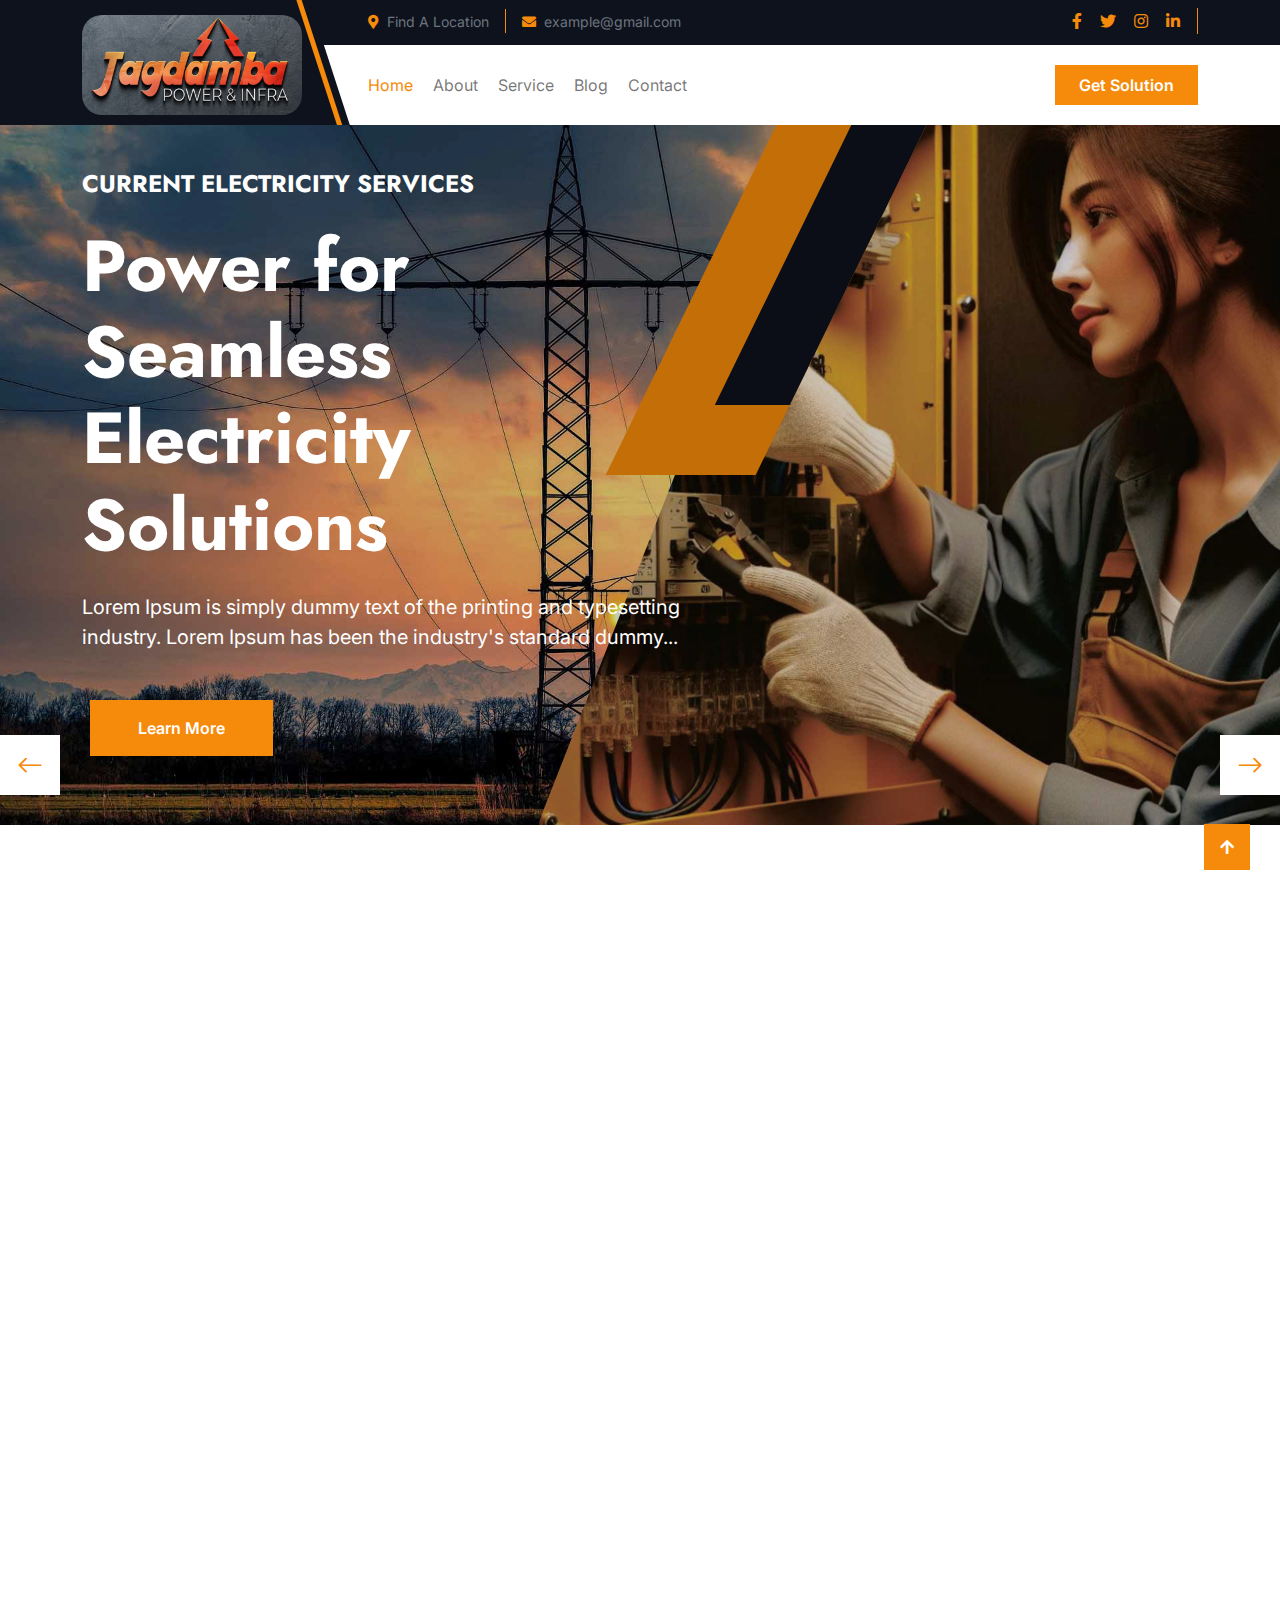
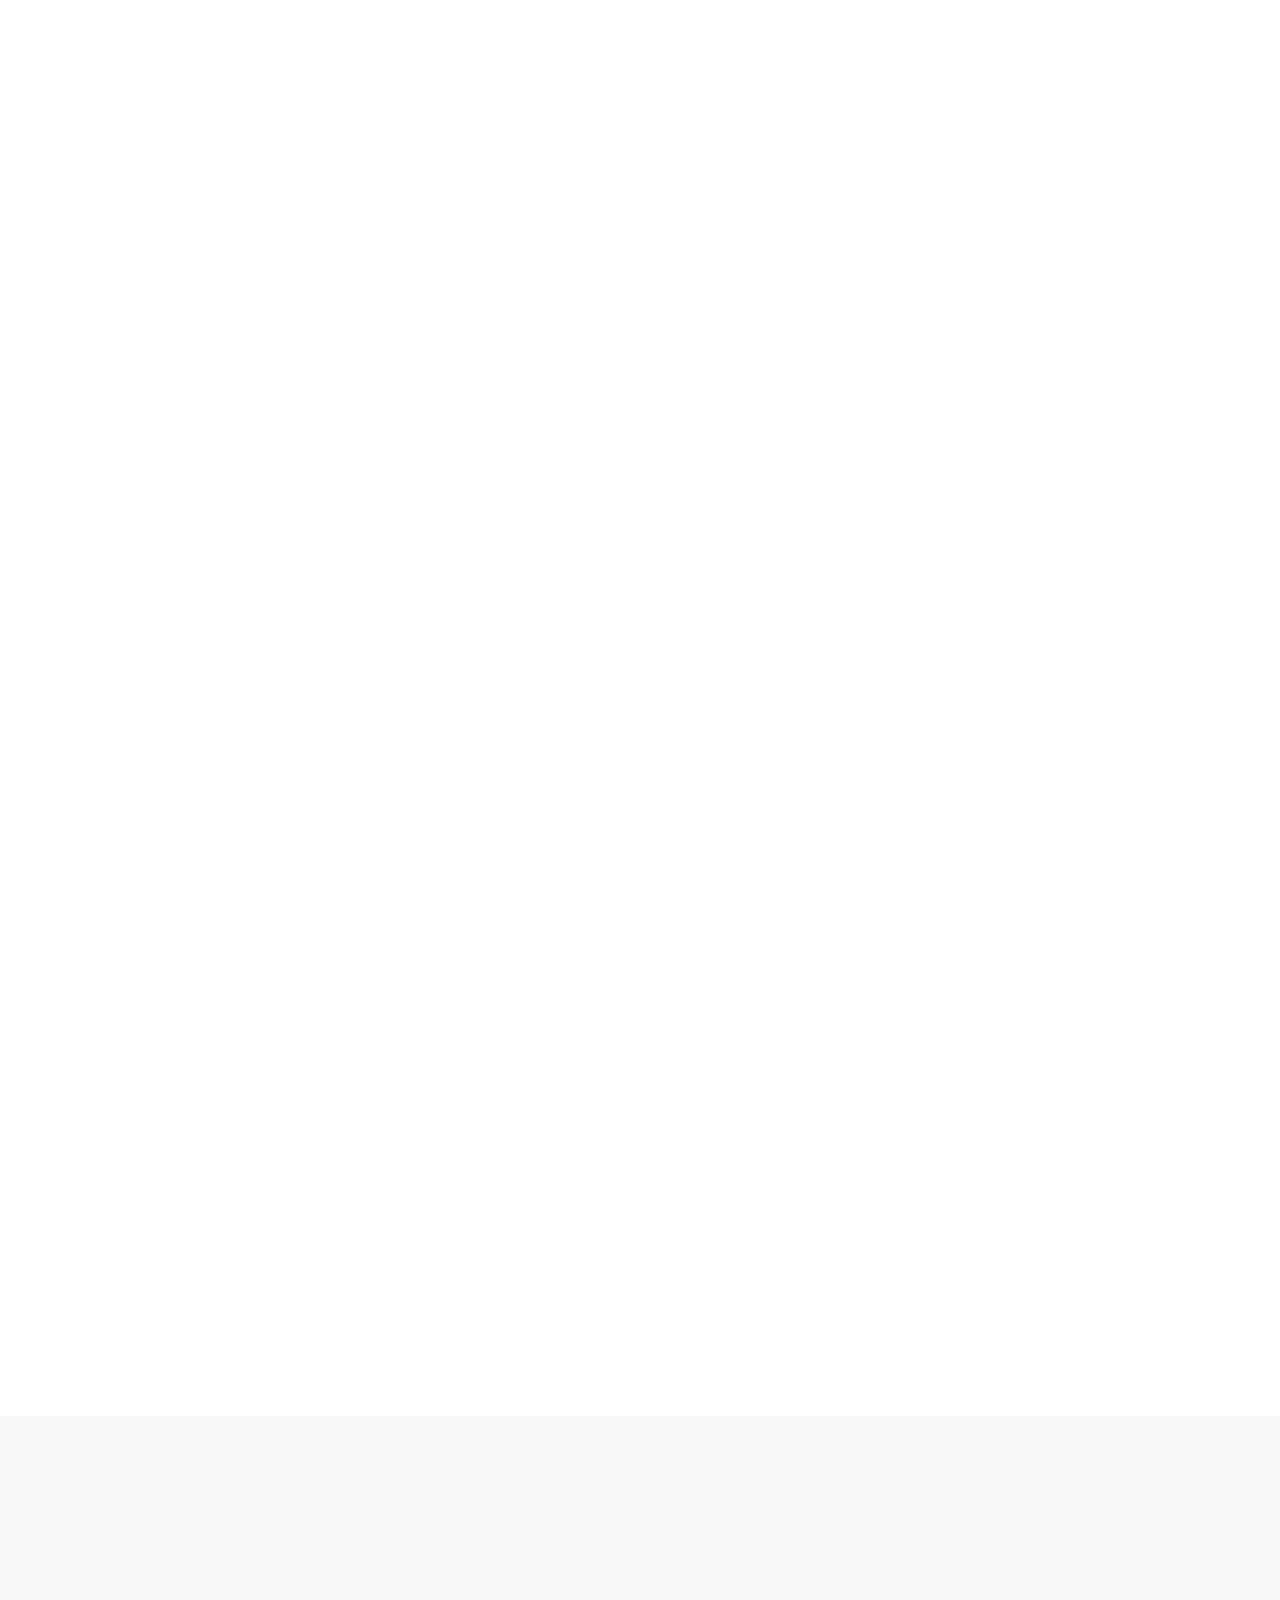
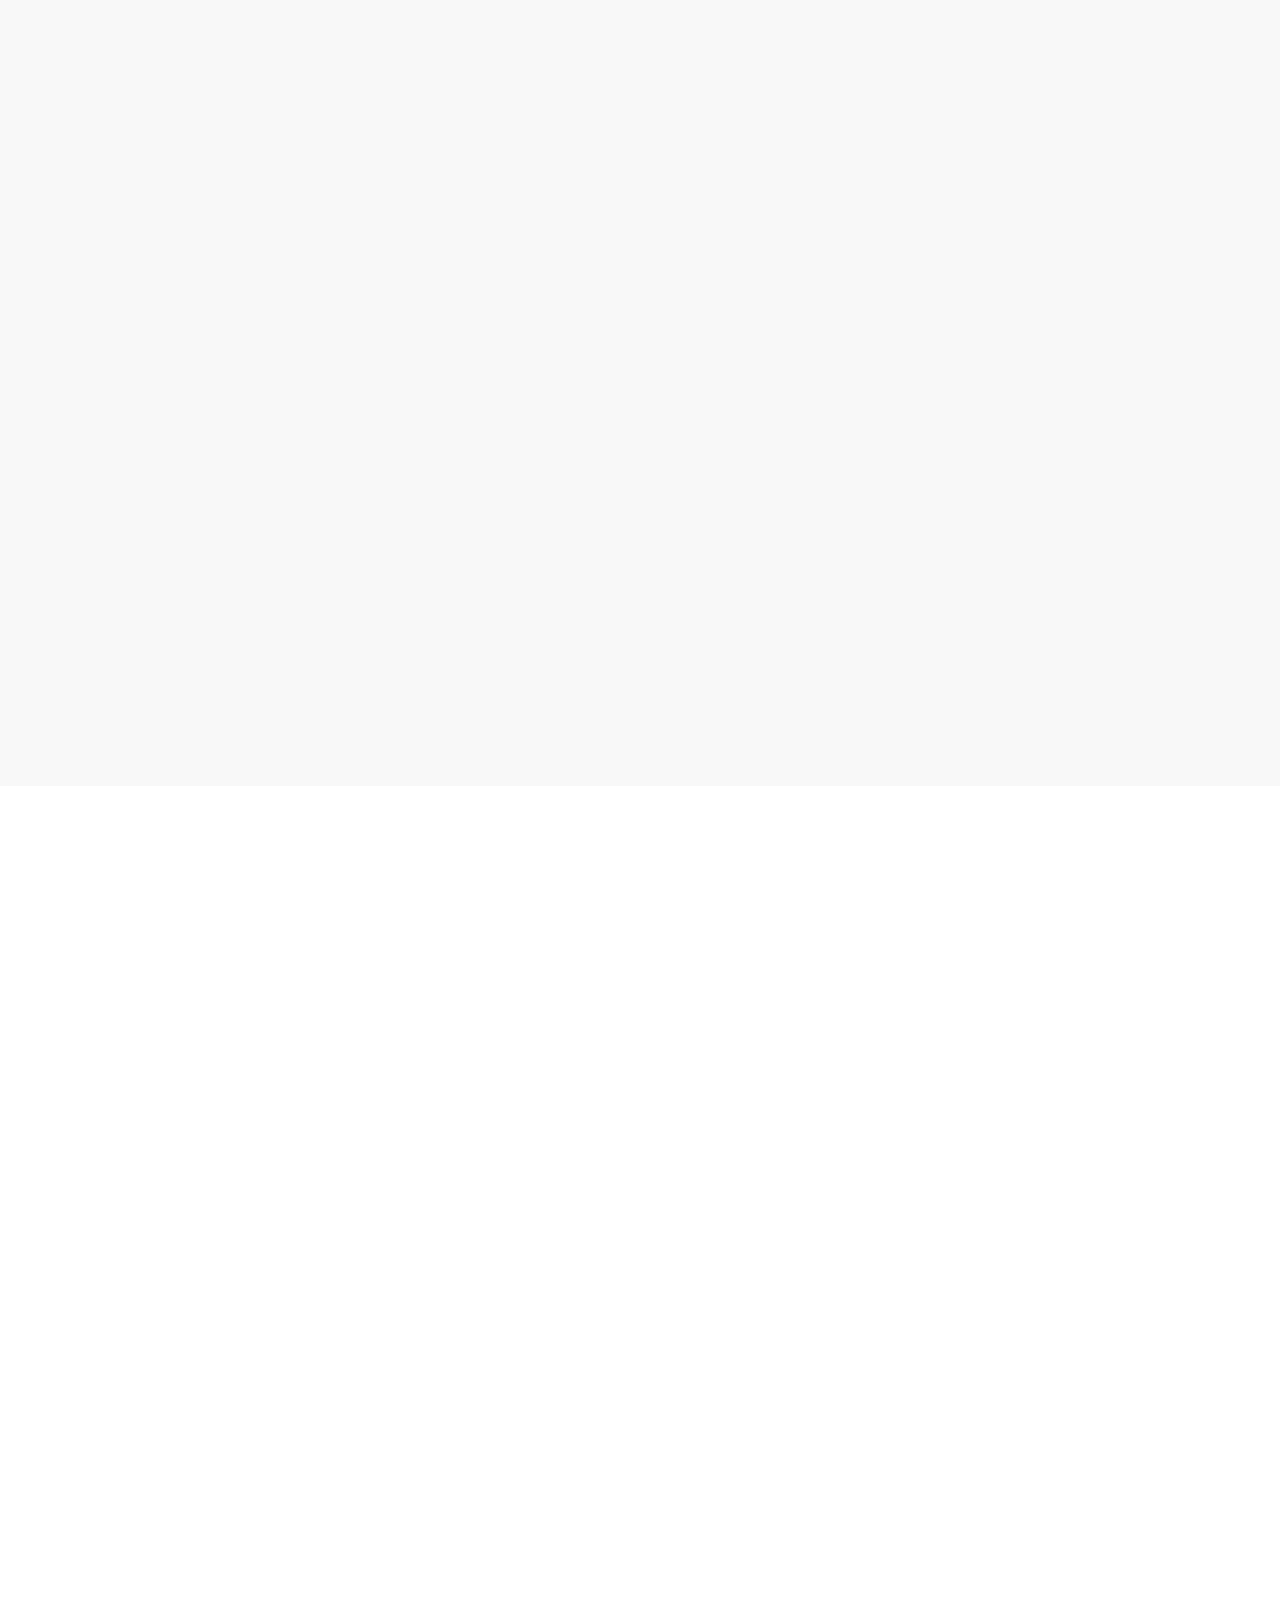
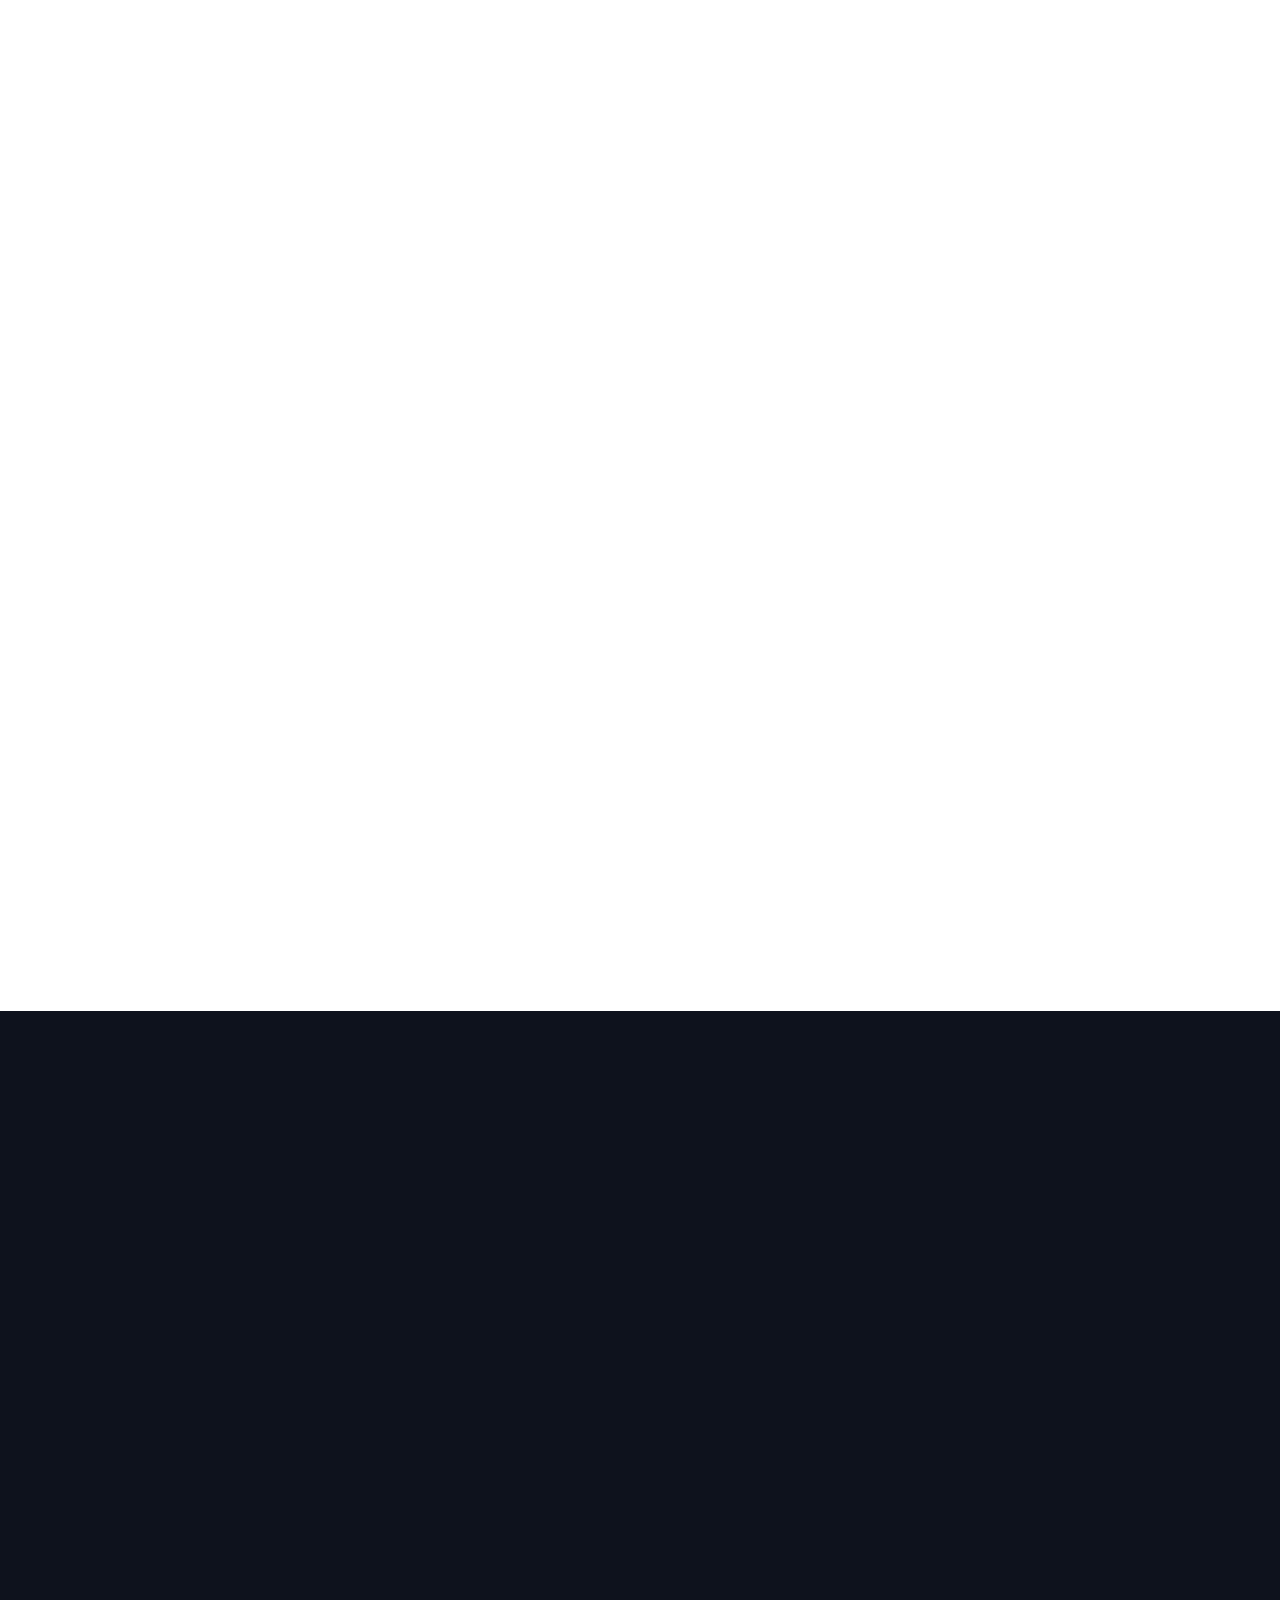
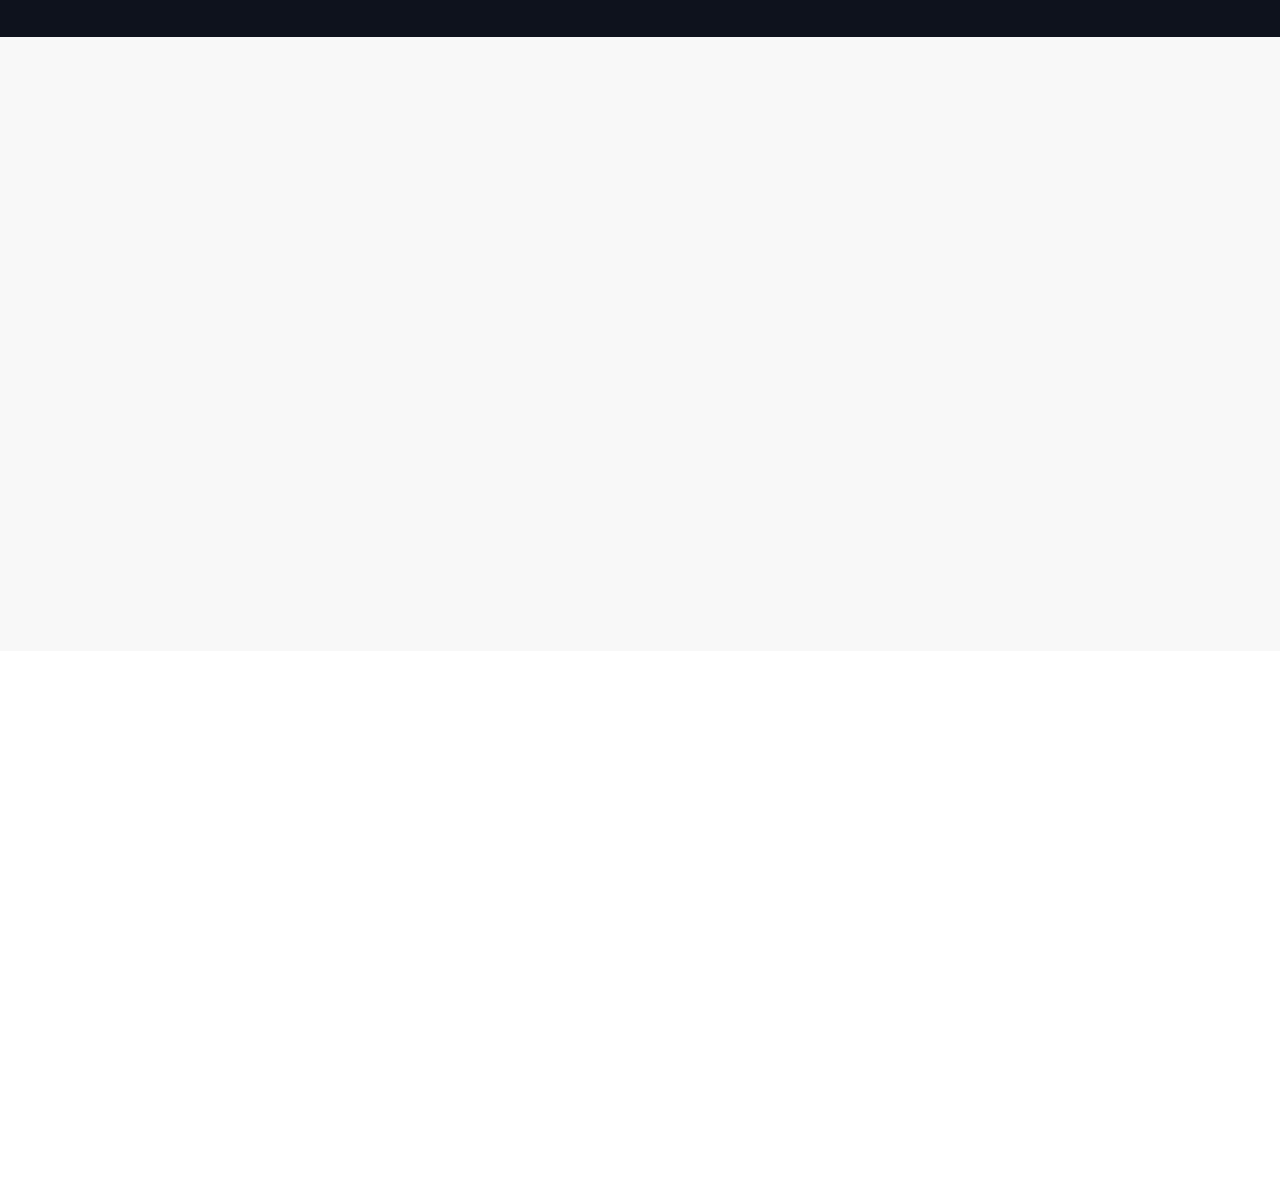
<file: electrical-website-template/index.html>
<!DOCTYPE html>
<html lang="en">

    <head>
        <meta charset="utf-8">
        <title>Jagdamba Power</title>
        <meta content="width=device-width, initial-scale=1.0" name="viewport">
        <meta content="" name="keywords">
        <meta content="" name="description">

        <!-- Google Web Fonts -->
        <link rel="preconnect" href="https://fonts.googleapis.com">
        <link rel="preconnect" href="https://fonts.gstatic.com" crossorigin>
        <link href="https://fonts.googleapis.com/css2?family=Inter:wght@100..900&family=Edu+TAS+Beginner:wght@400..700&family=Jost:ital,wght@0,100..900;1,100..900&display=swap" rel="stylesheet">

        <!-- Icon Font Stylesheet -->
        <link rel="stylesheet" href="https://use.fontawesome.com/releases/v5.15.4/css/all.css"/>
        <link href="https://cdn.jsdelivr.net/npm/bootstrap-icons@1.4.1/font/bootstrap-icons.css" rel="stylesheet">

        <!-- Libraries Stylesheet -->
        <link rel="stylesheet" href="lib/animate/animate.min.css"/>
        <link href="lib/owlcarousel/assets/owl.carousel.min.css" rel="stylesheet">


        <!-- Customized Bootstrap Stylesheet -->
        <link href="css/bootstrap.min.css" rel="stylesheet">

        <!-- Template Stylesheet -->
        <link href="css/style.css" rel="stylesheet">
    </head>

    <body>

        <!-- Spinner Start -->
        <div id="spinner" class="show bg-white position-fixed translate-middle w-100 vh-100 top-50 start-50 d-flex align-items-center justify-content-center">
            <div class="spinner-border text-primary" style="width: 3rem; height: 3rem;" role="status">
                <span class="sr-only">Loading...</span>
            </div>
        </div>
        <!-- Spinner End -->

        

        <!-- Navbar & Hero Start -->
        <div class="container-fluid header-top">
            <div class="container d-flex align-items-center">
                <div class="d-flex align-items-center h-100">
                    <a href="#" class="navbar-brand" style="height: 125px;">
                      
                        <img src="img/logo.jpg" alt="Logo">
                    </a>
                </div>
                <div class="w-100 h-100">
                    <div class="topbar px-0 py-2 d-none d-lg-block" style="height: 45px;">
                        <div class="row gx-0 align-items-center">
                            <div class="col-lg-8 text-center text-lg-center mb-lg-0">
                                <div class="d-flex flex-wrap">
                                    <div class="border-end border-primary pe-3">
                                        <a href="#" class="text-muted small"><i class="fas fa-map-marker-alt text-primary me-2"></i>Find A Location</a>
                                    </div>
                                    <div class="ps-3">
                                        <a href="mailto:example@gmail.com" class="text-muted small"><i class="fas fa-envelope text-primary me-2"></i>example@gmail.com</a>
                                    </div>
                                </div>
                            </div>
                            <div class="col-lg-4 text-center text-lg-end">
                                <div class="d-flex justify-content-end">
                                    <div class="d-flex border-end border-primary pe-3">
                                        <a class="btn p-0 text-primary me-3" href="#"><i class="fab fa-facebook-f"></i></a>
                                        <a class="btn p-0 text-primary me-3" href="#"><i class="fab fa-twitter"></i></a>
                                        <a class="btn p-0 text-primary me-3" href="#"><i class="fab fa-instagram"></i></a>
                                        <a class="btn p-0 text-primary me-0" href="#"><i class="fab fa-linkedin-in"></i></a>
                                    </div>
                                    <!-- <div class="dropdown ms-3">
                                        <a href="#" class="dropdown-toggle text-white" data-bs-toggle="dropdown"><small class="text-body"><i class="fas fa-globe-europe text-primary me-2"></i> English</small></a>
                                        <div class="dropdown-menu">
                                            <a href="#" class="dropdown-item">English</a>
                                       
                                        </div>
                                    </div> -->
                                </div>
                            </div>
                        </div>
                    </div>
                    <div class="nav-bar px-0 py-lg-0" style="height: 80px;">
                        <nav class="navbar navbar-expand-lg navbar-light d-flex justify-content-lg-end">
                            <a href="#" class="navbar-brand-2">
                                <h1 class="text-primary mb-0"><i class="fas fa-bolt"></i> Electra</h1>
                                <!-- <img src="img/logo.png" alt="Logo"> -->
                            </a>  
                            <button class="navbar-toggler" type="button" data-bs-toggle="collapse" data-bs-target="#navbarCollapse">
                                <span class="fa fa-bars"></span>
                            </button>
                            <div class="collapse navbar-collapse" id="navbarCollapse">
                                <div class="navbar-nav mx-0 mx-lg-auto bg-white">
                                    <a href="index.html" class="nav-item nav-link active">Home</a>
                                    <a href="about.html" class="nav-item nav-link">About</a>
                                    <a href="service.html" class="nav-item nav-link">Service</a>
                                    <a href="blog.html" class="nav-item nav-link">Blog</a>
                                   
                                    <a href="contact.html" class="nav-item nav-link">Contact</a>
                                    <div class="nav-btn ps-3">
                                        <!-- <button class="btn-search btn btn-primary btn-md-square mt-2 mt-lg-0 mb-4 mb-lg-0 flex-shrink-0" data-bs-toggle="modal" data-bs-target="#searchModal"><i class="fas fa-search"></i></button> -->
                                        <a href="#" class="btn btn-primary py-2 px-4 ms-0 ms-lg-3"> Get Solution</a>
                                    </div>
                                </div>
                            </div>
                        </nav>
                    </div>
                </div>
            </div>
        </div>
        <!-- Navbar & Hero End -->

        <!-- Modal Search Start -->
        <div class="modal fade" id="searchModal" tabindex="-1" aria-labelledby="exampleModalLabel" aria-hidden="true">
            <div class="modal-dialog modal-fullscreen">
                <div class="modal-content rounded-0">
                    <div class="modal-header">
                        <h5 class="modal-title" id="exampleModalLabel">Search by keyword</h5>
                        <button type="button" class="btn-close" data-bs-dismiss="modal" aria-label="Close"></button>
                    </div>
                    <div class="modal-body d-flex align-items-center bg-primary">
                        <div class="input-group w-75 mx-auto d-flex">
                            <input type="search" class="form-control p-3" placeholder="keywords" aria-describedby="search-icon-1">
                            <span id="search-icon-1" class="btn bg-light border nput-group-text p-3"><i class="fa fa-search"></i></span>
                        </div>
                    </div>
                </div>
            </div>
        </div>
        <!-- Modal Search End -->


        <!-- Carousel Start -->
        <div class="header-carousel owl-carousel overflow-hidden">
            <div class="header-carousel-item hero-section">
                <div class="hero-bg-half-1"></div>
                <div class="hero-shape-1"></div>
                <div class="carousel-caption">
                    <div class="container">
                        <div class="row g-4 align-items-center">
                            <div class="col-lg-7 animated fadeInLeft">
                                <div class="text-sm-center text-md-start">
                                    <h4 class="text-white text-uppercase fw-bold mb-4">Current Electricity Services</h4>
                                    <h1 class="display-2 text-white mb-4">Power for Seamless Electricity Solutions</h1>
                                    <p class="mb-5 fs-5">Lorem Ipsum is simply dummy text of the printing and typesetting industry. Lorem Ipsum has been the industry's standard dummy... 
                                    </p>
                                    <div class="d-flex justify-content-center justify-content-md-start flex-shrink-0 mb-4">
                                        <!-- <a class="btn btn-light py-3 px-4 px-md-5 me-2" href="#"><i class="fas fa-play-circle me-2"></i> Watch Video</a> -->
                                        <a class="btn btn-primary py-3 px-4 px-md-5 ms-2" href="#">Learn More</a>
                                    </div>
                                </div>
                            </div>
                        </div>
                    </div>
                </div>
            </div>
            <div class="header-carousel-item hero-section">
                <div class="hero-bg-half-2"></div>
                <div class="hero-shape-2"></div>
                <div class="carousel-caption">
                    <div class="container">
                        <div class="row g-4 align-items-center">
                            <div class="col-lg-7 animated fadeInLeft">
                                <div class="text-sm-center text-md-start">
                                    <h4 class="text-white text-uppercase fw-bold mb-4">Current Electricity Services</h4>
                                    <h1 class="display-2 text-white mb-4">Experience the power of professionalism</h1>
                                    <p class="mb-5 fs-5">Lorem Ipsum is simply dummy text of the printing and typesetting industry. Lorem Ipsum has been the industry's standard dummy... 
                                    </p>
                                    <div class="d-flex justify-content-center justify-content-md-start flex-shrink-0 mb-4">
                                        <a class="btn btn-light py-3 px-4 px-md-5 me-2" href="#"><i class="fas fa-play-circle me-2"></i> Watch Video</a>
                                        <a class="btn btn-primary py-3 px-4 px-md-5 ms-2" href="#">Learn More</a>
                                    </div>
                                </div>
                            </div>
                        </div>
                    </div>
                </div>
            </div>
        </div>
        <!-- Carousel End -->


        <!-- About Start -->
        <div class="container-fluid about py-5">
            <div class="container py-5">
                <div class="row g-5">
                    <div class="col-lg-7 wow fadeInLeft" data-wow-delay="0.2s">
                        <div class="h-100">
                            <h4 class="text-primary">About Us</h4>
                            <h1 class="display-4 mb-4">Providing you with the highest quality of features</h1>
                            <div class="row g-4 mb-4">
                                <div class="col-md-6">
                                    <a href="#" class="d-flex">
                                        <span class="fas fa-bolt fa-3x me-3"></span>
                                        <h4 class="mb-0">Emergency Power Solution</h4>
                                    </a>
                                </div>
                                <div class="col-md-6">
                                    <a href="#" class="d-flex">
                                        <span class="fas fa-broadcast-tower fa-3x me-3"></span>
                                        <h4 class="mb-0">Full-Service Electrical Layout</h4>
                                    </a>
                                </div>
                            </div>
                            <p class="mb-4">Lorem ipsum dolor sit amet consectetur adipisicing elit. Fuga, minus. At velit nam, animi culpa fugiat neque facere illum, eum possimus omnis accusantium deleniti consectetur temporibus necessitatibus asperiores sunt dicta?
                            </p>
                            <div class="text-dark mb-4">
                                <p class="fs-5"><span class="fa fa-check text-primary me-2"></span> Installed, maintained and repaired lighting for clients.</p>
                                <p class="fs-5"><span class="fa fa-check text-primary me-2"></span> Increasingly popular way to generate electricity.</p>
                                <p class="fs-5"><span class="fa fa-check text-primary me-2"></span> Protect electrical devices from damage.</p>
                            </div>
                            <a class="btn btn-primary py-3 px-4 px-md-5 ms-2" href="#">Contact us</a>
                        </div>
                    </div>
                    <div class="col-lg-5 wow fadeInRight" data-wow-delay="0.2s">
                        <div class="position-relative h-100">
                            <img src="img/about-1.jpg" class="img-fluid w-100 h-100" style="object-fit: cover;" alt="">
                            <div class="bg-white">
                                <div class="position-absolute pt-3 bg-white" style="width: 50%; left: 0; bottom: 0;">
                                    <div class="bg-primary p-4">
                                        <h4 class="display-2 mb-0">25+</h4>
                                        <p class="text-white fs-5 mb-0">years of experience</p>
                                    </div>
                                </div>
                                <div class="position-absolute p-3 bg-white pb-0 pe-0" style="width: 50%; bottom: 0; right: 0;">
                                    <img src="img/about-2.jpg" class="img-fluid" alt="">
                                </div>
                            </div>
                        </div>
                    </div>
                </div>
            </div>
        </div>
        <!-- About End -->


        <!-- Banner Start -->
         <div class="container-fluid banner py-5 wow zoomIn" data-wow-delay="0.2s">
            <div class="banner-design-1"></div>
            <div class="banner-design-2"></div>
            <div class="container py-5">
                <div class="row g-5">
                    <div class="col-lg-8">
                        <div class="">
                            <h4 class="text-white">Contact With Me</h4>
                            <h1 class="display-4 text-white mb-0">We provide professional electric services for our customer</h1>
                        </div>
                    </div>
                    <div class="col-lg-4">
                        <div class="d-flex align-items-center justify-content-lg-end h-100">
                            <a class="btn btn-primary py-3 px-4 px-md-5 ms-2" href="#">EXPLORE MORE</a>
                        </div>
                    </div>
                </div>
            </div>
         </div>
        <!-- Banner End -->


        <!-- Services Start -->
        <div class="container-fluid service py-5">
            <div class="container py-5">
                <div class="d-flex flex-column mx-auto text-center mb-5 wow fadeInUp" data-wow-delay="0.2s" style="max-width: 800px;">
                    <h4 class="text-primary">Our Services</h4>
                    <h1 class="display-4 mb-4">The Best Service For You</h1>
                    <p class="mb-0">Lorem ipsum dolor sit amet consectetur adipisicing elit. Quidem, deserunt provident ab voluptates rerum eaque eum magni autem atque in minus laboriosam corrupti deleniti voluptatibus rem reiciendis modi veniam animi?
                    </p>
                </div>
                <div class="row g-5 align-items-center">
                    <div class="col-lg-3 wow fadeInLeft" data-wow-delay="0.2s">
                        <ul class="nav">
                            <li class="nav-item me-lg-0 mb-4">
                                <a class="py-3 px-5 active" data-bs-toggle="pill" href="#ServiceTab-1">
                                    <span>Commercial</span>
                                </a>
                            </li>
                            <li class="nav-item me-lg-0 mb-4">
                                <a class="py-3 px-5" data-bs-toggle="pill" href="#ServiceTab-2">
                                    <span>Residential</span>
                                </a>
                            </li>
                            <li class="nav-item me-lg-0 mb-4 mb-lg-0">
                                <a class="py-3 px-5" data-bs-toggle="pill" href="#ServiceTab-3">
                                    <span>Industrial</span>
                                </a>
                            </li>
                        </ul>
                    </div>
                    <div class="col-lg-9 wow fadeInRight" data-wow-delay="0.3s">
                        <div class="tab-content">
                            <div id="ServiceTab-1" class="tab-pane fade show p-0 active">
                                <div class="service-carousel owl-carousel">
                                    <div class="service-item">
                                        <img src="img/commercial-1.jpg" class="img-fluid w-100" alt="">
                                        <div class="border border-top-0 p-4">
                                            <h4 class="mb-3">Brite Spark Services</h4>
                                            <p class="mb-4">Lorem ipsum dolor, sit amet consectetur adipisicing elit. Exercitationem, beatae ex. Id esse autem ratione vero cupiditate tempora recusandae est!
                                            </p>
                                            <a class="btn btn-primary py-2 px-4" href="#">Read More</a>
                                        </div>
                                    </div>
                                    <div class="service-item">
                                        <img src="img/commercial-2.jpg" class="img-fluid w-100" alt="">
                                        <div class="border border-top-0 p-4">
                                            <h4 class="mb-3">Energy Ease Packages</h4>
                                            <p class="mb-4">Lorem ipsum dolor, sit amet consectetur adipisicing elit. Exercitationem, beatae ex. Id esse autem ratione vero cupiditate tempora recusandae est!
                                            </p>
                                            <a class="btn btn-primary py-2 px-4" href="#">Read More</a>
                                        </div>
                                    </div>
                                    <div class="service-item">
                                        <img src="img/commercial-3.jpg" class="img-fluid w-100" alt="">
                                        <div class="border border-top-0 p-4">
                                            <h4 class="mb-3">Electra Care Packages</h4>
                                            <p class="mb-4">Lorem ipsum dolor, sit amet consectetur adipisicing elit. Exercitationem, beatae ex. Id esse autem ratione vero cupiditate tempora recusandae est!
                                            </p>
                                            <a class="btn btn-primary py-2 px-4" href="#">Read More</a>
                                        </div>
                                    </div>
                                </div>
                            </div>
                            <div id="ServiceTab-2" class="tab-pane fade show p-0">
                                <div class="service-carousel owl-carousel">
                                    <div class="service-item">
                                        <img src="img/residential-1.jpg" class="img-fluid w-100" alt="">
                                        <div class="border border-top-0 p-4">
                                            <h4 class="mb-3">Electrical Services</h4>
                                            <p class="mb-4">Lorem ipsum dolor, sit amet consectetur adipisicing elit. Exercitationem, beatae ex. Id esse autem ratione vero cupiditate tempora recusandae est!
                                            </p>
                                            <a class="btn btn-primary py-2 px-4" href="#">Read More</a>
                                        </div>
                                    </div>
                                    <div class="service-item">
                                        <img src="img/residential-2.jpg" class="img-fluid w-100" alt="">
                                        <div class="border border-top-0 p-4">
                                            <h4 class="mb-3">Security Systems</h4>
                                            <p class="mb-4">Lorem ipsum dolor, sit amet consectetur adipisicing elit. Exercitationem, beatae ex. Id esse autem ratione vero cupiditate tempora recusandae est!
                                            </p>
                                            <a class="btn btn-primary py-2 px-4" href="#">Read More</a>
                                        </div>
                                    </div>
                                    <div class="service-item">
                                        <img src="img/residential-3.jpg" class="img-fluid w-100" alt="">
                                        <div class="border border-top-0 p-4">
                                            <h4 class="mb-3">Air Conditioner</h4>
                                            <p class="mb-4">Lorem ipsum dolor, sit amet consectetur adipisicing elit. Exercitationem, beatae ex. Id esse autem ratione vero cupiditate tempora recusandae est!
                                            </p>
                                            <a class="btn btn-primary py-2 px-4" href="#">Read More</a>
                                        </div>
                                    </div>
                                </div>
                            </div>
                            <div id="ServiceTab-3" class="tab-pane fade show p-0">
                                <div class="service-carousel owl-carousel">
                                    <div class="service-item">
                                        <img src="img/industrial-1.jpg" class="img-fluid w-100" alt="">
                                        <div class="border border-top-0 p-4">
                                            <h4 class="mb-3">Factory Manufacture</h4>
                                            <p class="mb-4">Lorem ipsum dolor, sit amet consectetur adipisicing elit. Exercitationem, beatae ex. Id esse autem ratione vero cupiditate tempora recusandae est!
                                            </p>
                                            <a class="btn btn-primary py-2 px-4" href="#">Read More</a>
                                        </div>
                                    </div>
                                    <div class="service-item">
                                        <img src="img/industrial-2.jpg" class="img-fluid w-100" alt="">
                                        <div class="border border-top-0 p-4">
                                            <h4 class="mb-3">General Electrical</h4>
                                            <p class="mb-4">Lorem ipsum dolor, sit amet consectetur adipisicing elit. Exercitationem, beatae ex. Id esse autem ratione vero cupiditate tempora recusandae est!
                                            </p>
                                            <a class="btn btn-primary py-2 px-4" href="#">Read More</a>
                                        </div>
                                    </div>
                                    <div class="service-item">
                                        <img src="img/industrial-3.jpg" class="img-fluid w-100" alt="">
                                        <div class="border border-top-0 p-4">
                                            <h4 class="mb-3">Electrical Planing</h4>
                                            <p class="mb-4">Lorem ipsum dolor, sit amet consectetur adipisicing elit. Exercitationem, beatae ex. Id esse autem ratione vero cupiditate tempora recusandae est!
                                            </p>
                                            <a class="btn btn-primary py-2 px-4" href="#">Read More</a>
                                        </div>
                                    </div>
                                </div>
                            </div>
                        </div>
                    </div>
                </div>
            </div>
        </div>
        <!-- Services End -->

        <!-- Projects Start -->
        <div class="container-fluid projects bg-light py-5">
            <div class="container py-5">
                <div class="row g-5">
                    <div class="col-lg-5 wow fadeInLeft" data-wow-delay="0.2s">
                        <div>
                            <h4 class="text-primary">Our Projects</h4>
                            <h1 class="display-4 mb-4">How to work Our Electricity Projects</h1>
                            <p class="mb-5">Lorem ipsum, dolor sit amet consectetur adipisicing elit. Voluptatum fugiat quae nihil obcaecati,</p>
                            <ul class="nav">
                                <li class="nav-item bg-white mb-4 w-100">
                                    <a class="d-flex align-items-center h4 mb-0 p-3 active" data-bs-toggle="pill" href="#ProjectsTab-1">
                                        <div class="projects-icon btn-md-square bg-primary text-white me-3"><span class="fas fa-bolt small"></span></div><span>Power Path Unveiling Our process</span>
                                    </a>
                                </li>
                                <li class="nav-item bg-white mb-4 w-100">
                                    <a class="d-flex align-items-center h4 mb-0 p-3" data-bs-toggle="pill" href="#ProjectsTab-2">
                                        <div class="projects-icon btn-md-square bg-primary text-white me-3"><span class="fas fa-charging-station small"></span></div><span>Electro Flow Decoding Our method</span>
                                    </a>
                                </li>
                                <li class="nav-item bg-white mb-4 w-100">
                                    <a class="d-flex align-items-center h4 mb-0 p-3" data-bs-toggle="pill" href="#ProjectsTab-3">
                                        <div class="projects-icon btn-md-square bg-primary text-white me-3"><span class="fas fa-broadcast-tower small"></span></div><span>Energetic Engine Behind Scenes</span>
                                    </a>
                                </li>
                                <li class="nav-item bg-white mb-4 w-100">
                                    <a class="d-flex align-items-center h4 mb-0 p-3" data-bs-toggle="pill" href="#ProjectsTab-4">
                                        <div class="projects-icon btn-md-square bg-primary text-white me-3"><span class="fas fa-bolt small"></span></div><span>Watt Works Discover Operations</span>
                                    </a>
                                </li>
                            </ul>
                        </div>
                    </div>
                    <div class="col-lg-7 wow fadeInRight" data-wow-delay="0.2s">
                        <div class="tab-content">
                            <div id="ProjectsTab-1" class="tab-pane fade show p-0 active">
                                <div class="projects-item">
                                    <img src="img/industrial-1.jpg" class="img-fluid w-100" alt="">
                                    <div class="projects-content bg-white p-4">
                                        <h4 class="mb-3">Power Path Unveiling Our process</h4>
                                        <p class="mb-4">Lorem ipsum dolor, sit amet consectetur adipisicing elit. Consequatur, quo? Enim facere, praesentium voluptatem vero officiis libero fuga rem autem amet recusandae voluptates, dolorem quo magni. Corporis eveniet consequuntur accusantium.
                                        </p>
                                        <a class="btn btn-primary py-2 px-4" href="#">Read More</a>
                                    </div>
                                </div>
                            </div>
                            <div id="ProjectsTab-2" class="tab-pane fade show p-0">
                                <div class="projects-item">
                                    <img src="img/industrial-2.jpg" class="img-fluid w-100" alt="">
                                    <div class="projects-content bg-white p-4">
                                        <h4 class="mb-3">Electro Flow Decoding Our method</h4>
                                        <p class="mb-4">Lorem ipsum dolor, sit amet consectetur adipisicing elit. Consequatur, quo? Enim facere, praesentium voluptatem vero officiis libero fuga rem autem amet recusandae voluptates, dolorem quo magni. Corporis eveniet consequuntur accusantium.
                                        </p>
                                        <a class="btn btn-primary py-2 px-4" href="#">Read More</a>
                                    </div>
                                </div>
                            </div>
                            <div id="ProjectsTab-3" class="tab-pane fade show p-0">
                                <div class="projects-item">
                                    <img src="img/commercial-1.jpg" class="img-fluid w-100" alt="">
                                    <div class="projects-content bg-white p-4">
                                        <h4 class="mb-3">Energetic Engine Behind Scenes</h4>
                                        <p class="mb-4">Lorem ipsum dolor, sit amet consectetur adipisicing elit. Consequatur, quo? Enim facere, praesentium voluptatem vero officiis libero fuga rem autem amet recusandae voluptates, dolorem quo magni. Corporis eveniet consequuntur accusantium.
                                        </p>
                                        <a class="btn btn-primary py-2 px-4" href="#">Read More</a>
                                    </div>
                                </div>
                            </div>
                            <div id="ProjectsTab-4" class="tab-pane fade show p-0">
                                <div class="projects-item">
                                    <img src="img/commercial-2.jpg" class="img-fluid w-100" alt="">
                                    <div class="projects-content bg-white p-4">
                                        <h4 class="mb-4">Watt Works Discover Operations</h4>
                                        <p class="mb-4">Lorem ipsum dolor, sit amet consectetur adipisicing elit. Consequatur, quo? Enim facere, praesentium voluptatem vero officiis libero fuga rem autem amet recusandae voluptates, dolorem quo magni. Corporis eveniet consequuntur accusantium.
                                        </p>
                                        <a class="btn btn-primary py-2 px-4" href="#">Read More</a>
                                    </div>
                                </div>
                            </div>
                        </div>
                    </div>
                </div>
            </div>
        </div>
        <!-- Projects End -->


        <!-- Blog Start -->
         <div class="container-fluid blog py-5">
            <div class="container py-5">
                <div class="d-flex flex-column mx-auto text-center mb-5 wow fadeInUp" data-wow-delay="0.2s" style="max-width: 800px;">
                    <h4 class="text-primary">Our Blog</h4>
                    <h1 class="display-4 mb-4">Electricity News & Updates</h1>
                    <p class="mb-0">Lorem ipsum dolor sit amet consectetur adipisicing elit. Quidem, deserunt provident ab voluptates rerum eaque eum magni autem atque in minus laboriosam corrupti deleniti voluptatibus rem reiciendis modi veniam animi?
                    </p>
                </div>
                <div class="row g-4">
                    <div class="col-lg-4 wow fadeInUp" data-wow-delay="0.2s">
                        <div class="blog-item">
                            <div class="blog-img">
                                <img src="img/commercial-1.jpg" class="img-fluid w-100" alt="">
                            </div>
                            <div class="blog-heading ms-4">
                                <a href="#" class="h4 mb-0 p-4">Electrifying Reads Explore Our Electricity</a>
                            </div>
                            <div class="blog-content bg-light p-4">
                                <div class="d-flex justify-content-between mb-4">
                                    <p class="mb-0 small"><i class="fa fa-calendar me-2"></i> April 2,2025</p>
                                    <p class="mb-0 small"><i class="fa fa-tag me-2"></i> Electricity Corner</p>
                                </div>
                                <p class="mb-4">Lorem ipsum dolor sit amet consectetur, adipisicing elit. Facilis rem distinctio tempora eum quam eligendi. Repudiandae voluptas voluptatibus quo itaque!
                                </p>
                                <a class="btn btn-primary py-2 px-4" href="#">Learn More</a>
                            </div>
                        </div>
                    </div>
                    <div class="col-lg-4 wow fadeInUp" data-wow-delay="0.4s">
                        <div class="blog-item">
                            <div class="blog-img">
                                <img src="img/commercial-2.jpg" class="img-fluid w-100" alt="">
                            </div>
                            <div class="blog-heading ms-4">
                                <a href="#" class="h4 mb-0 p-4">Empowering Energy Dive into Our Electricity </a>
                            </div>
                            <div class="blog-content bg-light p-4">
                                <div class="d-flex justify-content-between mb-4">
                                    <p class="mb-0 small"><i class="fa fa-calendar me-2"></i> April 2,2025</p>
                                    <p class="mb-0 small"><i class="fa fa-tag me-2"></i> Electricity Corner</p>
                                </div>
                                <p class="mb-4">Lorem ipsum dolor sit amet consectetur, adipisicing elit. Facilis rem distinctio tempora eum quam eligendi. Repudiandae voluptas voluptatibus quo itaque!
                                </p>
                                <a class="btn btn-primary py-2 px-4" href="#">Learn More</a>
                            </div>
                        </div>
                    </div>
                    <div class="col-lg-4 wow fadeInUp" data-wow-delay="0.6s">
                        <div class="blog-item">
                            <div class="blog-img">
                                <img src="img/commercial-3.jpg" class="img-fluid w-100" alt="">
                            </div>
                            <div class="blog-heading ms-4">
                                <a href="#" class="h4 mb-0 p-4">Electricity Explained: Bloggin Power of Tomorrow</a>
                            </div>
                            <div class="blog-content bg-light p-4">
                                <div class="d-flex justify-content-between mb-4">
                                    <p class="mb-0 small"><i class="fa fa-calendar me-2"></i> April 2,2025</p>
                                    <p class="mb-0 small"><i class="fa fa-tag me-2"></i> Electricity Corner</p>
                                </div>
                                <p class="mb-4">Lorem ipsum dolor sit amet consectetur, adipisicing elit. Facilis rem distinctio tempora eum quam eligendi. Repudiandae voluptas voluptatibus quo itaque!
                                </p>
                                <a class="btn btn-primary py-2 px-4" href="#">Learn More</a>
                            </div>
                        </div>
                    </div>
                </div>
            </div>
         </div>
        <!-- Blog End -->

        <!-- Team Start -->
         <div class="container-fluid team pb-5">
            <div class="container pb-5">
                <div class="d-flex flex-column mx-auto text-center mb-5 wow fadeInUp" data-wow-delay="0.2s" style="max-width: 800px;">
                    <h4 class="text-primary">Our Team</h4>
                    <h1 class="display-4 mb-4">Electricity Service offerings</h1>
                    <p class="mb-0">Lorem ipsum dolor sit amet consectetur adipisicing elit. Quidem, deserunt provident ab voluptates rerum eaque eum magni autem atque in minus laboriosam corrupti deleniti voluptatibus rem reiciendis modi veniam animi?
                    </p>
                </div>
                <div class="row g-4">
                    <div class="col-md-6 col-lg-3 wow fadeInUp" data-wow-delay="0.2s">
                        <div class="team-item">
                            <div class="team-img">
                                <img src="img/team-1.jpg" class="img-fluid w-100" alt="">
                                <div class="team-icon">
                                    <a class="btn btn-square btn-primary mb-2" href=""><i class="fab fa-facebook-f"></i></a>
                                    <a class="btn btn-square btn-primary mb-2" href=""><i class="fab fa-twitter"></i></a>
                                    <a class="btn btn-square btn-primary mb-2" href=""><i class="fab fa-instagram"></i></a>
                                    <a class="btn btn-square btn-primary mb-2" href=""><i class="fab fa-linkedin-in"></i></a>
                                </div>
                            </div>
                            <div class="team-content bg-light text-center p-4">
                                <h4>Shoaib Bashir</h4>
                                <p class="mb-0">Profession</p>
                            </div>
                        </div>
                    </div>
                    <div class="col-md-6 col-lg-3 wow fadeInUp" data-wow-delay="0.4s">
                        <div class="team-item">
                            <div class="team-img">
                                <img src="img/team-2.jpg" class="img-fluid w-100" alt="">
                                <div class="team-icon">
                                    <a class="btn btn-square btn-primary mb-2" href=""><i class="fab fa-facebook-f"></i></a>
                                    <a class="btn btn-square btn-primary mb-2" href=""><i class="fab fa-twitter"></i></a>
                                    <a class="btn btn-square btn-primary mb-2" href=""><i class="fab fa-instagram"></i></a>
                                    <a class="btn btn-square btn-primary mb-2" href=""><i class="fab fa-linkedin-in"></i></a>
                                </div>
                            </div>
                            <div class="team-content bg-light text-center p-4">
                                <h4>Shoaib Bashir</h4>
                                <p class="mb-0">Profession</p>
                            </div>
                        </div>
                    </div>
                    <div class="col-md-6 col-lg-3 wow fadeInUp" data-wow-delay="0.6s">
                        <div class="team-item">
                            <div class="team-img">
                                <img src="img/team-3.jpg" class="img-fluid w-100" alt="">
                                <div class="team-icon">
                                    <a class="btn btn-square btn-primary mb-2" href=""><i class="fab fa-facebook-f"></i></a>
                                    <a class="btn btn-square btn-primary mb-2" href=""><i class="fab fa-twitter"></i></a>
                                    <a class="btn btn-square btn-primary mb-2" href=""><i class="fab fa-instagram"></i></a>
                                    <a class="btn btn-square btn-primary mb-2" href=""><i class="fab fa-linkedin-in"></i></a>
                                </div>
                            </div>
                            <div class="team-content bg-light text-center p-4">
                                <h4>Shoaib Bashir</h4>
                                <p class="mb-0">Profession</p>
                            </div>
                        </div>
                    </div>
                    <div class="col-md-6 col-lg-3 wow fadeInUp" data-wow-delay="0.8s">
                        <div class="team-item">
                            <div class="team-img">
                                <img src="img/team-4.jpg" class="img-fluid w-100" alt="">
                                <div class="team-icon">
                                    <a class="btn btn-square btn-primary mb-2" href=""><i class="fab fa-facebook-f"></i></a>
                                    <a class="btn btn-square btn-primary mb-2" href=""><i class="fab fa-twitter"></i></a>
                                    <a class="btn btn-square btn-primary mb-2" href=""><i class="fab fa-instagram"></i></a>
                                    <a class="btn btn-square btn-primary mb-2" href=""><i class="fab fa-linkedin-in"></i></a>
                                </div>
                            </div>
                            <div class="team-content bg-light text-center p-4">
                                <h4>Shoaib Bashir</h4>
                                <p class="mb-0">Profession</p>
                            </div>
                        </div>
                    </div>
                </div>
            </div>
         </div>
        <!-- Team End -->


        <!-- Testimonial Start -->
        <div class="container-fluid testimonial bg-dark py-5">
            <div class="container py-5">
                <div class="row g-5">
                    <div class="col-lg-6 col-xl-5 wow fadeInUp" data-wow-delay="0.2s">
                        <h4 class="text-primary">Testimonial</h4>
                        <h1 class="display-4 text-white mb-4">Powerfull Praise Heare From Our Customers</h1>
                        <p class="mb-4">Lorem ipsum dolor sit amet consectetur adipisicing elit. Mollitia hic aspernatur unde magnam necessitatibus provident iusto maxime nobis esse eligendi.
                        </p>
                        <a class="btn btn-light py-3 px-5" href="#">View All Reviews</a>
                    </div>
                    <div class="col-lg-6 col-xl-7 wow fadeInUp" data-wow-delay="0.4s">
                        <div class="owl-carousel testimonial-carousel">
                            <div class="testimonial-item">
                                <div class="testimonial-quote"><i class="fa fa-quote-right fa-2x"></i>
                                </div>
                                <div class="testimonial-inner p-4">
                                    <img src="img/testimonial-1.jpg" class="img-fluid" alt="">
                                    <div class="ms-4">
                                        <h4>Person Name</h4>
                                        <p>Profession</p>
                                        <div class="d-flex text-primary">
                                            <i class="fas fa-star"></i>
                                            <i class="fas fa-star"></i>
                                            <i class="fas fa-star"></i>
                                            <i class="fas fa-star"></i>
                                            <i class="fas fa-star text-body"></i>
                                        </div>
                                    </div>
                                </div>
                                <div class="customer-text p-4">
                                    <p class="mb-0">Lorem ipsum dolor sit amet consectetur adipisicing elit. Quam soluta neque ab repudiandae reprehenderit ipsum eos cumque esse repellendus impedit.</p>
                                </div>
                            </div>
                            <div class="testimonial-item">
                                <div class="testimonial-quote"><i class="fa fa-quote-right fa-2x"></i>
                                </div>
                                <div class="testimonial-inner p-4">
                                    <img src="img/testimonial-2.jpg" class="img-fluid" alt="">
                                    <div class="ms-4">
                                        <h4>Person Name</h4>
                                        <p>Profession</p>
                                        <div class="d-flex text-primary">
                                            <i class="fas fa-star"></i>
                                            <i class="fas fa-star"></i>
                                            <i class="fas fa-star"></i>
                                            <i class="fas fa-star"></i>
                                            <i class="fas fa-star text-body"></i>
                                        </div>
                                    </div>
                                </div>
                                <div class="customer-text p-4">
                                    <p class="mb-0">Lorem ipsum dolor sit amet consectetur adipisicing elit. Quam soluta neque ab repudiandae reprehenderit ipsum eos cumque esse repellendus impedit.</p>
                                </div>
                            </div>
                            <div class="testimonial-item">
                                <div class="testimonial-quote"><i class="fa fa-quote-right fa-2x"></i>
                                </div>
                                <div class="testimonial-inner p-4">
                                    <img src="img/testimonial-3.jpg" class="img-fluid" alt="">
                                    <div class="ms-4">
                                        <h4>Person Name</h4>
                                        <p>Profession</p>
                                        <div class="d-flex text-primary">
                                            <i class="fas fa-star"></i>
                                            <i class="fas fa-star"></i>
                                            <i class="fas fa-star"></i>
                                            <i class="fas fa-star"></i>
                                            <i class="fas fa-star text-body"></i>
                                        </div>
                                    </div>
                                </div>
                                <div class="customer-text p-4">
                                    <p class="mb-0">Lorem ipsum dolor sit amet consectetur adipisicing elit. Quam soluta neque ab repudiandae reprehenderit ipsum eos cumque esse repellendus impedit.</p>
                                </div>
                            </div>
                        </div>
                    </div>
                </div>
            </div>
         </div>
        <!-- Testimonial End -->


        <!-- FAQ Start -->
         <div class="container-fluid faq-section bg-light py-5">
            <div class="container py-5">
                <div class="row g-5">
                    <div class="col-lg-6 wow fadeInLeft" data-wow-delay="0.2s">
                        <h4 class="text-primary">Some Important FAQ's</h4>
                        <h1 class="display-4 mb-4">Common Frequently Asked Questions?</h1>
                        <p class="mb-4">Lorem ipsum dolor sit amet consectetur adipisicing elit. Eveniet pariatur sapiente, modi perspiciatis earum ab inventore vitae consequatur tempore quibusdam?
                        </p>
                        <a class="btn btn-primary py-3 px-5" href="#">Have Any Questions</a>
                    </div>
                    <div class="col-xl-6 wow fadeInRight" data-wow-delay="0.4s">
                        <div class="h-100">
                            <div class="accordion" id="accordionExample">
                                <div class="accordion-item">
                                    <h2 class="accordion-header" id="headingOne">
                                        <button class="accordion-button" type="button" data-bs-toggle="collapse" data-bs-target="#collapseOne" aria-expanded="true" aria-controls="collapseOne">
                                            Q: How Do I Sing Up For Your Electricity Services?
                                        </button>
                                    </h2>
                                    <div id="collapseOne" class="accordion-collapse collapse show active" aria-labelledby="headingOne" data-bs-parent="#accordionExample">
                                        <div class="accordion-body">
                                            A: Leverage agile frameworks to provide a robust synopsis for high level overviews. Iterative approaches to corporate strategy foster collaborative thinking to further the overall value proposition.
                                        </div>
                                    </div>
                                </div>
                                <div class="accordion-item">
                                    <h2 class="accordion-header" id="headingTwo">
                                        <button class="accordion-button collapsed" type="button" data-bs-toggle="collapse" data-bs-target="#collapseTwo" aria-expanded="false" aria-controls="collapseTwo">
                                            Q: What Types Of Electricity Plans Do You Offer?
                                        </button>
                                    </h2>
                                    <div id="collapseTwo" class="accordion-collapse collapse" aria-labelledby="headingTwo" data-bs-parent="#accordionExample">
                                        <div class="accordion-body">
                                            A: Leverage agile frameworks to provide a robust synopsis for high level overviews. Iterative approaches to corporate strategy foster collaborative thinking to further the overall value proposition.
                                        </div>
                                    </div>
                                </div>
                                <div class="accordion-item">
                                    <h2 class="accordion-header" id="headingThree">
                                        <button class="accordion-button collapsed" type="button" data-bs-toggle="collapse" data-bs-target="#collapseThree" aria-expanded="false" aria-controls="collapseThree">
                                            Q: What Are Your Billing And Payment Options?
                                        </button>
                                    </h2>
                                    <div id="collapseThree" class="accordion-collapse collapse" aria-labelledby="headingThree" data-bs-parent="#accordionExample">
                                        <div class="accordion-body">
                                            A: Leverage agile frameworks to provide a robust synopsis for high level overviews. Iterative approaches to corporate strategy foster collaborative thinking to further the overall value proposition.
                                        </div>
                                    </div>
                                </div>
                                <div class="accordion-item">
                                    <h2 class="accordion-header" id="headingFour">
                                        <button class="accordion-button collapsed" type="button" data-bs-toggle="collapse" data-bs-target="#collapseFour" aria-expanded="false" aria-controls="collapseFour">
                                            Q: How Can I Track My Energy Usage With Your Services?
                                        </button>
                                    </h2>
                                    <div id="collapseFour" class="accordion-collapse collapse" aria-labelledby="headingFour" data-bs-parent="#accordionExample">
                                        <div class="accordion-body">
                                            A: Leverage agile frameworks to provide a robust synopsis for high level overviews. Iterative approaches to corporate strategy foster collaborative thinking to further the overall value proposition.
                                        </div>
                                    </div>
                                </div>
                            </div>
                        </div>
                    </div>
                </div>
            </div>
         </div>
        <!-- FAQ End -->

        <!-- Footer Start -->
        <div class="container-fluid footer bg-dark py-5 wow fadeIn" data-wow-delay="0.2s">
            <div class="container py-5">
                <div class="row g-5 mb-5 align-items-center">
                    <div class="col-lg-7">
                        <div class="position-relative mx-auto">
                            <input class="form-control w-100 py-3 ps-4 pe-5" type="text" placeholder="Email address to Subscribe">
                            <button type="button" class="btn btn-primary position-absolute top-0 end-0 py-2 px-4 mt-2 me-2">Subscribe</button>
                        </div>
                    </div>
                    <div class="col-lg-5">
                        <div class="d-flex align-items-center justify-content-center justify-content-lg-end">
                            <a class="btn btn-light btn-md-square me-3" href=""><i class="fab fa-facebook-f"></i></a>
                            <a class="btn btn-light btn-md-square me-3" href=""><i class="fab fa-twitter"></i></a>
                            <a class="btn btn-light btn-md-square me-3" href=""><i class="fab fa-instagram"></i></a>
                            <a class="btn btn-light btn-md-square me-0" href=""><i class="fab fa-linkedin-in"></i></a>
                        </div>
                    </div>
                </div>
                <div class="row g-5">
                    <div class="col-md-6 col-lg-6 col-xl-3">
                        <div class="footer-item d-flex flex-column">
                            <div class="footer-item">
                                <!-- <h3 class="text-white mb-4"><i class="fas fa-bolt text-primary me-3"></i>Electra</h3> -->
                                <p class="mb-3">Dolor amet sit justo amet elitr clita ipsum elitr est.Lorem ipsum dolor sit amet, consectetur adipiscing elit consectetur adipiscing elit.</p>
                            </div>
                        </div>
                    </div>
                    <div class="col-md-6 col-lg-6 col-xl-3">
                        <div class="footer-item d-flex flex-column">
                            <h4 class="text-white mb-4">Quick Links</h4>
                            <a href="#"> Home</a>
                            <a href="#"> About us</a>
                            <a href="#"> Service</a>
                            <a href="#"> Testimonial</a>
                            <a href="#"> Contact Us</a>
                        </div>
                    </div>
                   
                    <div class="col-md-6 col-lg-6 col-xl-3">
                        <div class="footer-item d-flex flex-column">
                            <h4 class="text-white mb-4">Contact Info</h4>
                            <a href="#"><i class="fa fa-map-marker-alt text-primary me-2"></i>medical Square ,Nagpur</a>
                            <a href="mailto:info@example.com"><i class="fas fa-envelope text-primary me-2"></i> info@example.com</a>
                            <a href="mailto:info@example.com"><i class="fas fa-envelope text-primary me-2"></i> info@example.com</a>
                            <a href="tel:+012 345 67890"><i class="fas fa-phone text-primary me-2"></i> +012 345 67890</a>
                            <a href="tel:+012 345 67890" class="mb-3"><i class="fas fa-print text-primary me-2"></i> +012 345 67890</a>
                        </div>
                    </div>
                </div>
            </div>
        </div>
        <!-- Footer End -->

        
       
        <!-- Back to Top -->
        <a href="#" class="btn btn-primary btn-lg-square back-to-top"><i class="fa fa-arrow-up"></i></a>   

        
        <!-- JavaScript Libraries -->
        <script src="https://ajax.googleapis.com/ajax/libs/jquery/3.6.4/jquery.min.js"></script>
        <script src="https://cdn.jsdelivr.net/npm/bootstrap@5.0.0/dist/js/bootstrap.bundle.min.js"></script>
        <script src="lib/wow/wow.min.js"></script>
        <script src="lib/easing/easing.min.js"></script>
        <script src="lib/waypoints/waypoints.min.js"></script>
        <script src="lib/owlcarousel/owl.carousel.min.js"></script>
        

        <!-- Template Javascript -->
        <script src="js/main.js"></script>
    </body>

</html>
</file>
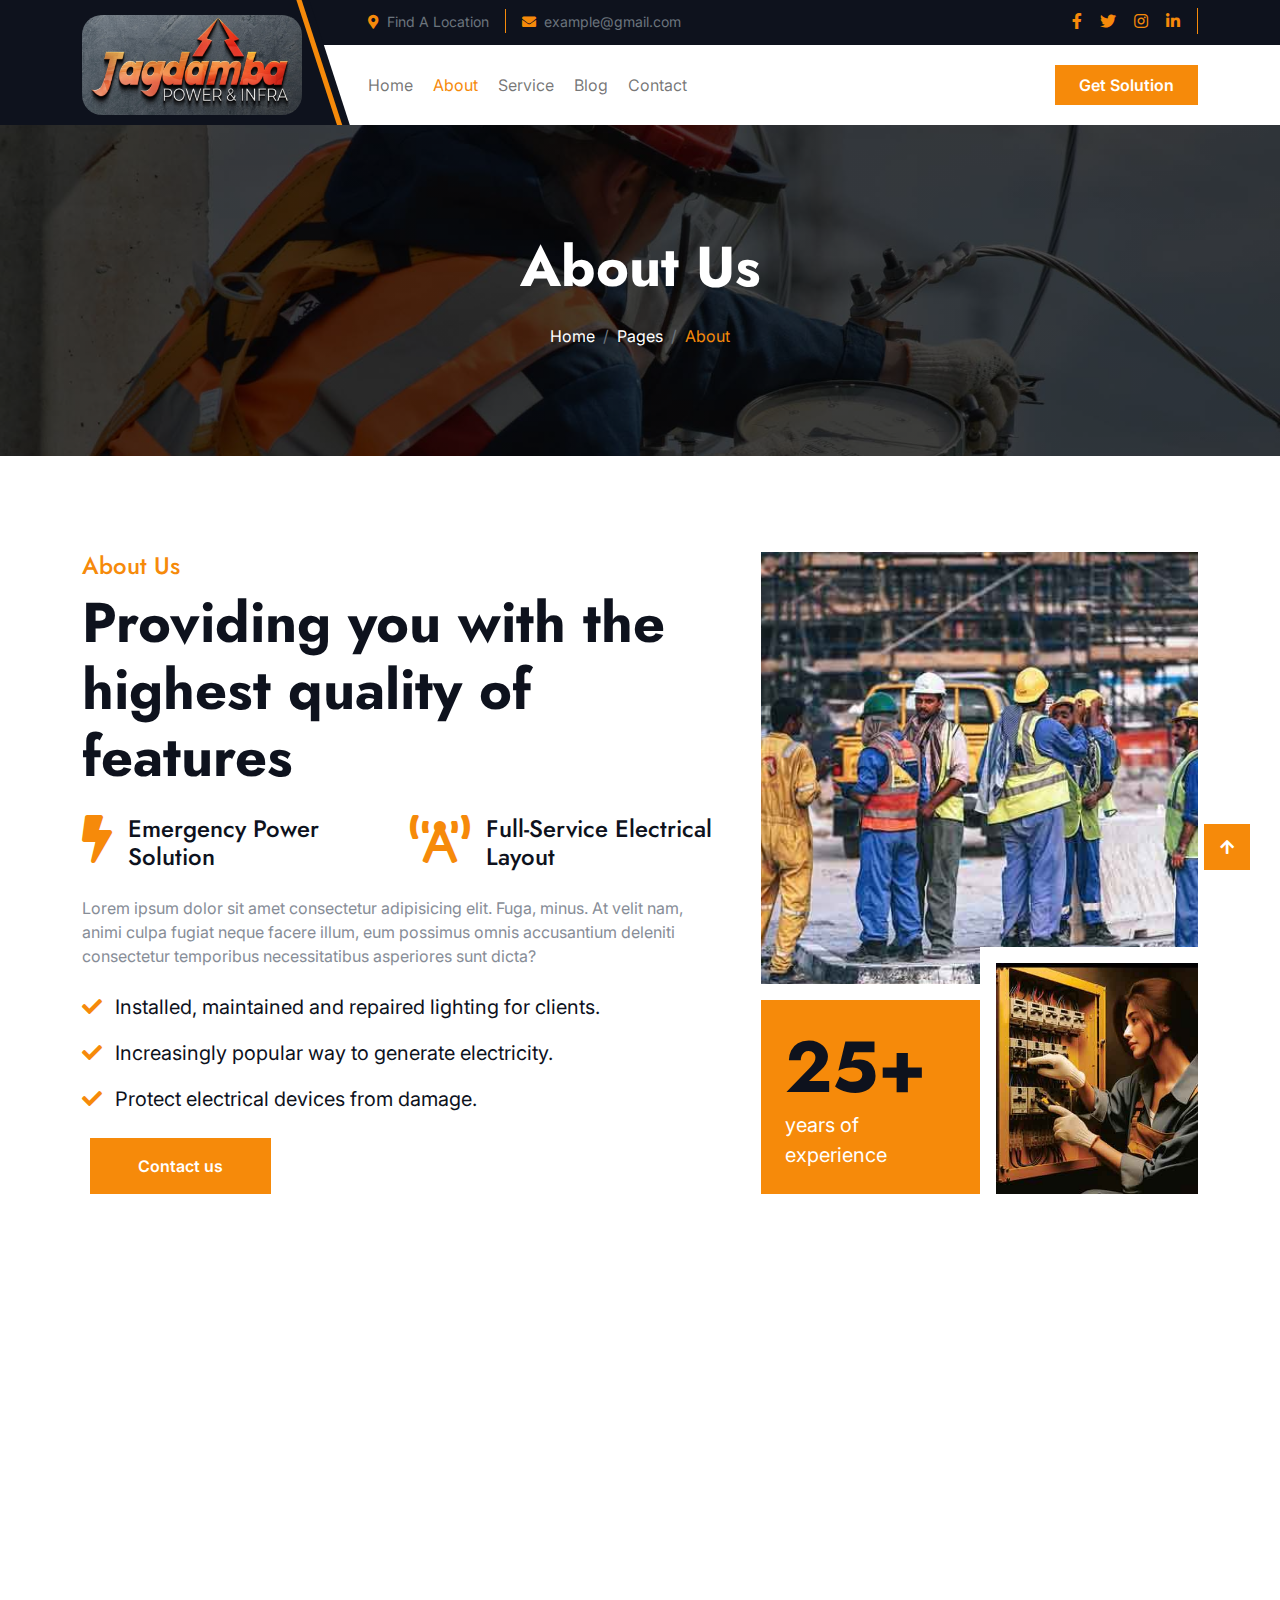
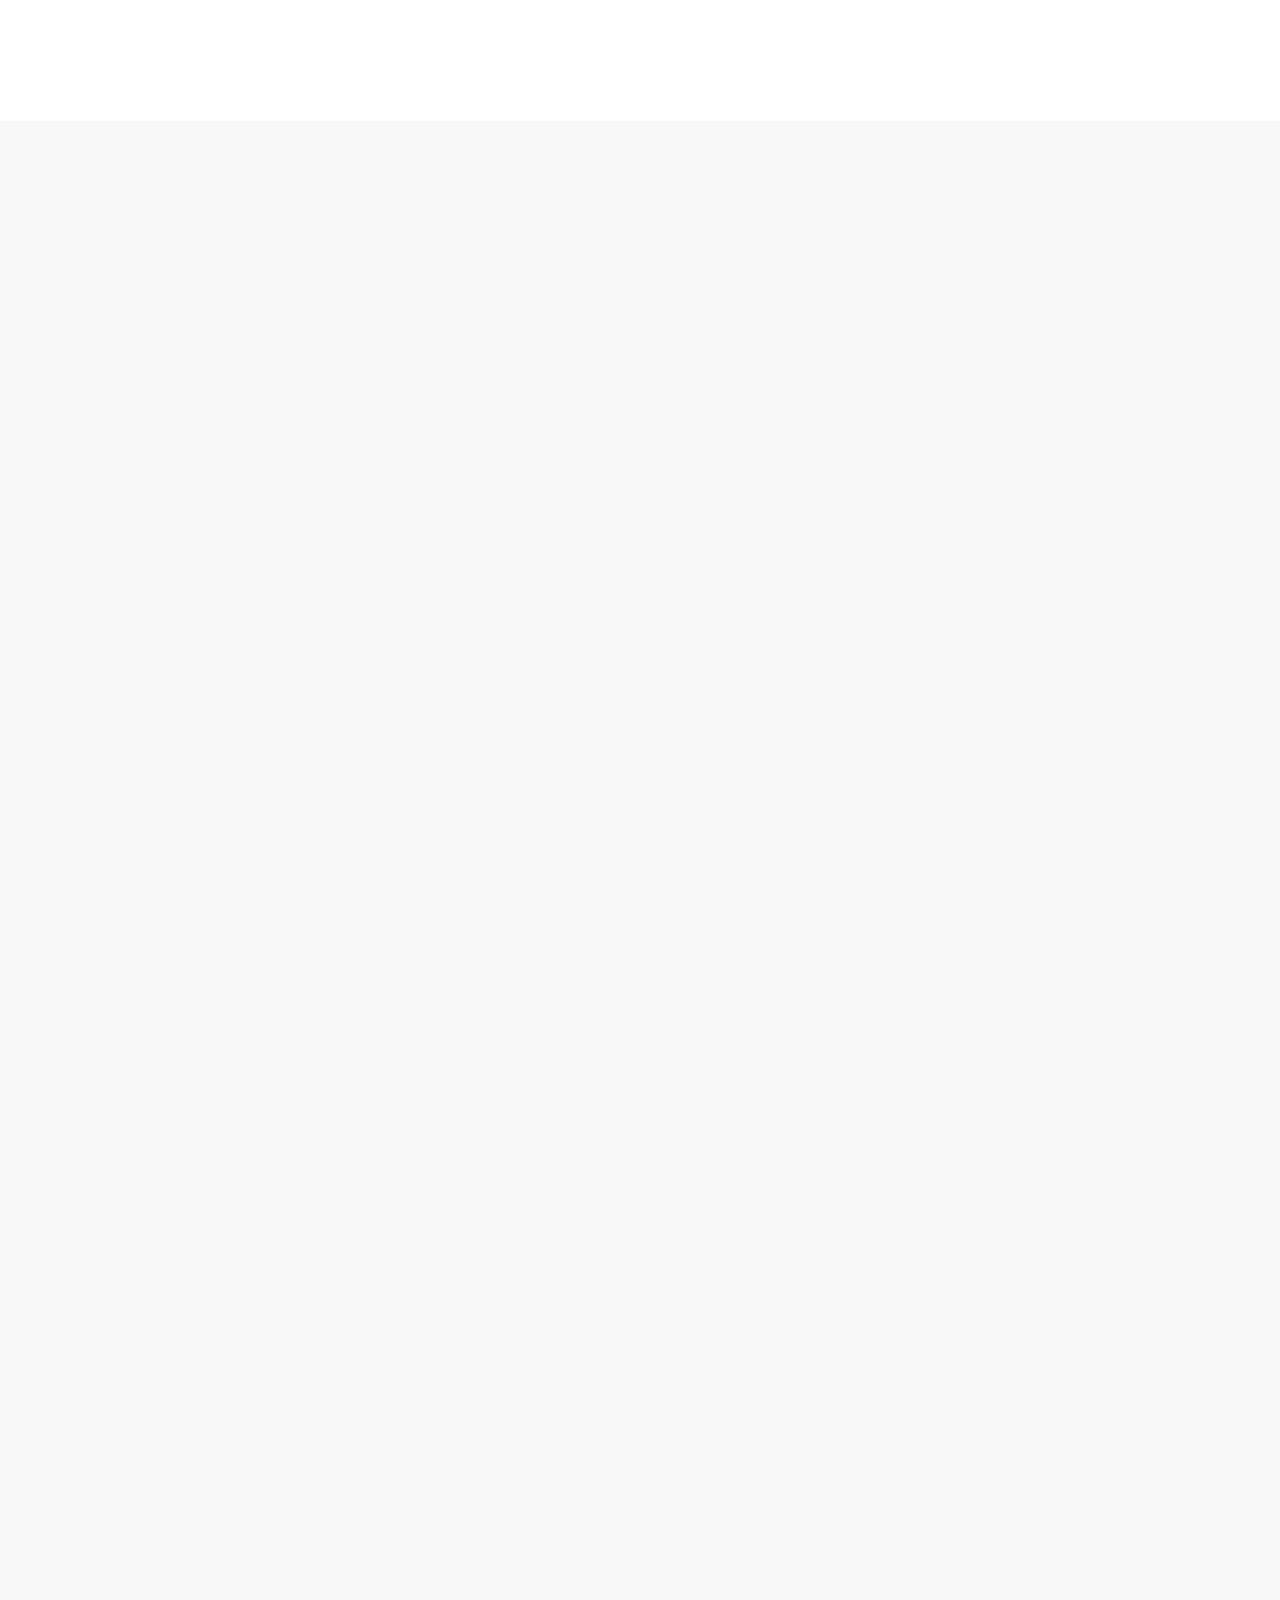
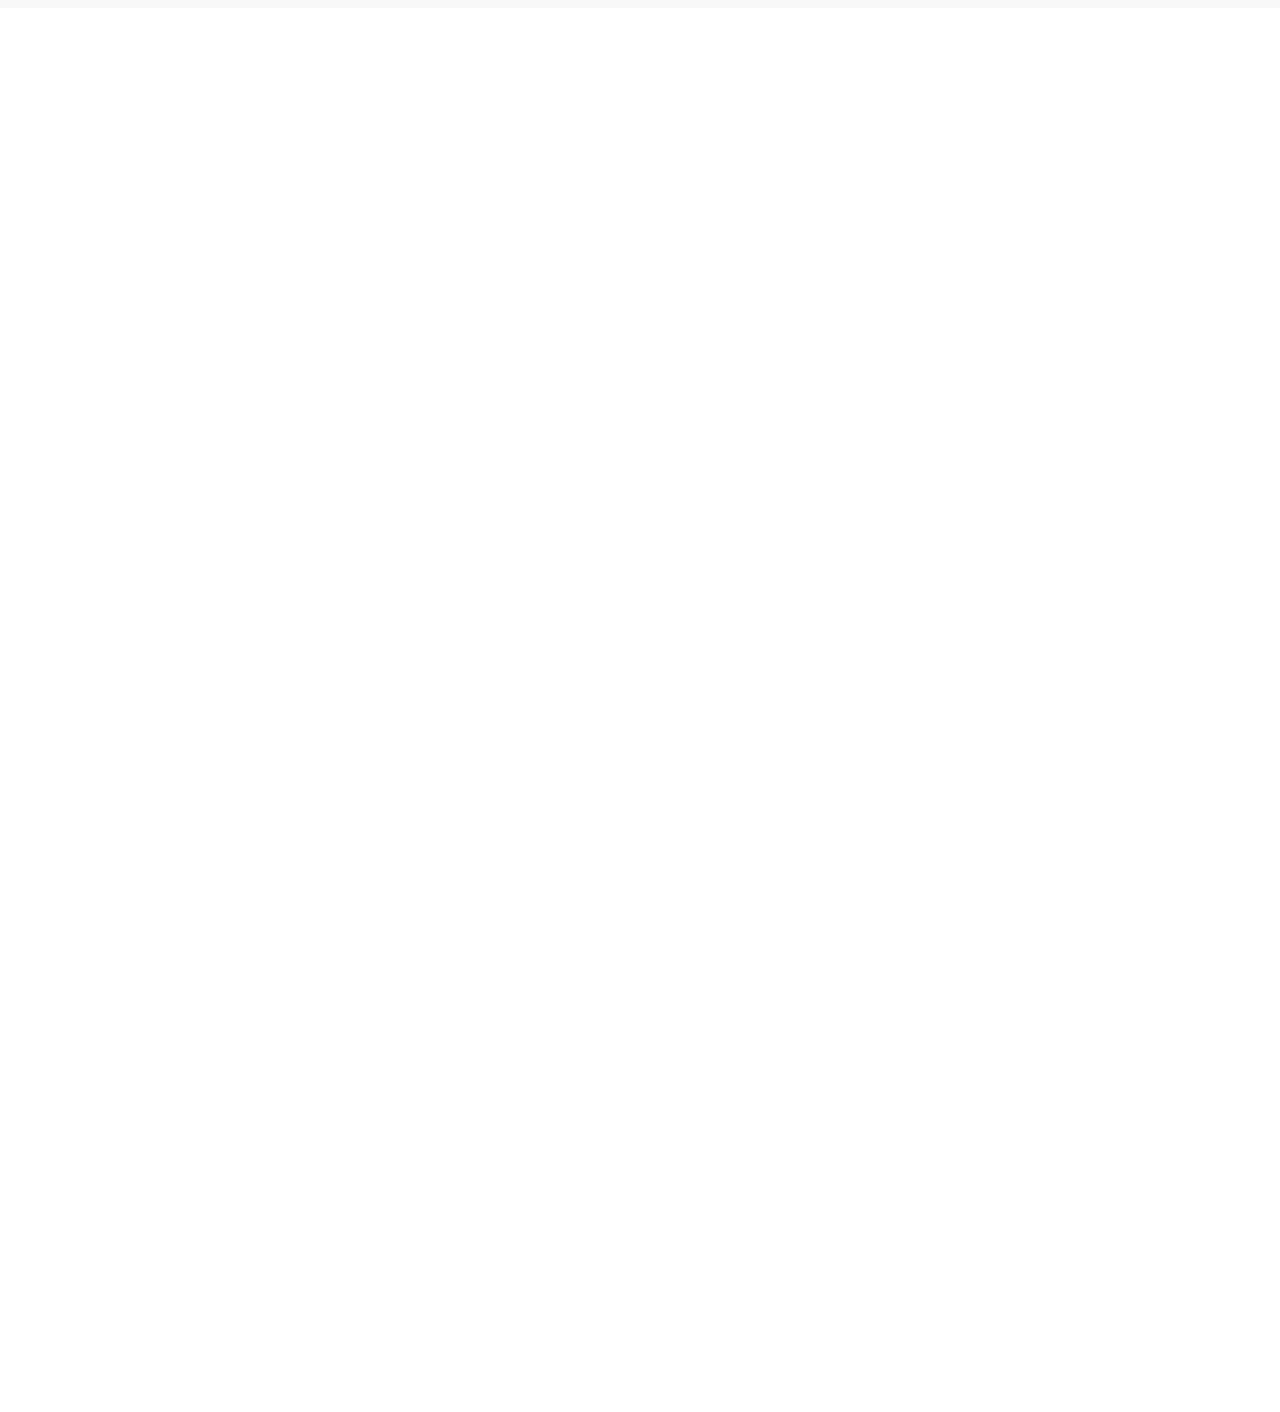
<file: electrical-website-template/about.html>
<!DOCTYPE html>
<html lang="en">

    <head>
        <meta charset="utf-8">
        <title>Electra - Electrical Website Template</title>
        <meta content="width=device-width, initial-scale=1.0" name="viewport">
        <meta content="" name="keywords">
        <meta content="" name="description">

        <!-- Google Web Fonts -->
        <link rel="preconnect" href="https://fonts.googleapis.com">
        <link rel="preconnect" href="https://fonts.gstatic.com" crossorigin>
        <link href="https://fonts.googleapis.com/css2?family=Inter:wght@100..900&family=Edu+TAS+Beginner:wght@400..700&family=Jost:ital,wght@0,100..900;1,100..900&display=swap" rel="stylesheet">

        <!-- Icon Font Stylesheet -->
        <link rel="stylesheet" href="https://use.fontawesome.com/releases/v5.15.4/css/all.css"/>
        <link href="https://cdn.jsdelivr.net/npm/bootstrap-icons@1.4.1/font/bootstrap-icons.css" rel="stylesheet">

        <!-- Libraries Stylesheet -->
        <link rel="stylesheet" href="lib/animate/animate.min.css"/>
        <link href="lib/owlcarousel/assets/owl.carousel.min.css" rel="stylesheet">


        <!-- Customized Bootstrap Stylesheet -->
        <link href="css/bootstrap.min.css" rel="stylesheet">

        <!-- Template Stylesheet -->
        <link href="css/style.css" rel="stylesheet">
    </head>

    <body>

        <!-- Spinner Start -->
        <div id="spinner" class="show bg-white position-fixed translate-middle w-100 vh-100 top-50 start-50 d-flex align-items-center justify-content-center">
            <div class="spinner-border text-primary" style="width: 3rem; height: 3rem;" role="status">
                <span class="sr-only">Loading...</span>
            </div>
        </div>
        <!-- Spinner End -->

        

        <!-- Navbar & Hero Start -->
        <div class="container-fluid header-top">
            <div class="container d-flex align-items-center">
                <div class="d-flex align-items-center h-100">
                    <a href="#" class="navbar-brand" style="height: 125px;">
                        <!-- <h1 class="text-primary mb-0"><i class="fas fa-bolt"></i> Electra</h1> -->
                        <img src="img/logo.jpg" alt="Logo">
                    </a>
                </div>
                <div class="w-100 h-100">
                    <div class="topbar px-0 py-2 d-none d-lg-block" style="height: 45px;">
                        <div class="row gx-0 align-items-center">
                            <div class="col-lg-8 text-center text-lg-center mb-lg-0">
                                <div class="d-flex flex-wrap">
                                    <div class="border-end border-primary pe-3">
                                        <a href="#" class="text-muted small"><i class="fas fa-map-marker-alt text-primary me-2"></i>Find A Location</a>
                                    </div>
                                    <div class="ps-3">
                                        <a href="mailto:example@gmail.com" class="text-muted small"><i class="fas fa-envelope text-primary me-2"></i>example@gmail.com</a>
                                    </div>
                                </div>
                            </div>
                            <div class="col-lg-4 text-center text-lg-end">
                                <div class="d-flex justify-content-end">
                                    <div class="d-flex border-end border-primary pe-3">
                                        <a class="btn p-0 text-primary me-3" href="#"><i class="fab fa-facebook-f"></i></a>
                                        <a class="btn p-0 text-primary me-3" href="#"><i class="fab fa-twitter"></i></a>
                                        <a class="btn p-0 text-primary me-3" href="#"><i class="fab fa-instagram"></i></a>
                                        <a class="btn p-0 text-primary me-0" href="#"><i class="fab fa-linkedin-in"></i></a>
                                    </div>
                                    <!-- <div class="dropdown ms-3">
                                        <a href="#" class="dropdown-toggle text-white" data-bs-toggle="dropdown"><small class="text-body"><i class="fas fa-globe-europe text-primary me-2"></i> English</small></a>
                                        <div class="dropdown-menu">
                                            <a href="#" class="dropdown-item">English</a>
                                            <a href="#" class="dropdown-item">Bangla</a>
                                            <a href="#" class="dropdown-item">French</a>
                                            <a href="#" class="dropdown-item">Spanish</a>
                                            <a href="#" class="dropdown-item">Arabic</a>
                                        </div>
                                    </div> -->
                                </div>
                            </div>
                        </div>
                    </div>
                    <div class="nav-bar px-0 py-lg-0" style="height: 80px;">
                        <nav class="navbar navbar-expand-lg navbar-light d-flex justify-content-lg-end">
                            <a href="#" class="navbar-brand-2">
                                <h1 class="text-primary mb-0"><i class="fas fa-bolt"></i> Electra</h1>
                                <!-- <img src="img/logo.png" alt="Logo"> -->
                            </a>  
                            <button class="navbar-toggler" type="button" data-bs-toggle="collapse" data-bs-target="#navbarCollapse">
                                <span class="fa fa-bars"></span>
                            </button>
                            <div class="collapse navbar-collapse" id="navbarCollapse">
                                <div class="navbar-nav mx-0 mx-lg-auto bg-white">
                                    <a href="index.html" class="nav-item nav-link">Home</a>
                                    <a href="about.html" class="nav-item nav-link active">About</a>
                                    <a href="service.html" class="nav-item nav-link">Service</a>
                                    <a href="blog.html" class="nav-item nav-link">Blog</a>
                                    
                                    <a href="contact.html" class="nav-item nav-link">Contact</a>
                                    <div class="nav-btn ps-3">
                                        <!-- <button class="btn-search btn btn-primary btn-md-square mt-2 mt-lg-0 mb-4 mb-lg-0 flex-shrink-0" data-bs-toggle="modal" data-bs-target="#searchModal"><i class="fas fa-search"></i></button> -->
                                        <a href="#" class="btn btn-primary py-2 px-4 ms-0 ms-lg-3"> Get Solution</a>
                                    </div>
                                </div>
                            </div>
                        </nav>
                    </div>
                </div>
            </div>
        </div>
        <!-- Navbar & Hero End -->

        <!-- Modal Search Start -->
        <div class="modal fade" id="searchModal" tabindex="-1" aria-labelledby="exampleModalLabel" aria-hidden="true">
            <div class="modal-dialog modal-fullscreen">
                <div class="modal-content rounded-0">
                    <div class="modal-header">
                        <h5 class="modal-title" id="exampleModalLabel">Search by keyword</h5>
                        <button type="button" class="btn-close" data-bs-dismiss="modal" aria-label="Close"></button>
                    </div>
                    <div class="modal-body d-flex align-items-center bg-primary">
                        <div class="input-group w-75 mx-auto d-flex">
                            <input type="search" class="form-control p-3" placeholder="keywords" aria-describedby="search-icon-1">
                            <span id="search-icon-1" class="btn bg-light border nput-group-text p-3"><i class="fa fa-search"></i></span>
                        </div>
                    </div>
                </div>
            </div>
        </div>
        <!-- Modal Search End -->


        <!-- Header Start -->
        <div class="container-fluid bg-breadcrumb">
            <div class="container text-center py-5" style="max-width: 900px;">
                <h4 class="text-white display-4 mb-4 wow fadeInDown" data-wow-delay="0.1s">About Us</h4>
                <ol class="breadcrumb d-flex justify-content-center mb-0 wow fadeInDown" data-wow-delay="0.3s">
                    <li class="breadcrumb-item"><a href="index.html">Home</a></li>
                    <li class="breadcrumb-item"><a href="#">Pages</a></li>
                    <li class="breadcrumb-item active text-primary">About</li>
                </ol>    
            </div>
        </div>
        <!-- Header End -->


        <!-- About Start -->
        <div class="container-fluid about py-5">
            <div class="container py-5">
                <div class="row g-5">
                    <div class="col-lg-7 wow fadeInLeft" data-wow-delay="0.2s">
                        <div class="h-100">
                            <h4 class="text-primary">About Us</h4>
                            <h1 class="display-4 mb-4">Providing you with the highest quality of features</h1>
                            <div class="row g-4 mb-4">
                                <div class="col-md-6">
                                    <a href="#" class="d-flex">
                                        <span class="fas fa-bolt fa-3x me-3"></span>
                                        <h4 class="mb-0">Emergency Power Solution</h4>
                                    </a>
                                </div>
                                <div class="col-md-6">
                                    <a href="#" class="d-flex">
                                        <span class="fas fa-broadcast-tower fa-3x me-3"></span>
                                        <h4 class="mb-0">Full-Service Electrical Layout</h4>
                                    </a>
                                </div>
                            </div>
                            <p class="mb-4">Lorem ipsum dolor sit amet consectetur adipisicing elit. Fuga, minus. At velit nam, animi culpa fugiat neque facere illum, eum possimus omnis accusantium deleniti consectetur temporibus necessitatibus asperiores sunt dicta?
                            </p>
                            <div class="text-dark mb-4">
                                <p class="fs-5"><span class="fa fa-check text-primary me-2"></span> Installed, maintained and repaired lighting for clients.</p>
                                <p class="fs-5"><span class="fa fa-check text-primary me-2"></span> Increasingly popular way to generate electricity.</p>
                                <p class="fs-5"><span class="fa fa-check text-primary me-2"></span> Protect electrical devices from damage.</p>
                            </div>
                            <a class="btn btn-primary py-3 px-4 px-md-5 ms-2" href="#">Contact us</a>
                        </div>
                    </div>
                    <div class="col-lg-5 wow fadeInRight" data-wow-delay="0.2s">
                        <div class="position-relative h-100">
                            <img src="img/about-1.jpg" class="img-fluid w-100 h-100" style="object-fit: cover;" alt="">
                            <div class="bg-white">
                                <div class="position-absolute pt-3 bg-white" style="width: 50%; left: 0; bottom: 0;">
                                    <div class="bg-primary p-4">
                                        <h4 class="display-2 mb-0">25+</h4>
                                        <p class="text-white fs-5 mb-0">years of experience</p>
                                    </div>
                                </div>
                                <div class="position-absolute p-3 bg-white pb-0 pe-0" style="width: 50%; bottom: 0; right: 0;">
                                    <img src="img/about-2.jpg" class="img-fluid" alt="">
                                </div>
                            </div>
                        </div>
                    </div>
                </div>
            </div>
        </div>
        <!-- About End -->


        <!-- Banner Start -->
         <div class="container-fluid banner py-5 wow zoomIn" data-wow-delay="0.2s">
            <div class="banner-design-1"></div>
            <div class="banner-design-2"></div>
            <div class="container py-5">
                <div class="row g-5">
                    <div class="col-lg-8">
                        <div class="">
                            <h4 class="text-white">Contact With Me</h4>
                            <h1 class="display-4 text-white mb-0">We provide professional electric services for our customer</h1>
                        </div>
                    </div>
                    <div class="col-lg-4">
                        <div class="d-flex align-items-center justify-content-lg-end h-100">
                            <a class="btn btn-primary py-3 px-4 px-md-5 ms-2" href="#">EXPLORE MORE</a>
                        </div>
                    </div>
                </div>
            </div>
         </div>
        <!-- Banner End -->

        <!-- Projects Start -->
        <div class="container-fluid projects bg-light py-5">
            <div class="container py-5">
                <div class="row g-5">
                    <div class="col-lg-5 wow fadeInLeft" data-wow-delay="0.2s">
                        <div>
                            <h4 class="text-primary">Our Projects</h4>
                            <h1 class="display-4 mb-4">How to work Our Electricity Projects</h1>
                            <p class="mb-5">Lorem ipsum, dolor sit amet consectetur adipisicing elit. Voluptatum fugiat quae nihil obcaecati,</p>
                            <ul class="nav">
                                <li class="nav-item bg-white mb-4 w-100">
                                    <a class="d-flex align-items-center h4 mb-0 p-3 active" data-bs-toggle="pill" href="#ProjectsTab-1">
                                        <div class="projects-icon btn-md-square bg-primary text-white me-3"><span class="fas fa-bolt small"></span></div><span>Power Path Unveiling Our process</span>
                                    </a>
                                </li>
                                <li class="nav-item bg-white mb-4 w-100">
                                    <a class="d-flex align-items-center h4 mb-0 p-3" data-bs-toggle="pill" href="#ProjectsTab-2">
                                        <div class="projects-icon btn-md-square bg-primary text-white me-3"><span class="fas fa-charging-station small"></span></div><span>Electro Flow Decoding Our method</span>
                                    </a>
                                </li>
                                <li class="nav-item bg-white mb-4 w-100">
                                    <a class="d-flex align-items-center h4 mb-0 p-3" data-bs-toggle="pill" href="#ProjectsTab-3">
                                        <div class="projects-icon btn-md-square bg-primary text-white me-3"><span class="fas fa-broadcast-tower small"></span></div><span>Energetic Engine Behind Scenes</span>
                                    </a>
                                </li>
                                <li class="nav-item bg-white mb-4 w-100">
                                    <a class="d-flex align-items-center h4 mb-0 p-3" data-bs-toggle="pill" href="#ProjectsTab-4">
                                        <div class="projects-icon btn-md-square bg-primary text-white me-3"><span class="fas fa-bolt small"></span></div><span>Watt Works Discover Operations</span>
                                    </a>
                                </li>
                            </ul>
                        </div>
                    </div>
                    <div class="col-lg-7 wow fadeInRight" data-wow-delay="0.2s">
                        <div class="tab-content">
                            <div id="ProjectsTab-1" class="tab-pane fade show p-0 active">
                                <div class="projects-item">
                                    <img src="img/industrial-1.jpg" class="img-fluid w-100" alt="">
                                    <div class="projects-content bg-white p-4">
                                        <h4 class="mb-3">Power Path Unveiling Our process</h4>
                                        <p class="mb-4">Lorem ipsum dolor, sit amet consectetur adipisicing elit. Consequatur, quo? Enim facere, praesentium voluptatem vero officiis libero fuga rem autem amet recusandae voluptates, dolorem quo magni. Corporis eveniet consequuntur accusantium.
                                        </p>
                                        <a class="btn btn-primary py-2 px-4" href="#">Read More</a>
                                    </div>
                                </div>
                            </div>
                            <div id="ProjectsTab-2" class="tab-pane fade show p-0">
                                <div class="projects-item">
                                    <img src="img/industrial-2.jpg" class="img-fluid w-100" alt="">
                                    <div class="projects-content bg-white p-4">
                                        <h4 class="mb-3">Electro Flow Decoding Our method</h4>
                                        <p class="mb-4">Lorem ipsum dolor, sit amet consectetur adipisicing elit. Consequatur, quo? Enim facere, praesentium voluptatem vero officiis libero fuga rem autem amet recusandae voluptates, dolorem quo magni. Corporis eveniet consequuntur accusantium.
                                        </p>
                                        <a class="btn btn-primary py-2 px-4" href="#">Read More</a>
                                    </div>
                                </div>
                            </div>
                            <div id="ProjectsTab-3" class="tab-pane fade show p-0">
                                <div class="projects-item">
                                    <img src="img/commercial-1.jpg" class="img-fluid w-100" alt="">
                                    <div class="projects-content bg-white p-4">
                                        <h4 class="mb-3">Energetic Engine Behind Scenes</h4>
                                        <p class="mb-4">Lorem ipsum dolor, sit amet consectetur adipisicing elit. Consequatur, quo? Enim facere, praesentium voluptatem vero officiis libero fuga rem autem amet recusandae voluptates, dolorem quo magni. Corporis eveniet consequuntur accusantium.
                                        </p>
                                        <a class="btn btn-primary py-2 px-4" href="#">Read More</a>
                                    </div>
                                </div>
                            </div>
                            <div id="ProjectsTab-4" class="tab-pane fade show p-0">
                                <div class="projects-item">
                                    <img src="img/commercial-2.jpg" class="img-fluid w-100" alt="">
                                    <div class="projects-content bg-white p-4">
                                        <h4 class="mb-4">Watt Works Discover Operations</h4>
                                        <p class="mb-4">Lorem ipsum dolor, sit amet consectetur adipisicing elit. Consequatur, quo? Enim facere, praesentium voluptatem vero officiis libero fuga rem autem amet recusandae voluptates, dolorem quo magni. Corporis eveniet consequuntur accusantium.
                                        </p>
                                        <a class="btn btn-primary py-2 px-4" href="#">Read More</a>
                                    </div>
                                </div>
                            </div>
                        </div>
                    </div>
                </div>
            </div>
        </div>
        <!-- Projects End -->


        <!-- FAQ Start -->
        <div class="container-fluid faq-section bg-light pb-5">
            <div class="container pb-5">
                <div class="row g-5">
                    <div class="col-lg-6 wow fadeInLeft" data-wow-delay="0.2s">
                        <h4 class="text-primary">Some Important FAQ's</h4>
                        <h1 class="display-4 mb-4">Common Frequently Asked Questions?</h1>
                        <p class="mb-4">Lorem ipsum dolor sit amet consectetur adipisicing elit. Eveniet pariatur sapiente, modi perspiciatis earum ab inventore vitae consequatur tempore quibusdam?
                        </p>
                        <a class="btn btn-primary py-3 px-5" href="#">Have Any Questions</a>
                    </div>
                    <div class="col-xl-6 wow fadeInRight" data-wow-delay="0.4s">
                        <div class="h-100">
                            <div class="accordion" id="accordionExample">
                                <div class="accordion-item">
                                    <h2 class="accordion-header" id="headingOne">
                                        <button class="accordion-button" type="button" data-bs-toggle="collapse" data-bs-target="#collapseOne" aria-expanded="true" aria-controls="collapseOne">
                                            Q: How Do I Sing Up For Your Electricity Services?
                                        </button>
                                    </h2>
                                    <div id="collapseOne" class="accordion-collapse collapse show active" aria-labelledby="headingOne" data-bs-parent="#accordionExample">
                                        <div class="accordion-body">
                                            A: Leverage agile frameworks to provide a robust synopsis for high level overviews. Iterative approaches to corporate strategy foster collaborative thinking to further the overall value proposition.
                                        </div>
                                    </div>
                                </div>
                                <div class="accordion-item">
                                    <h2 class="accordion-header" id="headingTwo">
                                        <button class="accordion-button collapsed" type="button" data-bs-toggle="collapse" data-bs-target="#collapseTwo" aria-expanded="false" aria-controls="collapseTwo">
                                            Q: What Types Of Electricity Plans Do You Offer?
                                        </button>
                                    </h2>
                                    <div id="collapseTwo" class="accordion-collapse collapse" aria-labelledby="headingTwo" data-bs-parent="#accordionExample">
                                        <div class="accordion-body">
                                            A: Leverage agile frameworks to provide a robust synopsis for high level overviews. Iterative approaches to corporate strategy foster collaborative thinking to further the overall value proposition.
                                        </div>
                                    </div>
                                </div>
                                <div class="accordion-item">
                                    <h2 class="accordion-header" id="headingThree">
                                        <button class="accordion-button collapsed" type="button" data-bs-toggle="collapse" data-bs-target="#collapseThree" aria-expanded="false" aria-controls="collapseThree">
                                            Q: What Are Your Billing And Payment Options?
                                        </button>
                                    </h2>
                                    <div id="collapseThree" class="accordion-collapse collapse" aria-labelledby="headingThree" data-bs-parent="#accordionExample">
                                        <div class="accordion-body">
                                            A: Leverage agile frameworks to provide a robust synopsis for high level overviews. Iterative approaches to corporate strategy foster collaborative thinking to further the overall value proposition.
                                        </div>
                                    </div>
                                </div>
                                <div class="accordion-item">
                                    <h2 class="accordion-header" id="headingFour">
                                        <button class="accordion-button collapsed" type="button" data-bs-toggle="collapse" data-bs-target="#collapseFour" aria-expanded="false" aria-controls="collapseFour">
                                            Q: How Can I Track My Energy Usage With Your Services?
                                        </button>
                                    </h2>
                                    <div id="collapseFour" class="accordion-collapse collapse" aria-labelledby="headingFour" data-bs-parent="#accordionExample">
                                        <div class="accordion-body">
                                            A: Leverage agile frameworks to provide a robust synopsis for high level overviews. Iterative approaches to corporate strategy foster collaborative thinking to further the overall value proposition.
                                        </div>
                                    </div>
                                </div>
                            </div>
                        </div>
                    </div>
                </div>
            </div>
         </div>
        <!-- FAQ End -->


        <!-- Team Start -->
         <div class="container-fluid team py-5">
            <div class="container py-5">
                <div class="d-flex flex-column mx-auto text-center mb-5 wow fadeInUp" data-wow-delay="0.2s" style="max-width: 800px;">
                    <h4 class="text-primary">Our Team</h4>
                    <h1 class="display-4 mb-4">Electricity Service offerings</h1>
                    <p class="mb-0">Lorem ipsum dolor sit amet consectetur adipisicing elit. Quidem, deserunt provident ab voluptates rerum eaque eum magni autem atque in minus laboriosam corrupti deleniti voluptatibus rem reiciendis modi veniam animi?
                    </p>
                </div>
                <div class="row g-4">
                    <div class="col-md-6 col-lg-3 wow fadeInUp" data-wow-delay="0.2s">
                        <div class="team-item">
                            <div class="team-img">
                                <img src="img/team-1.jpg" class="img-fluid w-100" alt="">
                                <div class="team-icon">
                                    <a class="btn btn-square btn-primary mb-2" href=""><i class="fab fa-facebook-f"></i></a>
                                    <a class="btn btn-square btn-primary mb-2" href=""><i class="fab fa-twitter"></i></a>
                                    <a class="btn btn-square btn-primary mb-2" href=""><i class="fab fa-instagram"></i></a>
                                    <a class="btn btn-square btn-primary mb-2" href=""><i class="fab fa-linkedin-in"></i></a>
                                </div>
                            </div>
                            <div class="team-content bg-light text-center p-4">
                                <h4>Shoaib Bashir</h4>
                                <p class="mb-0">Profession</p>
                            </div>
                        </div>
                    </div>
                    <div class="col-md-6 col-lg-3 wow fadeInUp" data-wow-delay="0.4s">
                        <div class="team-item">
                            <div class="team-img">
                                <img src="img/team-2.jpg" class="img-fluid w-100" alt="">
                                <div class="team-icon">
                                    <a class="btn btn-square btn-primary mb-2" href=""><i class="fab fa-facebook-f"></i></a>
                                    <a class="btn btn-square btn-primary mb-2" href=""><i class="fab fa-twitter"></i></a>
                                    <a class="btn btn-square btn-primary mb-2" href=""><i class="fab fa-instagram"></i></a>
                                    <a class="btn btn-square btn-primary mb-2" href=""><i class="fab fa-linkedin-in"></i></a>
                                </div>
                            </div>
                            <div class="team-content bg-light text-center p-4">
                                <h4>Shoaib Bashir</h4>
                                <p class="mb-0">Profession</p>
                            </div>
                        </div>
                    </div>
                    <div class="col-md-6 col-lg-3 wow fadeInUp" data-wow-delay="0.6s">
                        <div class="team-item">
                            <div class="team-img">
                                <img src="img/team-3.jpg" class="img-fluid w-100" alt="">
                                <div class="team-icon">
                                    <a class="btn btn-square btn-primary mb-2" href=""><i class="fab fa-facebook-f"></i></a>
                                    <a class="btn btn-square btn-primary mb-2" href=""><i class="fab fa-twitter"></i></a>
                                    <a class="btn btn-square btn-primary mb-2" href=""><i class="fab fa-instagram"></i></a>
                                    <a class="btn btn-square btn-primary mb-2" href=""><i class="fab fa-linkedin-in"></i></a>
                                </div>
                            </div>
                            <div class="team-content bg-light text-center p-4">
                                <h4>Shoaib Bashir</h4>
                                <p class="mb-0">Profession</p>
                            </div>
                        </div>
                    </div>
                    <div class="col-md-6 col-lg-3 wow fadeInUp" data-wow-delay="0.8s">
                        <div class="team-item">
                            <div class="team-img">
                                <img src="img/team-4.jpg" class="img-fluid w-100" alt="">
                                <div class="team-icon">
                                    <a class="btn btn-square btn-primary mb-2" href=""><i class="fab fa-facebook-f"></i></a>
                                    <a class="btn btn-square btn-primary mb-2" href=""><i class="fab fa-twitter"></i></a>
                                    <a class="btn btn-square btn-primary mb-2" href=""><i class="fab fa-instagram"></i></a>
                                    <a class="btn btn-square btn-primary mb-2" href=""><i class="fab fa-linkedin-in"></i></a>
                                </div>
                            </div>
                            <div class="team-content bg-light text-center p-4">
                                <h4>Shoaib Bashir</h4>
                                <p class="mb-0">Profession</p>
                            </div>
                        </div>
                    </div>
                </div>
            </div>
         </div>
        <!-- Team End -->

        <!-- Footer Start -->
        <div class="container-fluid footer bg-dark py-5 wow fadeIn" data-wow-delay="0.2s">
            <div class="container py-5">
                <div class="row g-5 mb-5 align-items-center">
                    <div class="col-lg-7">
                        <div class="position-relative mx-auto">
                            <input class="form-control w-100 py-3 ps-4 pe-5" type="text" placeholder="Email address to Subscribe">
                            <button type="button" class="btn btn-primary position-absolute top-0 end-0 py-2 px-4 mt-2 me-2">Subscribe</button>
                        </div>
                    </div>
                    <div class="col-lg-5">
                        <div class="d-flex align-items-center justify-content-center justify-content-lg-end">
                            <a class="btn btn-light btn-md-square me-3" href=""><i class="fab fa-facebook-f"></i></a>
                            <a class="btn btn-light btn-md-square me-3" href=""><i class="fab fa-twitter"></i></a>
                            <a class="btn btn-light btn-md-square me-3" href=""><i class="fab fa-instagram"></i></a>
                            <a class="btn btn-light btn-md-square me-0" href=""><i class="fab fa-linkedin-in"></i></a>
                        </div>
                    </div>
                </div>
                <div class="row g-5">
                    <div class="col-md-6 col-lg-6 col-xl-3">
                        <div class="footer-item d-flex flex-column">
                            <div class="footer-item">
                                <!-- <h3 class="text-white mb-4"><i class="fas fa-bolt text-primary me-3"></i>Electra</h3> -->
                                <p class="mb-3">Dolor amet sit justo amet elitr clita ipsum elitr est.Lorem ipsum dolor sit amet, consectetur adipiscing elit consectetur adipiscing elit.</p>
                            </div>
                        </div>
                    </div>
                    <div class="col-md-6 col-lg-6 col-xl-3">
                        <div class="footer-item d-flex flex-column">
                            <h4 class="text-white mb-4">Quick Links</h4>
                            <a href="#"> Home</a>
                            <a href="#"> About us</a>
                            <a href="#"> Service</a>
                            <a href="#"> Testimonial</a>
                            <a href="#"> Contact Us</a>
                        </div>
                    </div>
                   
                    <div class="col-md-6 col-lg-6 col-xl-3">
                        <div class="footer-item d-flex flex-column">
                            <h4 class="text-white mb-4">Contact Info</h4>
                            <a href="#"><i class="fa fa-map-marker-alt text-primary me-2"></i>medical Square ,Nagpur</a>
                            <a href="mailto:info@example.com"><i class="fas fa-envelope text-primary me-2"></i> info@example.com</a>
                            <a href="mailto:info@example.com"><i class="fas fa-envelope text-primary me-2"></i> info@example.com</a>
                            <a href="tel:+012 345 67890"><i class="fas fa-phone text-primary me-2"></i> +012 345 67890</a>
                            <a href="tel:+012 345 67890" class="mb-3"><i class="fas fa-print text-primary me-2"></i> +012 345 67890</a>
                        </div>
                    </div>
                </div>
            </div>
        </div>
        <!-- Footer End -->

        
        

        


        <!-- Back to Top -->
        <a href="#" class="btn btn-primary btn-lg-square back-to-top"><i class="fa fa-arrow-up"></i></a>   

        
        <!-- JavaScript Libraries -->
        <script src="https://ajax.googleapis.com/ajax/libs/jquery/3.6.4/jquery.min.js"></script>
        <script src="https://cdn.jsdelivr.net/npm/bootstrap@5.0.0/dist/js/bootstrap.bundle.min.js"></script>
        <script src="lib/wow/wow.min.js"></script>
        <script src="lib/easing/easing.min.js"></script>
        <script src="lib/waypoints/waypoints.min.js"></script>
        <script src="lib/owlcarousel/owl.carousel.min.js"></script>
        

        <!-- Template Javascript -->
        <script src="js/main.js"></script>
    </body>

</html>
</file>
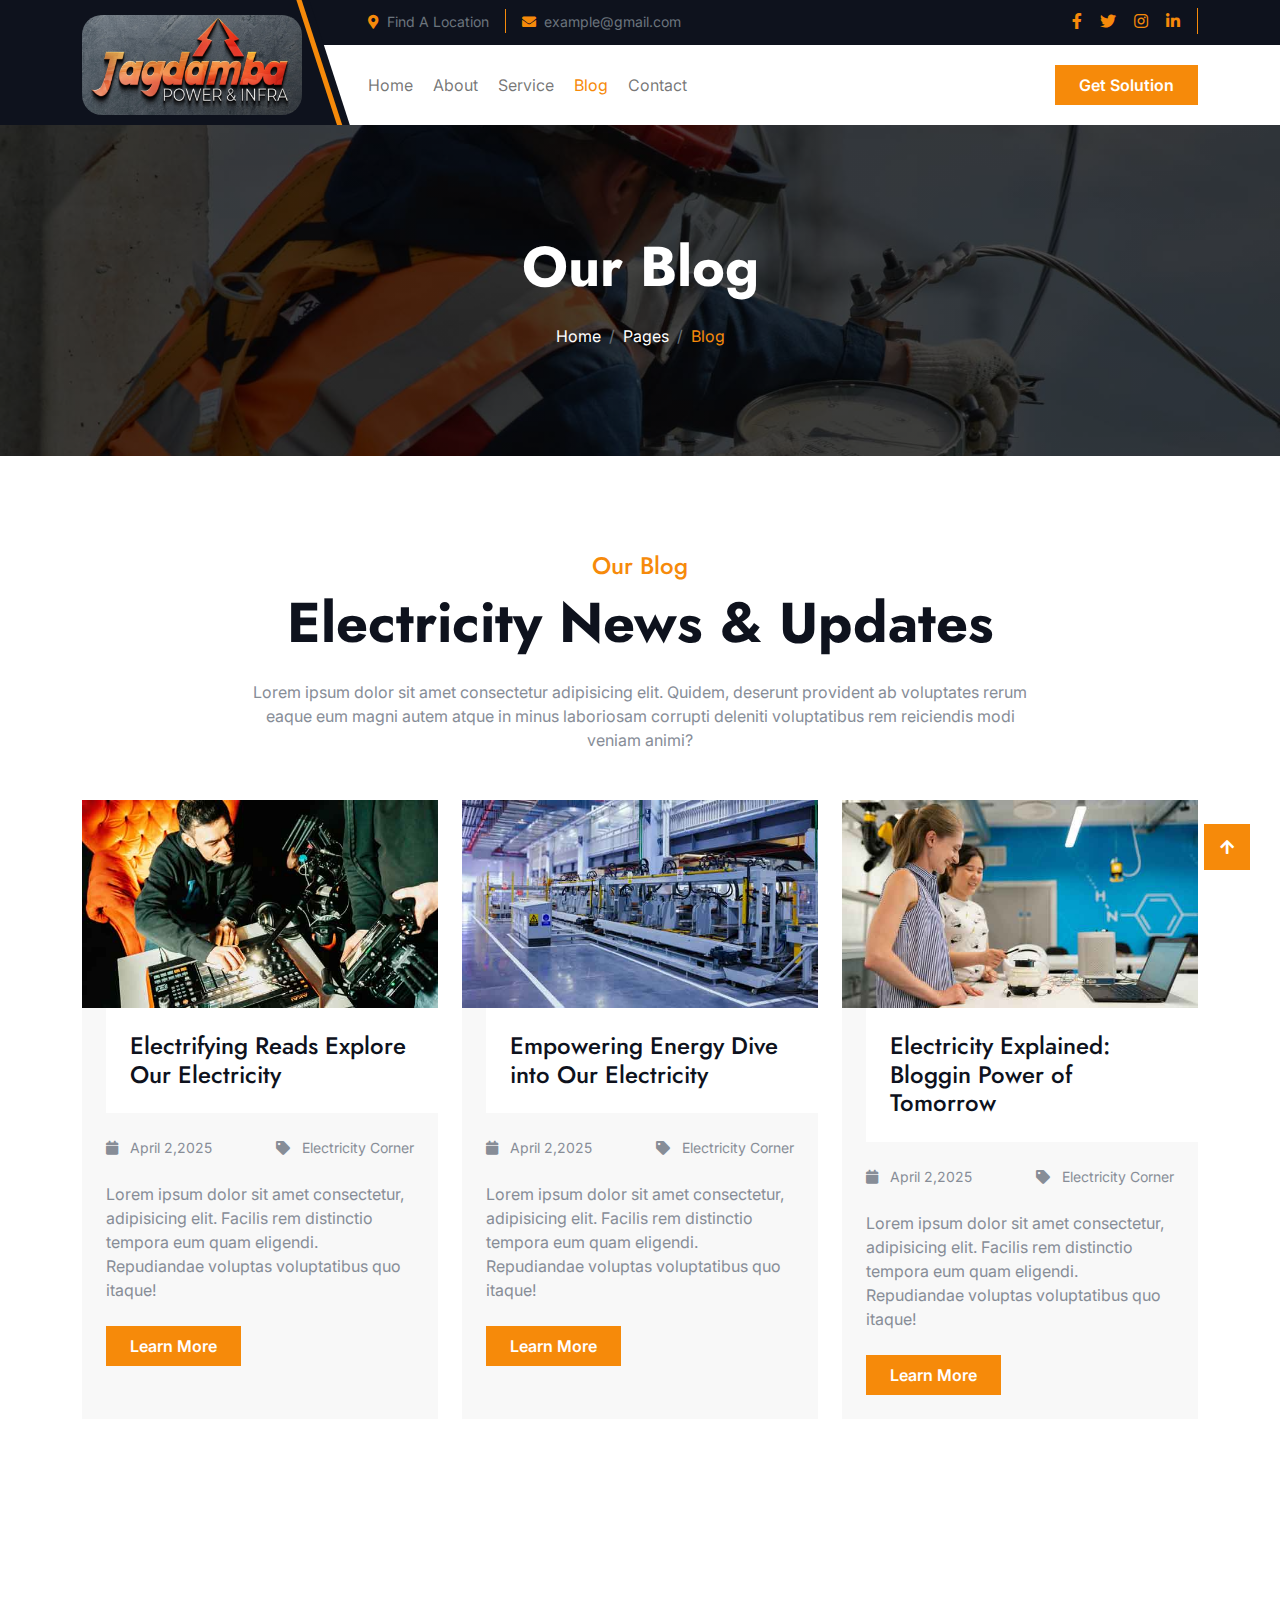
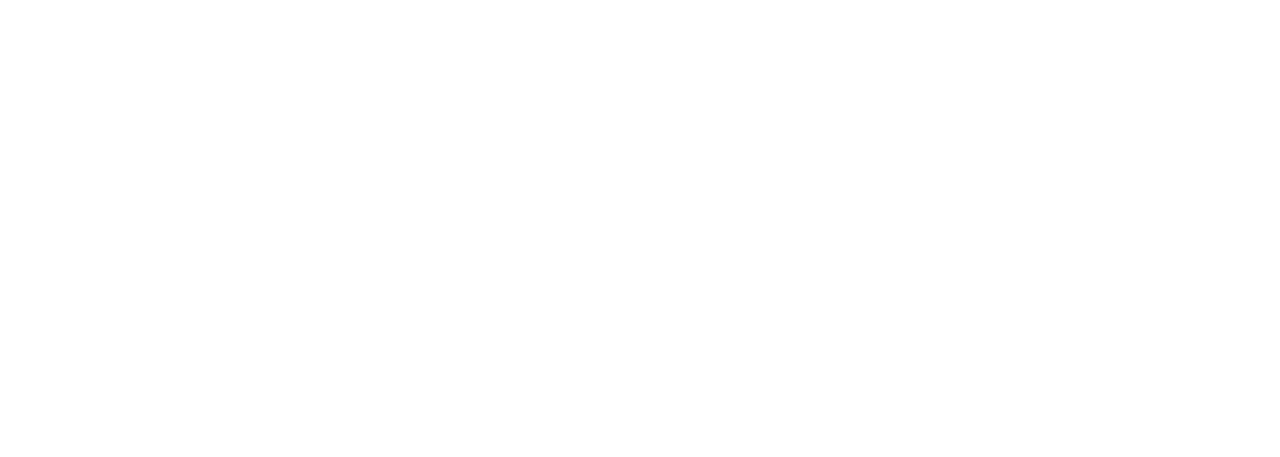
<file: electrical-website-template/blog.html>
<!DOCTYPE html>
<html lang="en">

    <head>
        <meta charset="utf-8">
        <title>Electra - Electrical Website Template</title>
        <meta content="width=device-width, initial-scale=1.0" name="viewport">
        <meta content="" name="keywords">
        <meta content="" name="description">

        <!-- Google Web Fonts -->
        <link rel="preconnect" href="https://fonts.googleapis.com">
        <link rel="preconnect" href="https://fonts.gstatic.com" crossorigin>
        <link href="https://fonts.googleapis.com/css2?family=Inter:wght@100..900&family=Edu+TAS+Beginner:wght@400..700&family=Jost:ital,wght@0,100..900;1,100..900&display=swap" rel="stylesheet">

        <!-- Icon Font Stylesheet -->
        <link rel="stylesheet" href="https://use.fontawesome.com/releases/v5.15.4/css/all.css"/>
        <link href="https://cdn.jsdelivr.net/npm/bootstrap-icons@1.4.1/font/bootstrap-icons.css" rel="stylesheet">

        <!-- Libraries Stylesheet -->
        <link rel="stylesheet" href="lib/animate/animate.min.css"/>
        <link href="lib/owlcarousel/assets/owl.carousel.min.css" rel="stylesheet">


        <!-- Customized Bootstrap Stylesheet -->
        <link href="css/bootstrap.min.css" rel="stylesheet">

        <!-- Template Stylesheet -->
        <link href="css/style.css" rel="stylesheet">
    </head>

    <body>

        <!-- Spinner Start -->
        <div id="spinner" class="show bg-white position-fixed translate-middle w-100 vh-100 top-50 start-50 d-flex align-items-center justify-content-center">
            <div class="spinner-border text-primary" style="width: 3rem; height: 3rem;" role="status">
                <span class="sr-only">Loading...</span>
            </div>
        </div>
        <!-- Spinner End -->

        

        <!-- Navbar & Hero Start -->
        <div class="container-fluid header-top">
            <div class="container d-flex align-items-center">
                <div class="d-flex align-items-center h-100">
                    <a href="#" class="navbar-brand" style="height: 125px;">
                        <!-- <h1 class="text-primary mb-0"><i class="fas fa-bolt"></i> Electra</h1> -->
                        <img src="img/logo.jpg" alt="Logo">
                    </a>
                </div>
                <div class="w-100 h-100">
                    <div class="topbar px-0 py-2 d-none d-lg-block" style="height: 45px;">
                        <div class="row gx-0 align-items-center">
                            <div class="col-lg-8 text-center text-lg-center mb-lg-0">
                                <div class="d-flex flex-wrap">
                                    <div class="border-end border-primary pe-3">
                                        <a href="#" class="text-muted small"><i class="fas fa-map-marker-alt text-primary me-2"></i>Find A Location</a>
                                    </div>
                                    <div class="ps-3">
                                        <a href="mailto:example@gmail.com" class="text-muted small"><i class="fas fa-envelope text-primary me-2"></i>example@gmail.com</a>
                                    </div>
                                </div>
                            </div>
                            <div class="col-lg-4 text-center text-lg-end">
                                <div class="d-flex justify-content-end">
                                    <div class="d-flex border-end border-primary pe-3">
                                        <a class="btn p-0 text-primary me-3" href="#"><i class="fab fa-facebook-f"></i></a>
                                        <a class="btn p-0 text-primary me-3" href="#"><i class="fab fa-twitter"></i></a>
                                        <a class="btn p-0 text-primary me-3" href="#"><i class="fab fa-instagram"></i></a>
                                        <a class="btn p-0 text-primary me-0" href="#"><i class="fab fa-linkedin-in"></i></a>
                                    </div>
                                    <!-- <div class="dropdown ms-3">
                                        <a href="#" class="dropdown-toggle text-white" data-bs-toggle="dropdown"><small class="text-body"><i class="fas fa-globe-europe text-primary me-2"></i> English</small></a>
                                        <div class="dropdown-menu">
                                            <a href="#" class="dropdown-item">English</a>
                                            <a href="#" class="dropdown-item">Bangla</a>
                                            <a href="#" class="dropdown-item">French</a>
                                            <a href="#" class="dropdown-item">Spanish</a>
                                            <a href="#" class="dropdown-item">Arabic</a>
                                        </div>
                                    </div> -->
                                </div>
                            </div>
                        </div>
                    </div>
                    <div class="nav-bar px-0 py-lg-0" style="height: 80px;">
                        <nav class="navbar navbar-expand-lg navbar-light d-flex justify-content-lg-end">
                            <a href="#" class="navbar-brand-2">
                                <h1 class="text-primary mb-0"><i class="fas fa-bolt"></i> Electra</h1>
                                <!-- <img src="img/logo.png" alt="Logo"> -->
                            </a>  
                            <button class="navbar-toggler" type="button" data-bs-toggle="collapse" data-bs-target="#navbarCollapse">
                                <span class="fa fa-bars"></span>
                            </button>
                            <div class="collapse navbar-collapse" id="navbarCollapse">
                                <div class="navbar-nav mx-0 mx-lg-auto bg-white">
                                    <a href="index.html" class="nav-item nav-link">Home</a>
                                    <a href="about.html" class="nav-item nav-link">About</a>
                                    <a href="service.html" class="nav-item nav-link">Service</a>
                                    <a href="blog.html" class="nav-item nav-link active">Blog</a>
                                   
                                    <a href="contact.html" class="nav-item nav-link">Contact</a>
                                    <div class="nav-btn ps-3">
                                        <!-- <button class="btn-search btn btn-primary btn-md-square mt-2 mt-lg-0 mb-4 mb-lg-0 flex-shrink-0" data-bs-toggle="modal" data-bs-target="#searchModal"><i class="fas fa-search"></i></button> -->
                                        <a href="#" class="btn btn-primary py-2 px-4 ms-0 ms-lg-3"> Get Solution</a>
                                    </div>
                                </div>
                            </div>
                        </nav>
                    </div>
                </div>
            </div>
        </div>
        <!-- Navbar & Hero End -->

        <!-- Modal Search Start -->
        <div class="modal fade" id="searchModal" tabindex="-1" aria-labelledby="exampleModalLabel" aria-hidden="true">
            <div class="modal-dialog modal-fullscreen">
                <div class="modal-content rounded-0">
                    <div class="modal-header">
                        <h5 class="modal-title" id="exampleModalLabel">Search by keyword</h5>
                        <button type="button" class="btn-close" data-bs-dismiss="modal" aria-label="Close"></button>
                    </div>
                    <div class="modal-body d-flex align-items-center bg-primary">
                        <div class="input-group w-75 mx-auto d-flex">
                            <input type="search" class="form-control p-3" placeholder="keywords" aria-describedby="search-icon-1">
                            <span id="search-icon-1" class="btn bg-light border nput-group-text p-3"><i class="fa fa-search"></i></span>
                        </div>
                    </div>
                </div>
            </div>
        </div>
        <!-- Modal Search End -->


        <!-- Header Start -->
        <div class="container-fluid bg-breadcrumb">
            <div class="container text-center py-5" style="max-width: 900px;">
                <h4 class="text-white display-4 mb-4 wow fadeInDown" data-wow-delay="0.1s">Our Blog</h4>
                <ol class="breadcrumb d-flex justify-content-center mb-0 wow fadeInDown" data-wow-delay="0.3s">
                    <li class="breadcrumb-item"><a href="index.html">Home</a></li>
                    <li class="breadcrumb-item"><a href="#">Pages</a></li>
                    <li class="breadcrumb-item active text-primary">Blog</li>
                </ol>    
            </div>
        </div>
        <!-- Header End -->


        <!-- Blog Start -->
        <div class="container-fluid blog py-5">
            <div class="container py-5">
                <div class="d-flex flex-column mx-auto text-center mb-5 wow fadeInUp" data-wow-delay="0.2s" style="max-width: 800px;">
                    <h4 class="text-primary">Our Blog</h4>
                    <h1 class="display-4 mb-4">Electricity News & Updates</h1>
                    <p class="mb-0">Lorem ipsum dolor sit amet consectetur adipisicing elit. Quidem, deserunt provident ab voluptates rerum eaque eum magni autem atque in minus laboriosam corrupti deleniti voluptatibus rem reiciendis modi veniam animi?
                    </p>
                </div>
                <div class="row g-4">
                    <div class="col-lg-4 wow fadeInUp" data-wow-delay="0.2s">
                        <div class="blog-item">
                            <div class="blog-img">
                                <img src="img/commercial-1.jpg" class="img-fluid w-100" alt="">
                            </div>
                            <div class="blog-heading ms-4">
                                <a href="#" class="h4 mb-0 p-4">Electrifying Reads Explore Our Electricity</a>
                            </div>
                            <div class="blog-content bg-light p-4">
                                <div class="d-flex justify-content-between mb-4">
                                    <p class="mb-0 small"><i class="fa fa-calendar me-2"></i> April 2,2025</p>
                                    <p class="mb-0 small"><i class="fa fa-tag me-2"></i> Electricity Corner</p>
                                </div>
                                <p class="mb-4">Lorem ipsum dolor sit amet consectetur, adipisicing elit. Facilis rem distinctio tempora eum quam eligendi. Repudiandae voluptas voluptatibus quo itaque!
                                </p>
                                <a class="btn btn-primary py-2 px-4" href="#">Learn More</a>
                            </div>
                        </div>
                    </div>
                    <div class="col-lg-4 wow fadeInUp" data-wow-delay="0.4s">
                        <div class="blog-item">
                            <div class="blog-img">
                                <img src="img/commercial-2.jpg" class="img-fluid w-100" alt="">
                            </div>
                            <div class="blog-heading ms-4">
                                <a href="#" class="h4 mb-0 p-4">Empowering Energy Dive into Our Electricity </a>
                            </div>
                            <div class="blog-content bg-light p-4">
                                <div class="d-flex justify-content-between mb-4">
                                    <p class="mb-0 small"><i class="fa fa-calendar me-2"></i> April 2,2025</p>
                                    <p class="mb-0 small"><i class="fa fa-tag me-2"></i> Electricity Corner</p>
                                </div>
                                <p class="mb-4">Lorem ipsum dolor sit amet consectetur, adipisicing elit. Facilis rem distinctio tempora eum quam eligendi. Repudiandae voluptas voluptatibus quo itaque!
                                </p>
                                <a class="btn btn-primary py-2 px-4" href="#">Learn More</a>
                            </div>
                        </div>
                    </div>
                    <div class="col-lg-4 wow fadeInUp" data-wow-delay="0.6s">
                        <div class="blog-item">
                            <div class="blog-img">
                                <img src="img/commercial-3.jpg" class="img-fluid w-100" alt="">
                            </div>
                            <div class="blog-heading ms-4">
                                <a href="#" class="h4 mb-0 p-4">Electricity Explained: Bloggin Power of Tomorrow</a>
                            </div>
                            <div class="blog-content bg-light p-4">
                                <div class="d-flex justify-content-between mb-4">
                                    <p class="mb-0 small"><i class="fa fa-calendar me-2"></i> April 2,2025</p>
                                    <p class="mb-0 small"><i class="fa fa-tag me-2"></i> Electricity Corner</p>
                                </div>
                                <p class="mb-4">Lorem ipsum dolor sit amet consectetur, adipisicing elit. Facilis rem distinctio tempora eum quam eligendi. Repudiandae voluptas voluptatibus quo itaque!
                                </p>
                                <a class="btn btn-primary py-2 px-4" href="#">Learn More</a>
                            </div>
                        </div>
                    </div>
                </div>
            </div>
         </div>
        <!-- Blog End -->

        <!-- Footer Start -->
        <div class="container-fluid footer bg-dark py-5 wow fadeIn" data-wow-delay="0.2s">
            <div class="container py-5">
                <div class="row g-5 mb-5 align-items-center">
                    <div class="col-lg-7">
                        <div class="position-relative mx-auto">
                            <input class="form-control w-100 py-3 ps-4 pe-5" type="text" placeholder="Email address to Subscribe">
                            <button type="button" class="btn btn-primary position-absolute top-0 end-0 py-2 px-4 mt-2 me-2">Subscribe</button>
                        </div>
                    </div>
                    <div class="col-lg-5">
                        <div class="d-flex align-items-center justify-content-center justify-content-lg-end">
                            <a class="btn btn-light btn-md-square me-3" href=""><i class="fab fa-facebook-f"></i></a>
                            <a class="btn btn-light btn-md-square me-3" href=""><i class="fab fa-twitter"></i></a>
                            <a class="btn btn-light btn-md-square me-3" href=""><i class="fab fa-instagram"></i></a>
                            <a class="btn btn-light btn-md-square me-0" href=""><i class="fab fa-linkedin-in"></i></a>
                        </div>
                    </div>
                </div>
                <div class="row g-5">
                    <div class="col-md-6 col-lg-6 col-xl-3">
                        <div class="footer-item d-flex flex-column">
                            <div class="footer-item">
                                <!-- <h3 class="text-white mb-4"><i class="fas fa-bolt text-primary me-3"></i>Electra</h3> -->
                                <p class="mb-3">Dolor amet sit justo amet elitr clita ipsum elitr est.Lorem ipsum dolor sit amet, consectetur adipiscing elit consectetur adipiscing elit.</p>
                            </div>
                        </div>
                    </div>
                    <div class="col-md-6 col-lg-6 col-xl-3">
                        <div class="footer-item d-flex flex-column">
                            <h4 class="text-white mb-4">Quick Links</h4>
                            <a href="#"> Home</a>
                            <a href="#"> About us</a>
                            <a href="#"> Service</a>
                            <a href="#"> Testimonial</a>
                            <a href="#"> Contact Us</a>
                        </div>
                    </div>
                   
                    <div class="col-md-6 col-lg-6 col-xl-3">
                        <div class="footer-item d-flex flex-column">
                            <h4 class="text-white mb-4">Contact Info</h4>
                            <a href="#"><i class="fa fa-map-marker-alt text-primary me-2"></i> medical Square ,Nagpur</a>
                            <a href="mailto:info@example.com"><i class="fas fa-envelope text-primary me-2"></i> info@example.com</a>
                            <a href="mailto:info@example.com"><i class="fas fa-envelope text-primary me-2"></i> info@example.com</a>
                            <a href="tel:+012 345 67890"><i class="fas fa-phone text-primary me-2"></i> +012 345 67890</a>
                            <a href="tel:+012 345 67890" class="mb-3"><i class="fas fa-print text-primary me-2"></i> +012 345 67890</a>
                        </div>
                    </div>
                </div>
            </div>
        </div>
        <!-- Footer End -->

        
       

         


        


        <!-- Back to Top -->
        <a href="#" class="btn btn-primary btn-lg-square back-to-top"><i class="fa fa-arrow-up"></i></a>   

        
        <!-- JavaScript Libraries -->
        <script src="https://ajax.googleapis.com/ajax/libs/jquery/3.6.4/jquery.min.js"></script>
        <script src="https://cdn.jsdelivr.net/npm/bootstrap@5.0.0/dist/js/bootstrap.bundle.min.js"></script>
        <script src="lib/wow/wow.min.js"></script>
        <script src="lib/easing/easing.min.js"></script>
        <script src="lib/waypoints/waypoints.min.js"></script>
        <script src="lib/owlcarousel/owl.carousel.min.js"></script>
        

        <!-- Template Javascript -->
        <script src="js/main.js"></script>
    </body>

</html>
</file>
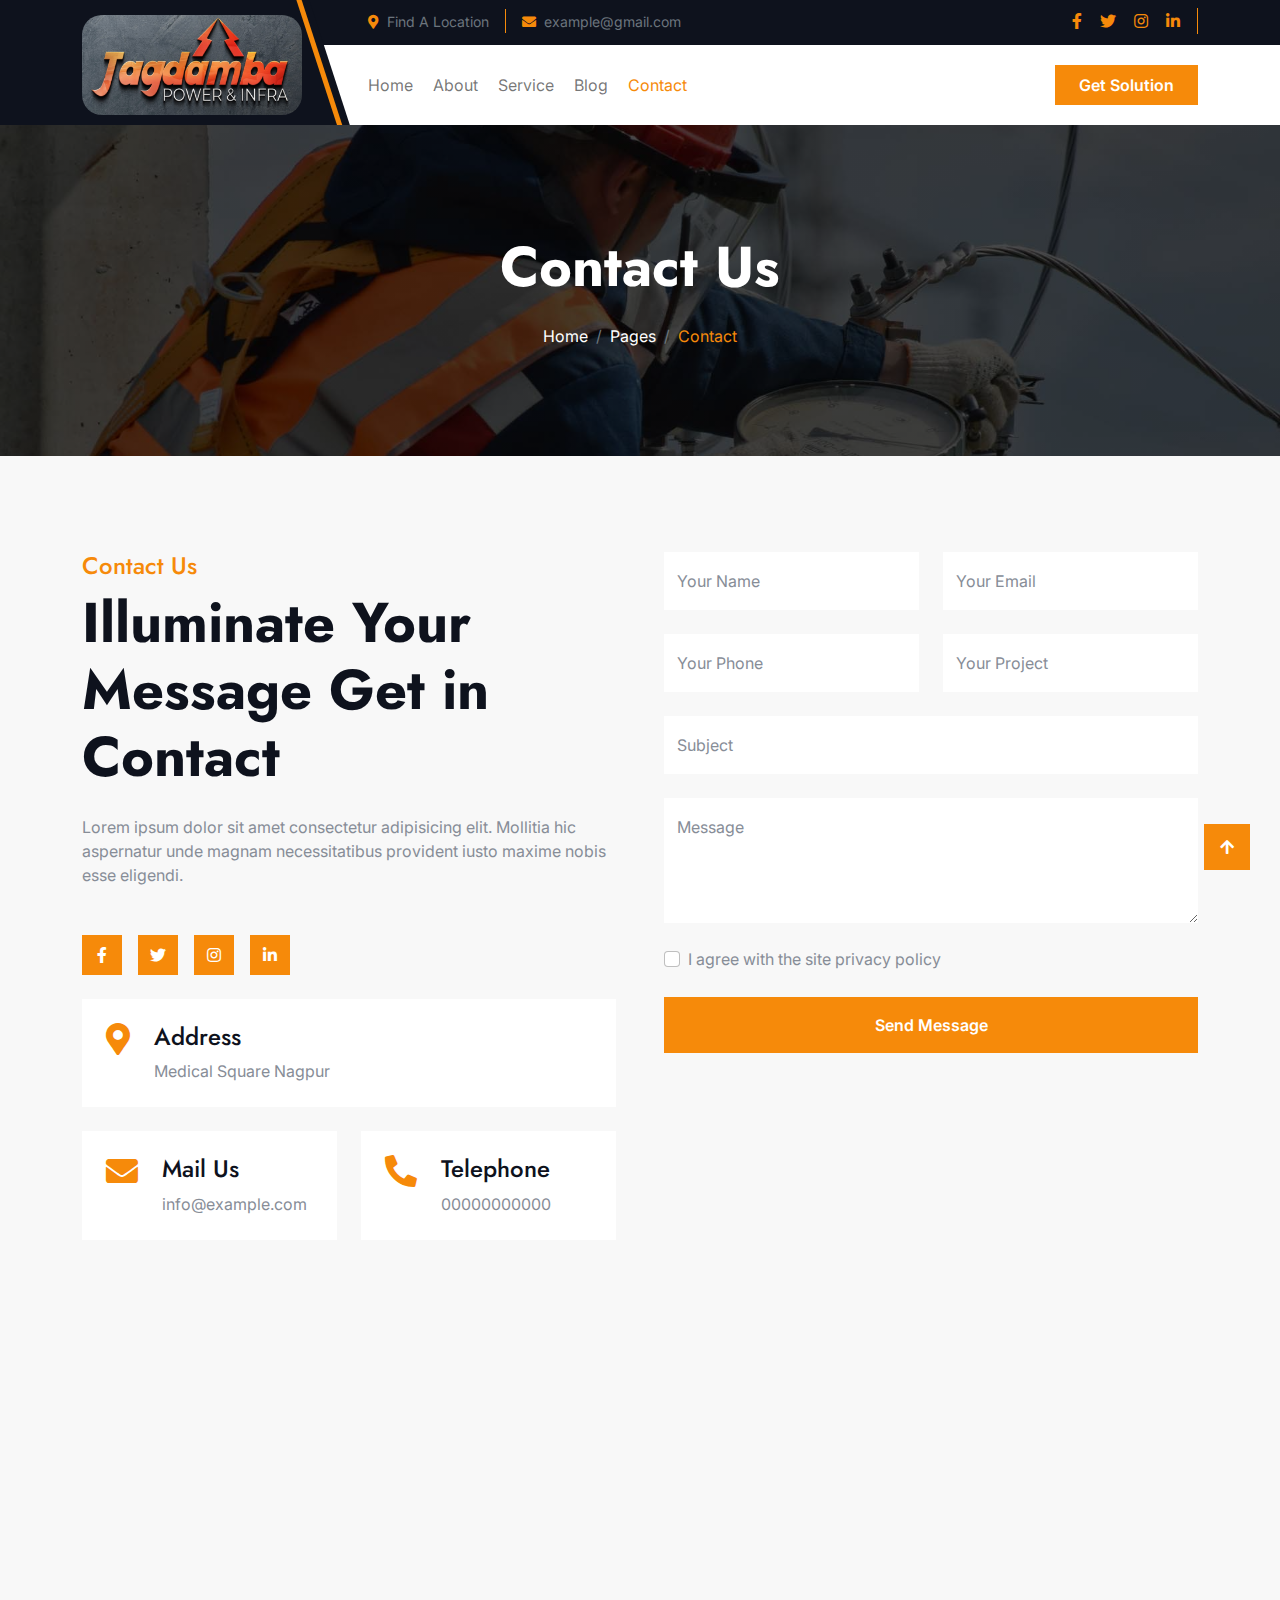
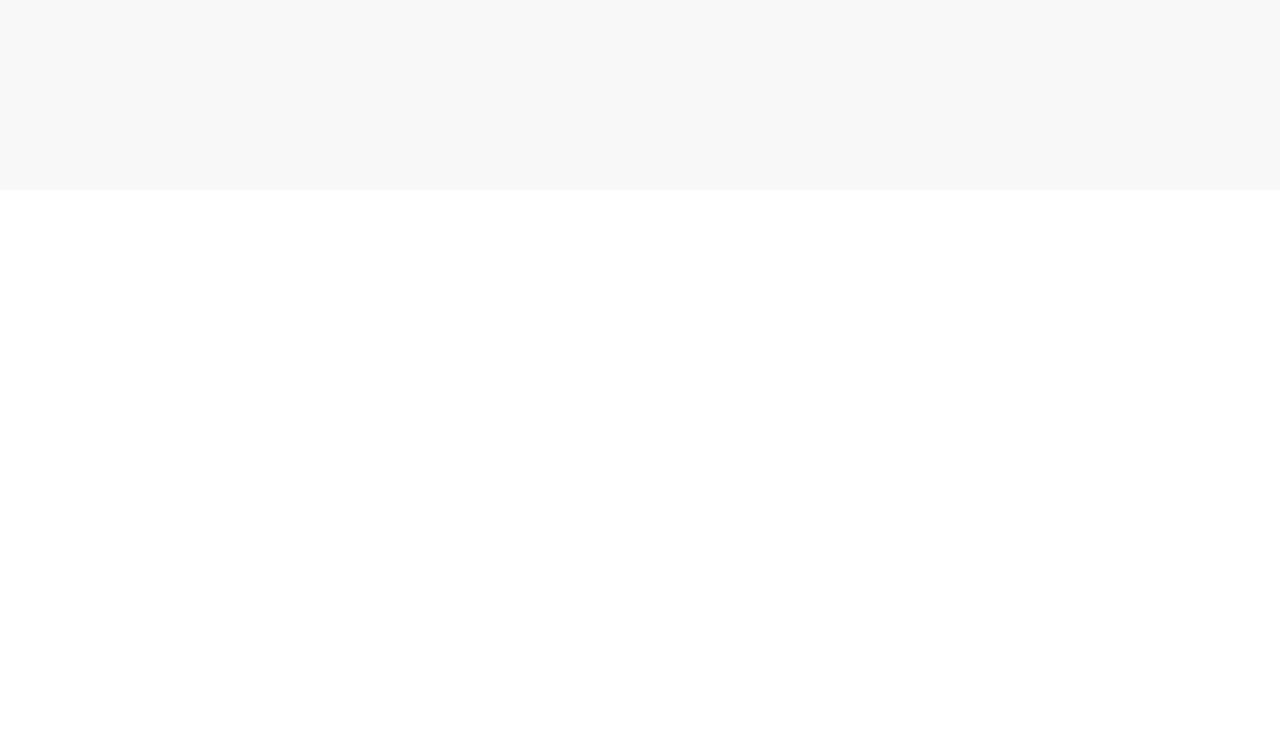
<file: electrical-website-template/contact.html>
<!DOCTYPE html>
<html lang="en">

    <head>
        <meta charset="utf-8">
        <title>Electra - Electrical Website Template</title>
        <meta content="width=device-width, initial-scale=1.0" name="viewport">
        <meta content="" name="keywords">
        <meta content="" name="description">

        <!-- Google Web Fonts -->
        <link rel="preconnect" href="https://fonts.googleapis.com">
        <link rel="preconnect" href="https://fonts.gstatic.com" crossorigin>
        <link href="https://fonts.googleapis.com/css2?family=Inter:wght@100..900&family=Edu+TAS+Beginner:wght@400..700&family=Jost:ital,wght@0,100..900;1,100..900&display=swap" rel="stylesheet">

        <!-- Icon Font Stylesheet -->
        <link rel="stylesheet" href="https://use.fontawesome.com/releases/v5.15.4/css/all.css"/>
        <link href="https://cdn.jsdelivr.net/npm/bootstrap-icons@1.4.1/font/bootstrap-icons.css" rel="stylesheet">

        <!-- Libraries Stylesheet -->
        <link rel="stylesheet" href="lib/animate/animate.min.css"/>
        <link href="lib/owlcarousel/assets/owl.carousel.min.css" rel="stylesheet">


        <!-- Customized Bootstrap Stylesheet -->
        <link href="css/bootstrap.min.css" rel="stylesheet">

        <!-- Template Stylesheet -->
        <link href="css/style.css" rel="stylesheet">
    </head>

    <body>

        <!-- Spinner Start -->
        <div id="spinner" class="show bg-white position-fixed translate-middle w-100 vh-100 top-50 start-50 d-flex align-items-center justify-content-center">
            <div class="spinner-border text-primary" style="width: 3rem; height: 3rem;" role="status">
                <span class="sr-only">Loading...</span>
            </div>
        </div>
        <!-- Spinner End -->

        

        <!-- Navbar & Hero Start -->
        <div class="container-fluid header-top">
            <div class="container d-flex align-items-center">
                <div class="d-flex align-items-center h-100">
                    <a href="#" class="navbar-brand" style="height: 125px;">
                      
                        <img src="img/logo.jpg" alt="Logo">
                    </a>
                </div>
                <div class="w-100 h-100">
                    <div class="topbar px-0 py-2 d-none d-lg-block" style="height: 45px;">
                        <div class="row gx-0 align-items-center">
                            <div class="col-lg-8 text-center text-lg-center mb-lg-0">
                                <div class="d-flex flex-wrap">
                                    <div class="border-end border-primary pe-3">
                                        <a href="#" class="text-muted small"><i class="fas fa-map-marker-alt text-primary me-2"></i>Find A Location</a>
                                    </div>
                                    <div class="ps-3">
                                        <a href="mailto:example@gmail.com" class="text-muted small"><i class="fas fa-envelope text-primary me-2"></i>example@gmail.com</a>
                                    </div>
                                </div>
                            </div>
                            <div class="col-lg-4 text-center text-lg-end">
                                <div class="d-flex justify-content-end">
                                    <div class="d-flex border-end border-primary pe-3">
                                        <a class="btn p-0 text-primary me-3" href="#"><i class="fab fa-facebook-f"></i></a>
                                        <a class="btn p-0 text-primary me-3" href="#"><i class="fab fa-twitter"></i></a>
                                        <a class="btn p-0 text-primary me-3" href="#"><i class="fab fa-instagram"></i></a>
                                        <a class="btn p-0 text-primary me-0" href="#"><i class="fab fa-linkedin-in"></i></a>
                                    </div>
                                    <!-- <div class="dropdown ms-3">
                                        <a href="#" class="dropdown-toggle text-white" data-bs-toggle="dropdown"><small class="text-body"><i class="fas fa-globe-europe text-primary me-2"></i> English</small></a>
                                        <div class="dropdown-menu">
                                            <a href="#" class="dropdown-item">English</a>
                                            <a href="#" class="dropdown-item">Bangla</a>
                                            <a href="#" class="dropdown-item">French</a>
                                            <a href="#" class="dropdown-item">Spanish</a>
                                            <a href="#" class="dropdown-item">Arabic</a>
                                        </div>
                                    </div> -->
                                </div>
                            </div>
                        </div>
                    </div>
                    <div class="nav-bar px-0 py-lg-0" style="height: 80px;">
                        <nav class="navbar navbar-expand-lg navbar-light d-flex justify-content-lg-end">
                            <a href="#" class="navbar-brand-2">
                                <h1 class="text-primary mb-0"><i class="fas fa-bolt"></i> Electra</h1>
                                <!-- <img src="img/logo.png" alt="Logo"> -->
                            </a>  
                            <button class="navbar-toggler" type="button" data-bs-toggle="collapse" data-bs-target="#navbarCollapse">
                                <span class="fa fa-bars"></span>
                            </button>
                            <div class="collapse navbar-collapse" id="navbarCollapse">
                                <div class="navbar-nav mx-0 mx-lg-auto bg-white">
                                    <a href="index.html" class="nav-item nav-link">Home</a>
                                    <a href="about.html" class="nav-item nav-link">About</a>
                                    <a href="service.html" class="nav-item nav-link">Service</a>
                                    <a href="blog.html" class="nav-item nav-link">Blog</a>
                                  
                                    <a href="contact.html" class="nav-item nav-link active">Contact</a>
                                    <div class="nav-btn ps-3">
                                        <!-- <button class="btn-search btn btn-primary btn-md-square mt-2 mt-lg-0 mb-4 mb-lg-0 flex-shrink-0" data-bs-toggle="modal" data-bs-target="#searchModal"><i class="fas fa-search"></i></button> -->
                                        <a href="#" class="btn btn-primary py-2 px-4 ms-0 ms-lg-3"> Get Solution</a>
                                    </div>
                                </div>
                            </div>
                        </nav>
                    </div>
                </div>
            </div>
        </div>
        <!-- Navbar & Hero End -->

        <!-- Modal Search Start -->
        <div class="modal fade" id="searchModal" tabindex="-1" aria-labelledby="exampleModalLabel" aria-hidden="true">
            <div class="modal-dialog modal-fullscreen">
                <div class="modal-content rounded-0">
                    <div class="modal-header">
                        <h5 class="modal-title" id="exampleModalLabel">Search by keyword</h5>
                        <button type="button" class="btn-close" data-bs-dismiss="modal" aria-label="Close"></button>
                    </div>
                    <div class="modal-body d-flex align-items-center bg-primary">
                        <div class="input-group w-75 mx-auto d-flex">
                            <input type="search" class="form-control p-3" placeholder="keywords" aria-describedby="search-icon-1">
                            <span id="search-icon-1" class="btn bg-light border nput-group-text p-3"><i class="fa fa-search"></i></span>
                        </div>
                    </div>
                </div>
            </div>
        </div>
        <!-- Modal Search End -->


        <!-- Header Start -->
        <div class="container-fluid bg-breadcrumb">
            <div class="container text-center py-5" style="max-width: 900px;">
                <h4 class="text-white display-4 mb-4 wow fadeInDown" data-wow-delay="0.1s">Contact Us</h4>
                <ol class="breadcrumb d-flex justify-content-center mb-0 wow fadeInDown" data-wow-delay="0.3s">
                    <li class="breadcrumb-item"><a href="index.html">Home</a></li>
                    <li class="breadcrumb-item"><a href="#">Pages</a></li>
                    <li class="breadcrumb-item active text-primary">Contact</li>
                </ol>    
            </div>
        </div>
        <!-- Header End -->


        <!-- Contact Start -->
        <div class="container-fluid contact bg-light py-5">
            <div class="container py-5">
                <div class="row g-5">
                    <div class="col-lg-6 wow fadeInLeft" data-wow-delay="0.2s">
                        <div>
                            <h4 class="text-primary">Contact Us</h4>
                            <h1 class="display-4 mb-4">Illuminate Your Message Get in Contact</h1>
                            <p class="mb-5">Lorem ipsum dolor sit amet consectetur adipisicing elit. Mollitia hic aspernatur unde magnam necessitatibus provident iusto maxime nobis esse eligendi.
                            </p>
                            <div class="d-flex align-items-center mb-4">
                                <a class="btn btn-primary btn-md-square me-3" href=""><i class="fab fa-facebook-f"></i></a>
                                <a class="btn btn-primary btn-md-square me-3" href=""><i class="fab fa-twitter"></i></a>
                                <a class="btn btn-primary btn-md-square me-3" href=""><i class="fab fa-instagram"></i></a>
                                <a class="btn btn-primary btn-md-square me-0" href=""><i class="fab fa-linkedin-in"></i></a>
                            </div>
                            <div class="row g-4">
                                <div class="col-12">
                                    <div class="d-inline-flex bg-white w-100 p-4">
                                        <i class="fas fa-map-marker-alt fa-2x text-primary me-4"></i>
                                        <div>
                                            <h4>Address</h4>
                                            <p class="mb-0">Medical Square Nagpur</p>
                                        </div>
                                    </div>
                                </div>
                                <div class="col-lg-12 col-xl-6">
                                    <div class="d-inline-flex bg-white w-100 p-4">
                                        <i class="fas fa-envelope fa-2x text-primary me-4"></i>
                                        <div>
                                            <h4>Mail Us</h4>
                                            <p class="mb-0">info@example.com</p>
                                        </div>
                                    </div>
                                </div>
                                <div class="col-lg-12 col-xl-6">
                                    <div class="d-inline-flex bg-white w-100 p-4">
                                        <i class="fa fa-phone-alt fa-2x text-primary me-4"></i>
                                        <div>
                                            <h4>Telephone</h4>
                                            <p class="mb-0">00000000000</p>
                                        </div>
                                    </div>
                                </div>
                            </div>
                        </div>
                    </div>
                    <div class="col-lg-6 wow fadeInRight" data-wow-delay="0.4s">
                        <div>
                            
                            <form>
                                <div class="row g-4">
                                    <div class="col-lg-12 col-xl-6">
                                        <div class="form-floating">
                                            <input type="text" class="form-control border-0" id="name" placeholder="Your Name">
                                            <label for="name">Your Name</label>
                                        </div>
                                    </div>
                                    <div class="col-lg-12 col-xl-6">
                                        <div class="form-floating">
                                            <input type="email" class="form-control border-0" id="email" placeholder="Your Email">
                                            <label for="email">Your Email</label>
                                        </div>
                                    </div>
                                    <div class="col-lg-12 col-xl-6">
                                        <div class="form-floating">
                                            <input type="phone" class="form-control border-0" id="phone" placeholder="Phone">
                                            <label for="phone">Your Phone</label>
                                        </div>
                                    </div>
                                    <div class="col-lg-12 col-xl-6">
                                        <div class="form-floating">
                                            <input type="text" class="form-control border-0" id="project" placeholder="Project">
                                            <label for="project">Your Project</label>
                                        </div>
                                    </div>
                                    <div class="col-12">
                                        <div class="form-floating">
                                            <input type="text" class="form-control border-0" id="subject" placeholder="Subject">
                                            <label for="subject">Subject</label>
                                        </div>
                                    </div>
                                    <div class="col-12">
                                        <div class="form-floating">
                                            <textarea class="form-control border-0" placeholder="Leave a message here" id="message" style="height: 125px"></textarea>
                                            <label for="message">Message</label>
                                        </div>
                                    </div>
                                    <div class="col-12">
                                        <div class="form-check">
                                            <input class="form-check-input" type="checkbox" value="" id="flexCheck">
                                            <label class="form-check-label" for="flexCheck">I agree with the site privacy policy</label>
                                          </div>
                                    </div>
                                    <div class="col-12">
                                        <button class="btn btn-primary w-100 py-3">Send Message</button>
                                    </div>
                                </div>
                            </form>
                        </div>
                    </div>
                    <div class="col-12 wow fadeInUp" data-wow-delay="0.2s">
                        <div class="h-100 overflow-hidden">
                            <iframe class="w-100" style="height: 400px;" src="https://www.google.com/maps/embed?pb=!1m18!1m12!1m3!1d387191.33750346623!2d-73.97968099999999!3d40.6974881!2m3!1f0!2f0!3f0!3m2!1i1024!2i768!4f13.1!3m3!1m2!1s0x89c24fa5d33f083b%3A0xc80b8f06e177fe62!2sNew%20York%2C%20NY%2C%20USA!5e0!3m2!1sen!2sbd!4v1694259649153!5m2!1sen!2sbd" 
                            loading="lazy" referrerpolicy="no-referrer-when-downgrade"></iframe>
                        </div>
                    </div>
                </div>
            </div>
        </div>
        <!-- Contact End -->

        <!-- Footer Start -->
        <div class="container-fluid footer bg-dark py-5 wow fadeIn" data-wow-delay="0.2s">
            <div class="container py-5">
                <div class="row g-5 mb-5 align-items-center">
                    <div class="col-lg-7">
                        <div class="position-relative mx-auto">
                            <input class="form-control w-100 py-3 ps-4 pe-5" type="text" placeholder="Email address to Subscribe">
                            <button type="button" class="btn btn-primary position-absolute top-0 end-0 py-2 px-4 mt-2 me-2">Subscribe</button>
                        </div>
                    </div>
                    <div class="col-lg-5">
                        <div class="d-flex align-items-center justify-content-center justify-content-lg-end">
                            <a class="btn btn-light btn-md-square me-3" href=""><i class="fab fa-facebook-f"></i></a>
                            <a class="btn btn-light btn-md-square me-3" href=""><i class="fab fa-twitter"></i></a>
                            <a class="btn btn-light btn-md-square me-3" href=""><i class="fab fa-instagram"></i></a>
                            <a class="btn btn-light btn-md-square me-0" href=""><i class="fab fa-linkedin-in"></i></a>
                        </div>
                    </div>
                </div>
                <div class="row g-5">
                    <div class="col-md-6 col-lg-6 col-xl-3">
                        <div class="footer-item d-flex flex-column">
                            <div class="footer-item">
                                <!-- <h3 class="text-white mb-4"><i class="fas fa-bolt text-primary me-3"></i>Electra</h3> -->
                                <p class="mb-3">Dolor amet sit justo amet elitr clita ipsum elitr est.Lorem ipsum dolor sit amet, consectetur adipiscing elit consectetur adipiscing elit.</p>
                            </div>
                        </div>
                    </div>
                    <div class="col-md-6 col-lg-6 col-xl-3">
                        <div class="footer-item d-flex flex-column">
                            <h4 class="text-white mb-4">Quick Links</h4>
                            <a href="#"> Home</a>
                            <a href="#"> About us</a>
                            <a href="#"> Service</a>
                            <a href="#"> Testimonial</a>
                            <a href="#"> Contact Us</a>
                        </div>
                    </div>
                  
                    <div class="col-md-6 col-lg-6 col-xl-3">
                        <div class="footer-item d-flex flex-column">
                            <h4 class="text-white mb-4">Contact Info</h4>
                            <a href="#"><i class="fa fa-map-marker-alt text-primary me-2"></i> medical Square ,Nagpur</a>
                            <a href="mailto:info@example.com"><i class="fas fa-envelope text-primary me-2"></i> info@example.com</a>
                            <a href="mailto:info@example.com"><i class="fas fa-envelope text-primary me-2"></i> info@example.com</a>
                            <a href="tel:+012 345 67890"><i class="fas fa-phone text-primary me-2"></i> +012 345 67890</a>
                            <a href="tel:+012 345 67890" class="mb-3"><i class="fas fa-print text-primary me-2"></i> +012 345 67890</a>
                        </div>
                    </div>
                </div>
            </div>
        </div>
        <!-- Footer End -->

        
       

         


        


        <!-- Back to Top -->
        <a href="#" class="btn btn-primary btn-lg-square back-to-top"><i class="fa fa-arrow-up"></i></a>   

        
        <!-- JavaScript Libraries -->
        <script src="https://ajax.googleapis.com/ajax/libs/jquery/3.6.4/jquery.min.js"></script>
        <script src="https://cdn.jsdelivr.net/npm/bootstrap@5.0.0/dist/js/bootstrap.bundle.min.js"></script>
        <script src="lib/wow/wow.min.js"></script>
        <script src="lib/easing/easing.min.js"></script>
        <script src="lib/waypoints/waypoints.min.js"></script>
        <script src="lib/owlcarousel/owl.carousel.min.js"></script>
        

        <!-- Template Javascript -->
        <script src="js/main.js"></script>
    </body>

</html>
</file>
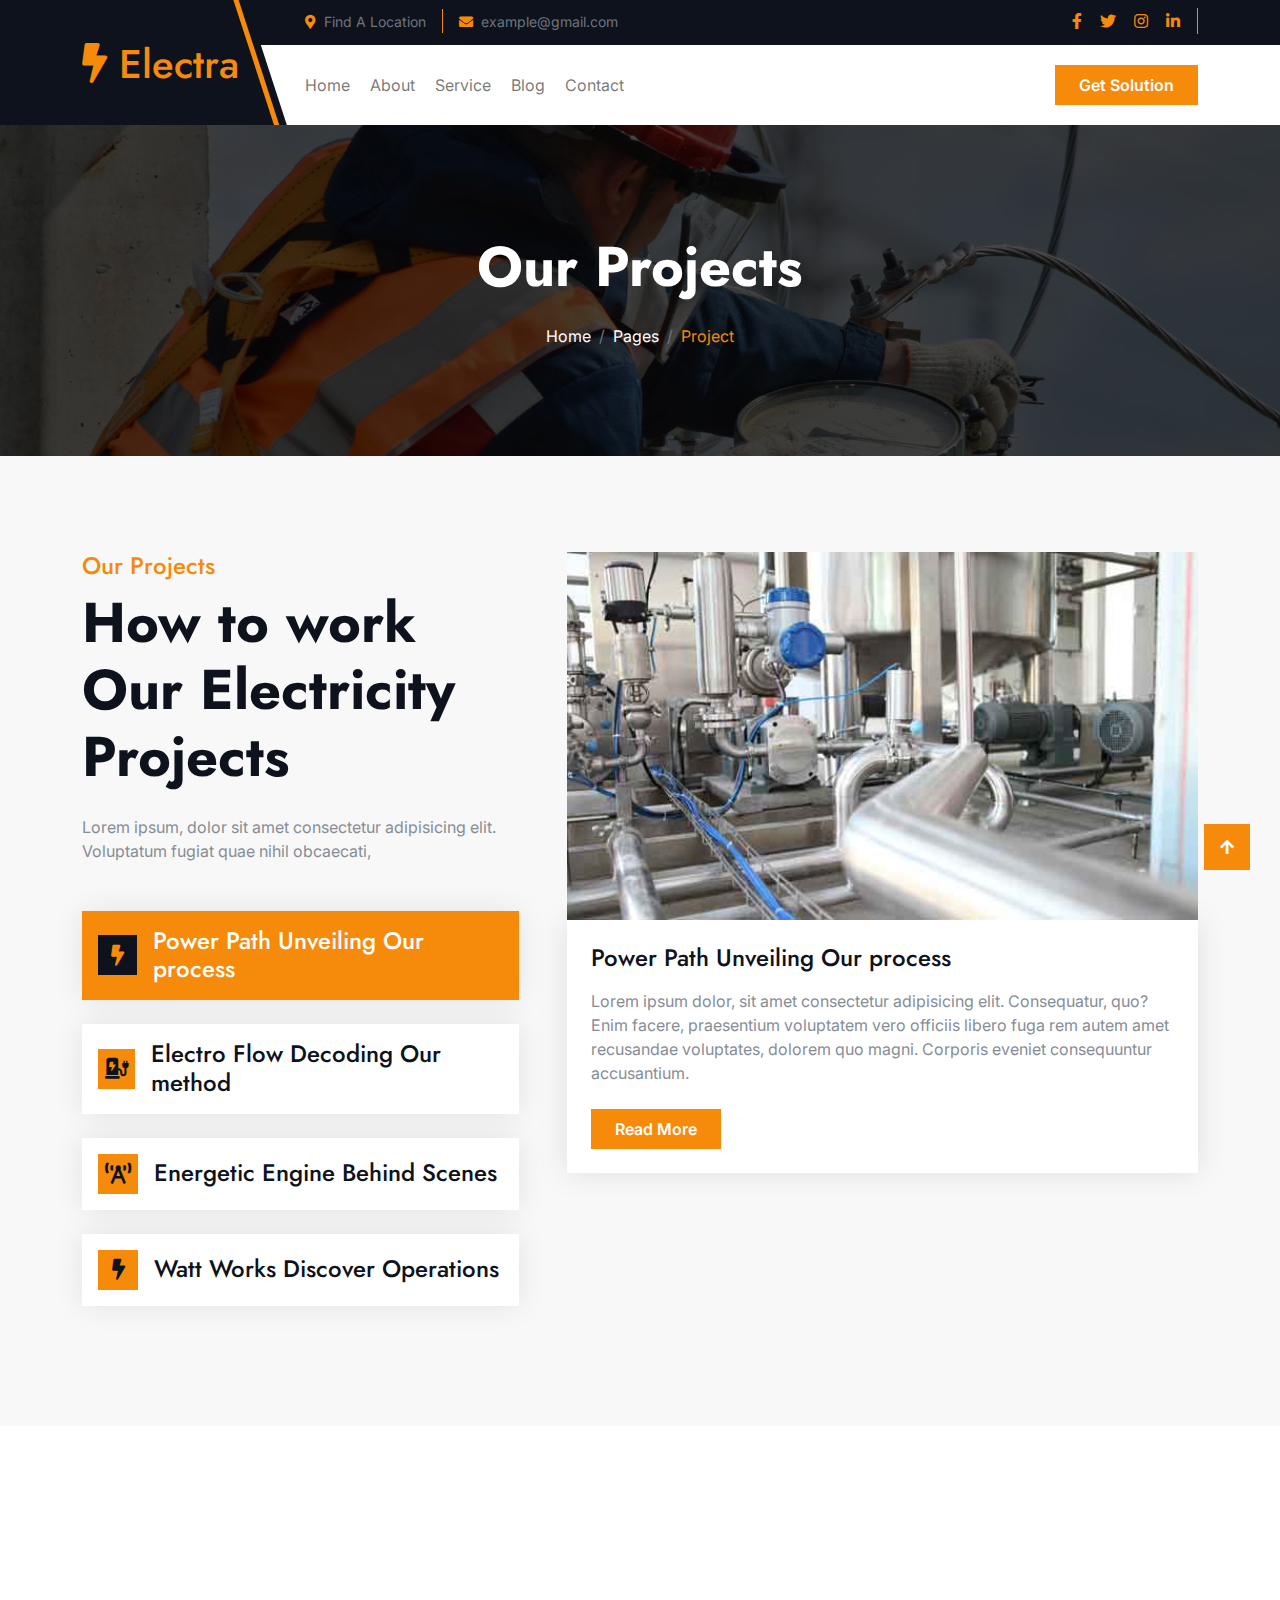
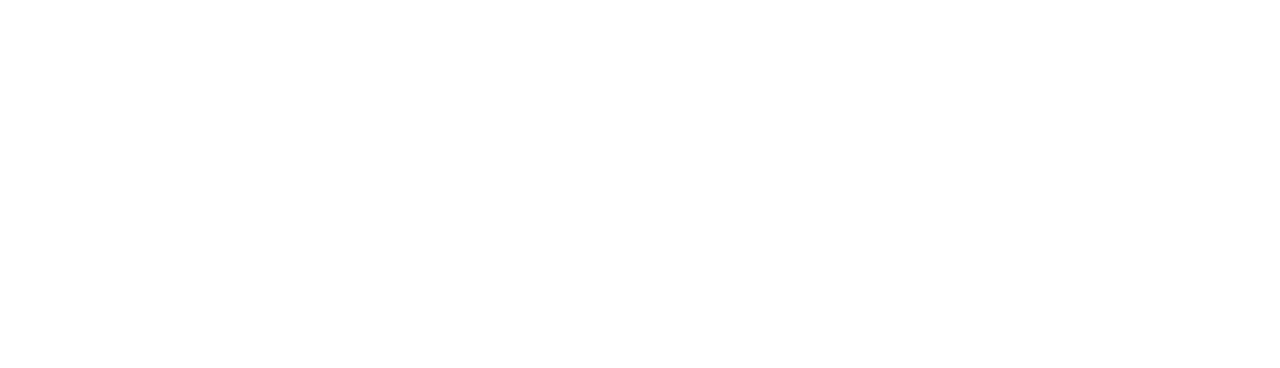
<file: electrical-website-template/project.html>
<!DOCTYPE html>
<html lang="en">

    <head>
        <meta charset="utf-8">
        <title>Electra - Electrical Website Template</title>
        <meta content="width=device-width, initial-scale=1.0" name="viewport">
        <meta content="" name="keywords">
        <meta content="" name="description">

        <!-- Google Web Fonts -->
        <link rel="preconnect" href="https://fonts.googleapis.com">
        <link rel="preconnect" href="https://fonts.gstatic.com" crossorigin>
        <link href="https://fonts.googleapis.com/css2?family=Inter:wght@100..900&family=Edu+TAS+Beginner:wght@400..700&family=Jost:ital,wght@0,100..900;1,100..900&display=swap" rel="stylesheet">

        <!-- Icon Font Stylesheet -->
        <link rel="stylesheet" href="https://use.fontawesome.com/releases/v5.15.4/css/all.css"/>
        <link href="https://cdn.jsdelivr.net/npm/bootstrap-icons@1.4.1/font/bootstrap-icons.css" rel="stylesheet">

        <!-- Libraries Stylesheet -->
        <link rel="stylesheet" href="lib/animate/animate.min.css"/>
        <link href="lib/owlcarousel/assets/owl.carousel.min.css" rel="stylesheet">


        <!-- Customized Bootstrap Stylesheet -->
        <link href="css/bootstrap.min.css" rel="stylesheet">

        <!-- Template Stylesheet -->
        <link href="css/style.css" rel="stylesheet">
    </head>

    <body>

        <!-- Spinner Start -->
        <div id="spinner" class="show bg-white position-fixed translate-middle w-100 vh-100 top-50 start-50 d-flex align-items-center justify-content-center">
            <div class="spinner-border text-primary" style="width: 3rem; height: 3rem;" role="status">
                <span class="sr-only">Loading...</span>
            </div>
        </div>
        <!-- Spinner End -->

        

        <!-- Navbar & Hero Start -->
        <div class="container-fluid header-top">
            <div class="container d-flex align-items-center">
                <div class="d-flex align-items-center h-100">
                    <a href="#" class="navbar-brand" style="height: 125px;">
                        <h1 class="text-primary mb-0"><i class="fas fa-bolt"></i> Electra</h1>
                        <!-- <img src="img/logo.png" alt="Logo"> -->
                    </a>
                </div>
                <div class="w-100 h-100">
                    <div class="topbar px-0 py-2 d-none d-lg-block" style="height: 45px;">
                        <div class="row gx-0 align-items-center">
                            <div class="col-lg-8 text-center text-lg-center mb-lg-0">
                                <div class="d-flex flex-wrap">
                                    <div class="border-end border-primary pe-3">
                                        <a href="#" class="text-muted small"><i class="fas fa-map-marker-alt text-primary me-2"></i>Find A Location</a>
                                    </div>
                                    <div class="ps-3">
                                        <a href="mailto:example@gmail.com" class="text-muted small"><i class="fas fa-envelope text-primary me-2"></i>example@gmail.com</a>
                                    </div>
                                </div>
                            </div>
                            <div class="col-lg-4 text-center text-lg-end">
                                <div class="d-flex justify-content-end">
                                    <div class="d-flex border-end border-primary pe-3">
                                        <a class="btn p-0 text-primary me-3" href="#"><i class="fab fa-facebook-f"></i></a>
                                        <a class="btn p-0 text-primary me-3" href="#"><i class="fab fa-twitter"></i></a>
                                        <a class="btn p-0 text-primary me-3" href="#"><i class="fab fa-instagram"></i></a>
                                        <a class="btn p-0 text-primary me-0" href="#"><i class="fab fa-linkedin-in"></i></a>
                                    </div>
                                    <!-- <div class="dropdown ms-3">
                                        <a href="#" class="dropdown-toggle text-white" data-bs-toggle="dropdown"><small class="text-body"><i class="fas fa-globe-europe text-primary me-2"></i> English</small></a>
                                        <div class="dropdown-menu">
                                            <a href="#" class="dropdown-item">English</a>
                                            <a href="#" class="dropdown-item">Bangla</a>
                                            <a href="#" class="dropdown-item">French</a>
                                            <a href="#" class="dropdown-item">Spanish</a>
                                            <a href="#" class="dropdown-item">Arabic</a>
                                        </div>
                                    </div> -->
                                </div>
                            </div>
                        </div>
                    </div>
                    <div class="nav-bar px-0 py-lg-0" style="height: 80px;">
                        <nav class="navbar navbar-expand-lg navbar-light d-flex justify-content-lg-end">
                            <a href="#" class="navbar-brand-2">
                                <h1 class="text-primary mb-0"><i class="fas fa-bolt"></i> Electra</h1>
                                <!-- <img src="img/logo.png" alt="Logo"> -->
                            </a>  
                            <button class="navbar-toggler" type="button" data-bs-toggle="collapse" data-bs-target="#navbarCollapse">
                                <span class="fa fa-bars"></span>
                            </button>
                            <div class="collapse navbar-collapse" id="navbarCollapse">
                                <div class="navbar-nav mx-0 mx-lg-auto bg-white">
                                    <a href="index.html" class="nav-item nav-link">Home</a>
                                    <a href="about.html" class="nav-item nav-link">About</a>
                                    <a href="service.html" class="nav-item nav-link">Service</a>
                                    <a href="blog.html" class="nav-item nav-link">Blog</a>
                                    
                                    <a href="contact.html" class="nav-item nav-link">Contact</a>
                                    <div class="nav-btn ps-3">
                                        <!-- <button class="btn-search btn btn-primary btn-md-square mt-2 mt-lg-0 mb-4 mb-lg-0 flex-shrink-0" data-bs-toggle="modal" data-bs-target="#searchModal"><i class="fas fa-search"></i></button> -->
                                        <a href="#" class="btn btn-primary py-2 px-4 ms-0 ms-lg-3"> Get Solution</a>
                                    </div>
                                </div>
                            </div>
                        </nav>
                    </div>
                </div>
            </div>
        </div>
        <!-- Navbar & Hero End -->

        <!-- Modal Search Start -->
        <div class="modal fade" id="searchModal" tabindex="-1" aria-labelledby="exampleModalLabel" aria-hidden="true">
            <div class="modal-dialog modal-fullscreen">
                <div class="modal-content rounded-0">
                    <div class="modal-header">
                        <h5 class="modal-title" id="exampleModalLabel">Search by keyword</h5>
                        <button type="button" class="btn-close" data-bs-dismiss="modal" aria-label="Close"></button>
                    </div>
                    <div class="modal-body d-flex align-items-center bg-primary">
                        <div class="input-group w-75 mx-auto d-flex">
                            <input type="search" class="form-control p-3" placeholder="keywords" aria-describedby="search-icon-1">
                            <span id="search-icon-1" class="btn bg-light border nput-group-text p-3"><i class="fa fa-search"></i></span>
                        </div>
                    </div>
                </div>
            </div>
        </div>
        <!-- Modal Search End -->


        <!-- Header Start -->
        <div class="container-fluid bg-breadcrumb">
            <div class="container text-center py-5" style="max-width: 900px;">
                <h4 class="text-white display-4 mb-4 wow fadeInDown" data-wow-delay="0.1s">Our Projects</h4>
                <ol class="breadcrumb d-flex justify-content-center mb-0 wow fadeInDown" data-wow-delay="0.3s">
                    <li class="breadcrumb-item"><a href="index.html">Home</a></li>
                    <li class="breadcrumb-item"><a href="#">Pages</a></li>
                    <li class="breadcrumb-item active text-primary">Project</li>
                </ol>    
            </div>
        </div>
        <!-- Header End -->


        <!-- Projects Start -->
        <div class="container-fluid projects bg-light py-5">
            <div class="container py-5">
                <div class="row g-5">
                    <div class="col-lg-5 wow fadeInLeft" data-wow-delay="0.2s">
                        <div>
                            <h4 class="text-primary">Our Projects</h4>
                            <h1 class="display-4 mb-4">How to work Our Electricity Projects</h1>
                            <p class="mb-5">Lorem ipsum, dolor sit amet consectetur adipisicing elit. Voluptatum fugiat quae nihil obcaecati,</p>
                            <ul class="nav">
                                <li class="nav-item bg-white mb-4 w-100">
                                    <a class="d-flex align-items-center h4 mb-0 p-3 active" data-bs-toggle="pill" href="#ProjectsTab-1">
                                        <div class="projects-icon btn-md-square bg-primary text-white me-3"><span class="fas fa-bolt small"></span></div><span>Power Path Unveiling Our process</span>
                                    </a>
                                </li>
                                <li class="nav-item bg-white mb-4 w-100">
                                    <a class="d-flex align-items-center h4 mb-0 p-3" data-bs-toggle="pill" href="#ProjectsTab-2">
                                        <div class="projects-icon btn-md-square bg-primary text-white me-3"><span class="fas fa-charging-station small"></span></div><span>Electro Flow Decoding Our method</span>
                                    </a>
                                </li>
                                <li class="nav-item bg-white mb-4 w-100">
                                    <a class="d-flex align-items-center h4 mb-0 p-3" data-bs-toggle="pill" href="#ProjectsTab-3">
                                        <div class="projects-icon btn-md-square bg-primary text-white me-3"><span class="fas fa-broadcast-tower small"></span></div><span>Energetic Engine Behind Scenes</span>
                                    </a>
                                </li>
                                <li class="nav-item bg-white mb-4 w-100">
                                    <a class="d-flex align-items-center h4 mb-0 p-3" data-bs-toggle="pill" href="#ProjectsTab-4">
                                        <div class="projects-icon btn-md-square bg-primary text-white me-3"><span class="fas fa-bolt small"></span></div><span>Watt Works Discover Operations</span>
                                    </a>
                                </li>
                            </ul>
                        </div>
                    </div>
                    <div class="col-lg-7 wow fadeInRight" data-wow-delay="0.2s">
                        <div class="tab-content">
                            <div id="ProjectsTab-1" class="tab-pane fade show p-0 active">
                                <div class="projects-item">
                                    <img src="img/industrial-1.jpg" class="img-fluid w-100" alt="">
                                    <div class="projects-content bg-white p-4">
                                        <h4 class="mb-3">Power Path Unveiling Our process</h4>
                                        <p class="mb-4">Lorem ipsum dolor, sit amet consectetur adipisicing elit. Consequatur, quo? Enim facere, praesentium voluptatem vero officiis libero fuga rem autem amet recusandae voluptates, dolorem quo magni. Corporis eveniet consequuntur accusantium.
                                        </p>
                                        <a class="btn btn-primary py-2 px-4" href="#">Read More</a>
                                    </div>
                                </div>
                            </div>
                            <div id="ProjectsTab-2" class="tab-pane fade show p-0">
                                <div class="projects-item">
                                    <img src="img/industrial-2.jpg" class="img-fluid w-100" alt="">
                                    <div class="projects-content bg-white p-4">
                                        <h4 class="mb-3">Electro Flow Decoding Our method</h4>
                                        <p class="mb-4">Lorem ipsum dolor, sit amet consectetur adipisicing elit. Consequatur, quo? Enim facere, praesentium voluptatem vero officiis libero fuga rem autem amet recusandae voluptates, dolorem quo magni. Corporis eveniet consequuntur accusantium.
                                        </p>
                                        <a class="btn btn-primary py-2 px-4" href="#">Read More</a>
                                    </div>
                                </div>
                            </div>
                            <div id="ProjectsTab-3" class="tab-pane fade show p-0">
                                <div class="projects-item">
                                    <img src="img/commercial-1.jpg" class="img-fluid w-100" alt="">
                                    <div class="projects-content bg-white p-4">
                                        <h4 class="mb-3">Energetic Engine Behind Scenes</h4>
                                        <p class="mb-4">Lorem ipsum dolor, sit amet consectetur adipisicing elit. Consequatur, quo? Enim facere, praesentium voluptatem vero officiis libero fuga rem autem amet recusandae voluptates, dolorem quo magni. Corporis eveniet consequuntur accusantium.
                                        </p>
                                        <a class="btn btn-primary py-2 px-4" href="#">Read More</a>
                                    </div>
                                </div>
                            </div>
                            <div id="ProjectsTab-4" class="tab-pane fade show p-0">
                                <div class="projects-item">
                                    <img src="img/commercial-2.jpg" class="img-fluid w-100" alt="">
                                    <div class="projects-content bg-white p-4">
                                        <h4 class="mb-4">Watt Works Discover Operations</h4>
                                        <p class="mb-4">Lorem ipsum dolor, sit amet consectetur adipisicing elit. Consequatur, quo? Enim facere, praesentium voluptatem vero officiis libero fuga rem autem amet recusandae voluptates, dolorem quo magni. Corporis eveniet consequuntur accusantium.
                                        </p>
                                        <a class="btn btn-primary py-2 px-4" href="#">Read More</a>
                                    </div>
                                </div>
                            </div>
                        </div>
                    </div>
                </div>
            </div>
        </div>
        <!-- Projects End -->

        <!-- Footer Start -->
        <div class="container-fluid footer bg-dark py-5 wow fadeIn" data-wow-delay="0.2s">
            <div class="container py-5">
                <div class="row g-5 mb-5 align-items-center">
                    <div class="col-lg-7">
                        <div class="position-relative mx-auto">
                            <input class="form-control w-100 py-3 ps-4 pe-5" type="text" placeholder="Email address to Subscribe">
                            <button type="button" class="btn btn-primary position-absolute top-0 end-0 py-2 px-4 mt-2 me-2">Subscribe</button>
                        </div>
                    </div>
                    <div class="col-lg-5">
                        <div class="d-flex align-items-center justify-content-center justify-content-lg-end">
                            <a class="btn btn-light btn-md-square me-3" href=""><i class="fab fa-facebook-f"></i></a>
                            <a class="btn btn-light btn-md-square me-3" href=""><i class="fab fa-twitter"></i></a>
                            <a class="btn btn-light btn-md-square me-3" href=""><i class="fab fa-instagram"></i></a>
                            <a class="btn btn-light btn-md-square me-0" href=""><i class="fab fa-linkedin-in"></i></a>
                        </div>
                    </div>
                </div>
                <div class="row g-5">
                    <div class="col-md-6 col-lg-6 col-xl-3">
                        <div class="footer-item d-flex flex-column">
                            <div class="footer-item">
                                <!-- <h3 class="text-white mb-4"><i class="fas fa-bolt text-primary me-3"></i>Electra</h3> -->
                                <p class="mb-3">Dolor amet sit justo amet elitr clita ipsum elitr est.Lorem ipsum dolor sit amet, consectetur adipiscing elit consectetur adipiscing elit.</p>
                            </div>
                        </div>
                    </div>
                    <div class="col-md-6 col-lg-6 col-xl-3">
                        <div class="footer-item d-flex flex-column">
                            <h4 class="text-white mb-4">Quick Links</h4>
                            <a href="#"> Home</a>
                            <a href="#"> About us</a>
                            <a href="#"> Service</a>
                            <a href="#"> Testimonial</a>
                            <a href="#"> Contact Us</a>
                        </div>
                    </div>
                   
                    <div class="col-md-6 col-lg-6 col-xl-3">
                        <div class="footer-item d-flex flex-column">
                            <h4 class="text-white mb-4">Contact Info</h4>
                            <a href="#"><i class="fa fa-map-marker-alt text-primary me-2"></i>medical Square ,Nagpur</a>
                            <a href="mailto:info@example.com"><i class="fas fa-envelope text-primary me-2"></i> info@example.com</a>
                            <a href="mailto:info@example.com"><i class="fas fa-envelope text-primary me-2"></i> info@example.com</a>
                            <a href="tel:+012 345 67890"><i class="fas fa-phone text-primary me-2"></i> +012 345 67890</a>
                            <a href="tel:+012 345 67890" class="mb-3"><i class="fas fa-print text-primary me-2"></i> +012 345 67890</a>
                        </div>
                    </div>
                </div>
            </div>
        </div>
        <!-- Footer End -->

        
       

         


        


        <!-- Back to Top -->
        <a href="#" class="btn btn-primary btn-lg-square back-to-top"><i class="fa fa-arrow-up"></i></a>   

        
        <!-- JavaScript Libraries -->
        <script src="https://ajax.googleapis.com/ajax/libs/jquery/3.6.4/jquery.min.js"></script>
        <script src="https://cdn.jsdelivr.net/npm/bootstrap@5.0.0/dist/js/bootstrap.bundle.min.js"></script>
        <script src="lib/wow/wow.min.js"></script>
        <script src="lib/easing/easing.min.js"></script>
        <script src="lib/waypoints/waypoints.min.js"></script>
        <script src="lib/owlcarousel/owl.carousel.min.js"></script>
        

        <!-- Template Javascript -->
        <script src="js/main.js"></script>
    </body>

</html>
</file>
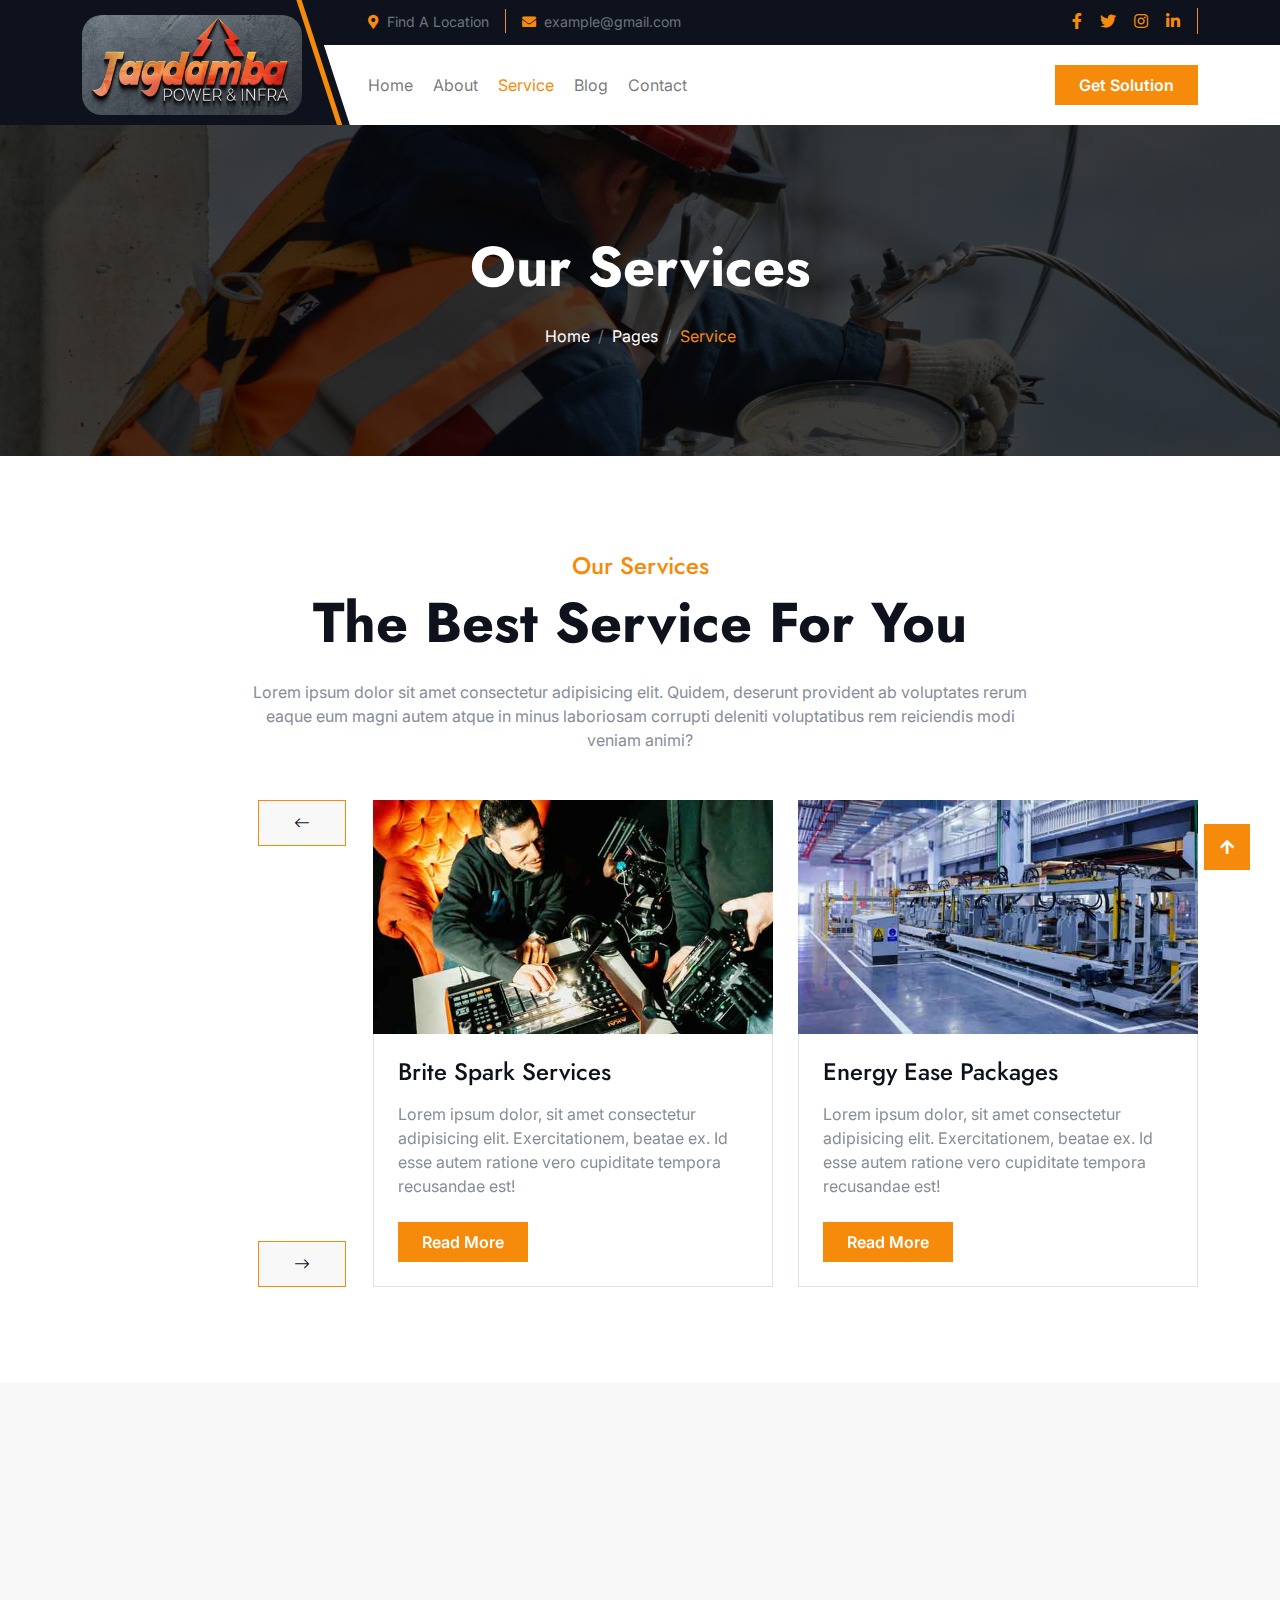
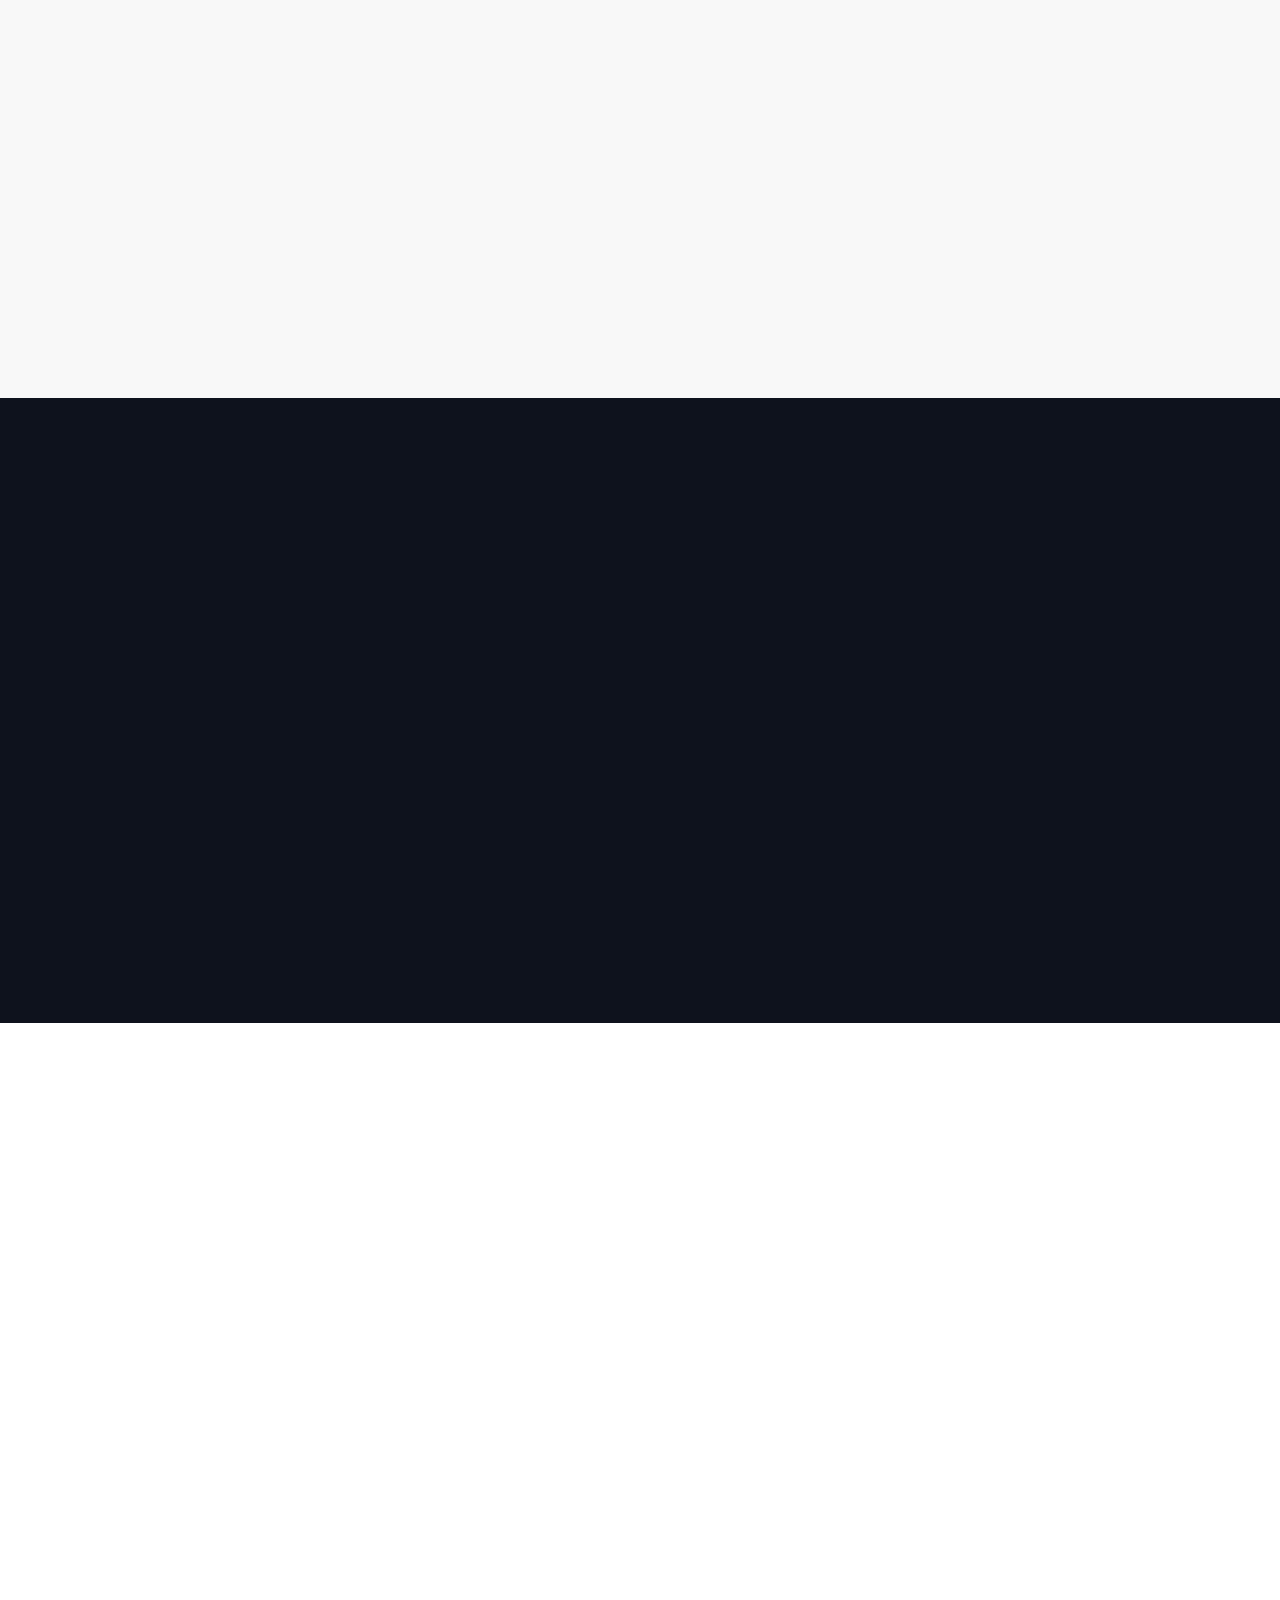
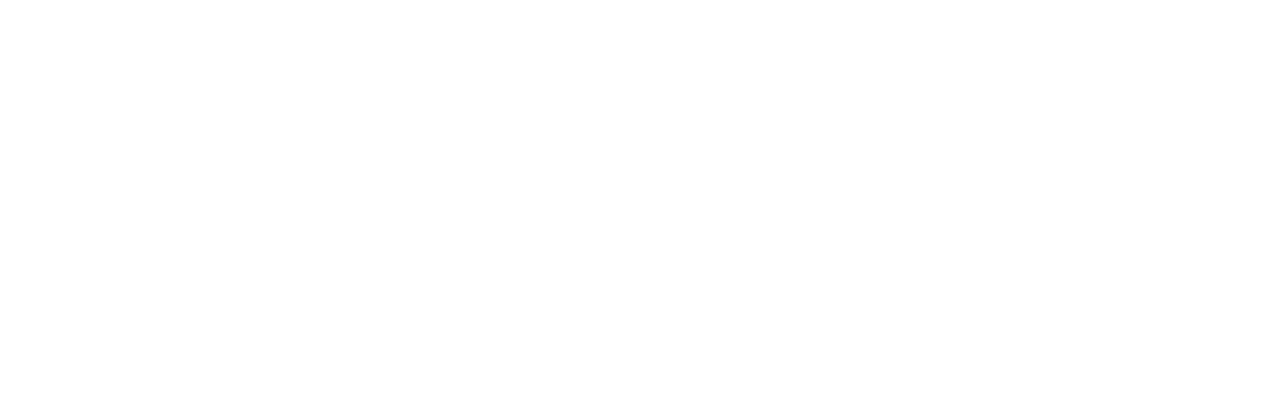
<file: electrical-website-template/service.html>
<!DOCTYPE html>
<html lang="en">

    <head>
        <meta charset="utf-8">
        <title>Electra - Electrical Website Template</title>
        <meta content="width=device-width, initial-scale=1.0" name="viewport">
        <meta content="" name="keywords">
        <meta content="" name="description">

        <!-- Google Web Fonts -->
        <link rel="preconnect" href="https://fonts.googleapis.com">
        <link rel="preconnect" href="https://fonts.gstatic.com" crossorigin>
        <link href="https://fonts.googleapis.com/css2?family=Inter:wght@100..900&family=Edu+TAS+Beginner:wght@400..700&family=Jost:ital,wght@0,100..900;1,100..900&display=swap" rel="stylesheet">

        <!-- Icon Font Stylesheet -->
        <link rel="stylesheet" href="https://use.fontawesome.com/releases/v5.15.4/css/all.css"/>
        <link href="https://cdn.jsdelivr.net/npm/bootstrap-icons@1.4.1/font/bootstrap-icons.css" rel="stylesheet">

        <!-- Libraries Stylesheet -->
        <link rel="stylesheet" href="lib/animate/animate.min.css"/>
        <link href="lib/owlcarousel/assets/owl.carousel.min.css" rel="stylesheet">


        <!-- Customized Bootstrap Stylesheet -->
        <link href="css/bootstrap.min.css" rel="stylesheet">

        <!-- Template Stylesheet -->
        <link href="css/style.css" rel="stylesheet">
    </head>

    <body>

        <!-- Spinner Start -->
        <div id="spinner" class="show bg-white position-fixed translate-middle w-100 vh-100 top-50 start-50 d-flex align-items-center justify-content-center">
            <div class="spinner-border text-primary" style="width: 3rem; height: 3rem;" role="status">
                <span class="sr-only">Loading...</span>
            </div>
        </div>
        <!-- Spinner End -->

        

        <!-- Navbar & Hero Start -->
        <div class="container-fluid header-top">
            <div class="container d-flex align-items-center">
                <div class="d-flex align-items-center h-100">
                    <a href="#" class="navbar-brand" style="height: 125px;">
                        <!-- <h1 class="text-primary mb-0"><i class="fas fa-bolt"></i> Electra</h1> -->
                        <img src="img/logo.jpg" alt="Logo">
                    </a>
                </div>
                <div class="w-100 h-100">
                    <div class="topbar px-0 py-2 d-none d-lg-block" style="height: 45px;">
                        <div class="row gx-0 align-items-center">
                            <div class="col-lg-8 text-center text-lg-center mb-lg-0">
                                <div class="d-flex flex-wrap">
                                    <div class="border-end border-primary pe-3">
                                        <a href="#" class="text-muted small"><i class="fas fa-map-marker-alt text-primary me-2"></i>Find A Location</a>
                                    </div>
                                    <div class="ps-3">
                                        <a href="mailto:example@gmail.com" class="text-muted small"><i class="fas fa-envelope text-primary me-2"></i>example@gmail.com</a>
                                    </div>
                                </div>
                            </div>
                            <div class="col-lg-4 text-center text-lg-end">
                                <div class="d-flex justify-content-end">
                                    <div class="d-flex border-end border-primary pe-3">
                                        <a class="btn p-0 text-primary me-3" href="#"><i class="fab fa-facebook-f"></i></a>
                                        <a class="btn p-0 text-primary me-3" href="#"><i class="fab fa-twitter"></i></a>
                                        <a class="btn p-0 text-primary me-3" href="#"><i class="fab fa-instagram"></i></a>
                                        <a class="btn p-0 text-primary me-0" href="#"><i class="fab fa-linkedin-in"></i></a>
                                    </div>
                                    <!-- <div class="dropdown ms-3">
                                        <a href="#" class="dropdown-toggle text-white" data-bs-toggle="dropdown"><small class="text-body"><i class="fas fa-globe-europe text-primary me-2"></i> English</small></a>
                                        <div class="dropdown-menu">
                                            <a href="#" class="dropdown-item">English</a>
                                            <a href="#" class="dropdown-item">Bangla</a>
                                            <a href="#" class="dropdown-item">French</a>
                                            <a href="#" class="dropdown-item">Spanish</a>
                                            <a href="#" class="dropdown-item">Arabic</a>
                                        </div>
                                    </div> -->
                                </div>
                            </div>
                        </div>
                    </div>
                    <div class="nav-bar px-0 py-lg-0" style="height: 80px;">
                        <nav class="navbar navbar-expand-lg navbar-light d-flex justify-content-lg-end">
                            <a href="#" class="navbar-brand-2">
                                <h1 class="text-primary mb-0"><i class="fas fa-bolt"></i> Electra</h1>
                                <!-- <img src="img/logo.png" alt="Logo"> -->
                            </a>  
                            <button class="navbar-toggler" type="button" data-bs-toggle="collapse" data-bs-target="#navbarCollapse">
                                <span class="fa fa-bars"></span>
                            </button>
                            <div class="collapse navbar-collapse" id="navbarCollapse">
                                <div class="navbar-nav mx-0 mx-lg-auto bg-white">
                                    <a href="index.html" class="nav-item nav-link">Home</a>
                                    <a href="about.html" class="nav-item nav-link">About</a>
                                    <a href="service.html" class="nav-item nav-link active">Service</a>
                                    <a href="blog.html" class="nav-item nav-link">Blog</a>
                                    
                                    <a href="contact.html" class="nav-item nav-link">Contact</a>
                                    <div class="nav-btn ps-3">
                                        <!-- <button class="btn-search btn btn-primary btn-md-square mt-2 mt-lg-0 mb-4 mb-lg-0 flex-shrink-0" data-bs-toggle="modal" data-bs-target="#searchModal"><i class="fas fa-search"></i></button> -->
                                        <a href="#" class="btn btn-primary py-2 px-4 ms-0 ms-lg-3"> Get Solution</a>
                                    </div>
                                </div>
                            </div>
                        </nav>
                    </div>
                </div>
            </div>
        </div>
        <!-- Navbar & Hero End -->

        <!-- Modal Search Start -->
        <div class="modal fade" id="searchModal" tabindex="-1" aria-labelledby="exampleModalLabel" aria-hidden="true">
            <div class="modal-dialog modal-fullscreen">
                <div class="modal-content rounded-0">
                    <div class="modal-header">
                        <h5 class="modal-title" id="exampleModalLabel">Search by keyword</h5>
                        <button type="button" class="btn-close" data-bs-dismiss="modal" aria-label="Close"></button>
                    </div>
                    <div class="modal-body d-flex align-items-center bg-primary">
                        <div class="input-group w-75 mx-auto d-flex">
                            <input type="search" class="form-control p-3" placeholder="keywords" aria-describedby="search-icon-1">
                            <span id="search-icon-1" class="btn bg-light border nput-group-text p-3"><i class="fa fa-search"></i></span>
                        </div>
                    </div>
                </div>
            </div>
        </div>
        <!-- Modal Search End -->


        <!-- Header Start -->
        <div class="container-fluid bg-breadcrumb">
            <div class="container text-center py-5" style="max-width: 900px;">
                <h4 class="text-white display-4 mb-4 wow fadeInDown" data-wow-delay="0.1s">Our Services</h4>
                <ol class="breadcrumb d-flex justify-content-center mb-0 wow fadeInDown" data-wow-delay="0.3s">
                    <li class="breadcrumb-item"><a href="index.html">Home</a></li>
                    <li class="breadcrumb-item"><a href="#">Pages</a></li>
                    <li class="breadcrumb-item active text-primary">Service</li>
                </ol>    
            </div>
        </div>
        <!-- Header End -->


        <!-- Services Start -->
        <div class="container-fluid service py-5">
            <div class="container py-5">
                <div class="d-flex flex-column mx-auto text-center mb-5 wow fadeInUp" data-wow-delay="0.2s" style="max-width: 800px;">
                    <h4 class="text-primary">Our Services</h4>
                    <h1 class="display-4 mb-4">The Best Service For You</h1>
                    <p class="mb-0">Lorem ipsum dolor sit amet consectetur adipisicing elit. Quidem, deserunt provident ab voluptates rerum eaque eum magni autem atque in minus laboriosam corrupti deleniti voluptatibus rem reiciendis modi veniam animi?
                    </p>
                </div>
                <div class="row g-5 align-items-center">
                    <div class="col-lg-3 wow fadeInLeft" data-wow-delay="0.2s">
                        <ul class="nav">
                            <li class="nav-item me-lg-0 mb-4">
                                <a class="py-3 px-5 active" data-bs-toggle="pill" href="#ServiceTab-1">
                                    <span>Commercial</span>
                                </a>
                            </li>
                            <li class="nav-item me-lg-0 mb-4">
                                <a class="py-3 px-5" data-bs-toggle="pill" href="#ServiceTab-2">
                                    <span>Residential</span>
                                </a>
                            </li>
                            <li class="nav-item me-lg-0 mb-4 mb-lg-0">
                                <a class="py-3 px-5" data-bs-toggle="pill" href="#ServiceTab-3">
                                    <span>Industrial</span>
                                </a>
                            </li>
                        </ul>
                    </div>
                    <div class="col-lg-9 wow fadeInRight" data-wow-delay="0.3s">
                        <div class="tab-content">
                            <div id="ServiceTab-1" class="tab-pane fade show p-0 active">
                                <div class="service-carousel owl-carousel">
                                    <div class="service-item">
                                        <img src="img/commercial-1.jpg" class="img-fluid w-100" alt="">
                                        <div class="border border-top-0 p-4">
                                            <h4 class="mb-3">Brite Spark Services</h4>
                                            <p class="mb-4">Lorem ipsum dolor, sit amet consectetur adipisicing elit. Exercitationem, beatae ex. Id esse autem ratione vero cupiditate tempora recusandae est!
                                            </p>
                                            <a class="btn btn-primary py-2 px-4" href="#">Read More</a>
                                        </div>
                                    </div>
                                    <div class="service-item">
                                        <img src="img/commercial-2.jpg" class="img-fluid w-100" alt="">
                                        <div class="border border-top-0 p-4">
                                            <h4 class="mb-3">Energy Ease Packages</h4>
                                            <p class="mb-4">Lorem ipsum dolor, sit amet consectetur adipisicing elit. Exercitationem, beatae ex. Id esse autem ratione vero cupiditate tempora recusandae est!
                                            </p>
                                            <a class="btn btn-primary py-2 px-4" href="#">Read More</a>
                                        </div>
                                    </div>
                                    <div class="service-item">
                                        <img src="img/commercial-3.jpg" class="img-fluid w-100" alt="">
                                        <div class="border border-top-0 p-4">
                                            <h4 class="mb-3">Electra Care Packages</h4>
                                            <p class="mb-4">Lorem ipsum dolor, sit amet consectetur adipisicing elit. Exercitationem, beatae ex. Id esse autem ratione vero cupiditate tempora recusandae est!
                                            </p>
                                            <a class="btn btn-primary py-2 px-4" href="#">Read More</a>
                                        </div>
                                    </div>
                                </div>
                            </div>
                            <div id="ServiceTab-2" class="tab-pane fade show p-0">
                                <div class="service-carousel owl-carousel">
                                    <div class="service-item">
                                        <img src="img/residential-1.jpg" class="img-fluid w-100" alt="">
                                        <div class="border border-top-0 p-4">
                                            <h4 class="mb-3">Electrical Services</h4>
                                            <p class="mb-4">Lorem ipsum dolor, sit amet consectetur adipisicing elit. Exercitationem, beatae ex. Id esse autem ratione vero cupiditate tempora recusandae est!
                                            </p>
                                            <a class="btn btn-primary py-2 px-4" href="#">Read More</a>
                                        </div>
                                    </div>
                                    <div class="service-item">
                                        <img src="img/residential-2.jpg" class="img-fluid w-100" alt="">
                                        <div class="border border-top-0 p-4">
                                            <h4 class="mb-3">Security Systems</h4>
                                            <p class="mb-4">Lorem ipsum dolor, sit amet consectetur adipisicing elit. Exercitationem, beatae ex. Id esse autem ratione vero cupiditate tempora recusandae est!
                                            </p>
                                            <a class="btn btn-primary py-2 px-4" href="#">Read More</a>
                                        </div>
                                    </div>
                                    <div class="service-item">
                                        <img src="img/residential-3.jpg" class="img-fluid w-100" alt="">
                                        <div class="border border-top-0 p-4">
                                            <h4 class="mb-3">Air Conditioner</h4>
                                            <p class="mb-4">Lorem ipsum dolor, sit amet consectetur adipisicing elit. Exercitationem, beatae ex. Id esse autem ratione vero cupiditate tempora recusandae est!
                                            </p>
                                            <a class="btn btn-primary py-2 px-4" href="#">Read More</a>
                                        </div>
                                    </div>
                                </div>
                            </div>
                            <div id="ServiceTab-3" class="tab-pane fade show p-0">
                                <div class="service-carousel owl-carousel">
                                    <div class="service-item">
                                        <img src="img/industrial-1.jpg" class="img-fluid w-100" alt="">
                                        <div class="border border-top-0 p-4">
                                            <h4 class="mb-3">Factory Manufacture</h4>
                                            <p class="mb-4">Lorem ipsum dolor, sit amet consectetur adipisicing elit. Exercitationem, beatae ex. Id esse autem ratione vero cupiditate tempora recusandae est!
                                            </p>
                                            <a class="btn btn-primary py-2 px-4" href="#">Read More</a>
                                        </div>
                                    </div>
                                    <div class="service-item">
                                        <img src="img/industrial-2.jpg" class="img-fluid w-100" alt="">
                                        <div class="border border-top-0 p-4">
                                            <h4 class="mb-3">General Electrical</h4>
                                            <p class="mb-4">Lorem ipsum dolor, sit amet consectetur adipisicing elit. Exercitationem, beatae ex. Id esse autem ratione vero cupiditate tempora recusandae est!
                                            </p>
                                            <a class="btn btn-primary py-2 px-4" href="#">Read More</a>
                                        </div>
                                    </div>
                                    <div class="service-item">
                                        <img src="img/industrial-3.jpg" class="img-fluid w-100" alt="">
                                        <div class="border border-top-0 p-4">
                                            <h4 class="mb-3">Electrical Planing</h4>
                                            <p class="mb-4">Lorem ipsum dolor, sit amet consectetur adipisicing elit. Exercitationem, beatae ex. Id esse autem ratione vero cupiditate tempora recusandae est!
                                            </p>
                                            <a class="btn btn-primary py-2 px-4" href="#">Read More</a>
                                        </div>
                                    </div>
                                </div>
                            </div>
                        </div>
                    </div>
                </div>
            </div>
        </div>
        <!-- Services End -->

        <!-- FAQ Start -->
         <div class="container-fluid faq-section bg-light py-5">
            <div class="container py-5">
                <div class="row g-5">
                    <div class="col-lg-6 wow fadeInLeft" data-wow-delay="0.2s">
                        <h4 class="text-primary">Some Important FAQ's</h4>
                        <h1 class="display-4 mb-4">Common Frequently Asked Questions?</h1>
                        <p class="mb-4">Lorem ipsum dolor sit amet consectetur adipisicing elit. Eveniet pariatur sapiente, modi perspiciatis earum ab inventore vitae consequatur tempore quibusdam?
                        </p>
                        <a class="btn btn-primary py-3 px-5" href="#">Have Any Questions</a>
                    </div>
                    <div class="col-xl-6 wow fadeInRight" data-wow-delay="0.4s">
                        <div class="h-100">
                            <div class="accordion" id="accordionExample">
                                <div class="accordion-item">
                                    <h2 class="accordion-header" id="headingOne">
                                        <button class="accordion-button" type="button" data-bs-toggle="collapse" data-bs-target="#collapseOne" aria-expanded="true" aria-controls="collapseOne">
                                            Q: How Do I Sing Up For Your Electricity Services?
                                        </button>
                                    </h2>
                                    <div id="collapseOne" class="accordion-collapse collapse show active" aria-labelledby="headingOne" data-bs-parent="#accordionExample">
                                        <div class="accordion-body">
                                            A: Leverage agile frameworks to provide a robust synopsis for high level overviews. Iterative approaches to corporate strategy foster collaborative thinking to further the overall value proposition.
                                        </div>
                                    </div>
                                </div>
                                <div class="accordion-item">
                                    <h2 class="accordion-header" id="headingTwo">
                                        <button class="accordion-button collapsed" type="button" data-bs-toggle="collapse" data-bs-target="#collapseTwo" aria-expanded="false" aria-controls="collapseTwo">
                                            Q: What Types Of Electricity Plans Do You Offer?
                                        </button>
                                    </h2>
                                    <div id="collapseTwo" class="accordion-collapse collapse" aria-labelledby="headingTwo" data-bs-parent="#accordionExample">
                                        <div class="accordion-body">
                                            A: Leverage agile frameworks to provide a robust synopsis for high level overviews. Iterative approaches to corporate strategy foster collaborative thinking to further the overall value proposition.
                                        </div>
                                    </div>
                                </div>
                                <div class="accordion-item">
                                    <h2 class="accordion-header" id="headingThree">
                                        <button class="accordion-button collapsed" type="button" data-bs-toggle="collapse" data-bs-target="#collapseThree" aria-expanded="false" aria-controls="collapseThree">
                                            Q: What Are Your Billing And Payment Options?
                                        </button>
                                    </h2>
                                    <div id="collapseThree" class="accordion-collapse collapse" aria-labelledby="headingThree" data-bs-parent="#accordionExample">
                                        <div class="accordion-body">
                                            A: Leverage agile frameworks to provide a robust synopsis for high level overviews. Iterative approaches to corporate strategy foster collaborative thinking to further the overall value proposition.
                                        </div>
                                    </div>
                                </div>
                                <div class="accordion-item">
                                    <h2 class="accordion-header" id="headingFour">
                                        <button class="accordion-button collapsed" type="button" data-bs-toggle="collapse" data-bs-target="#collapseFour" aria-expanded="false" aria-controls="collapseFour">
                                            Q: How Can I Track My Energy Usage With Your Services?
                                        </button>
                                    </h2>
                                    <div id="collapseFour" class="accordion-collapse collapse" aria-labelledby="headingFour" data-bs-parent="#accordionExample">
                                        <div class="accordion-body">
                                            A: Leverage agile frameworks to provide a robust synopsis for high level overviews. Iterative approaches to corporate strategy foster collaborative thinking to further the overall value proposition.
                                        </div>
                                    </div>
                                </div>
                            </div>
                        </div>
                    </div>
                </div>
            </div>
         </div>
        <!-- FAQ End -->

        <!-- Testimonial Start -->
         <div class="container-fluid testimonial bg-dark py-5">
            <div class="container py-5">
                <div class="row g-5">
                    <div class="col-lg-6 col-xl-5 wow fadeInUp" data-wow-delay="0.2s">
                        <h4 class="text-primary">Testimonial</h4>
                        <h1 class="display-4 text-white mb-4">Powerfull Praise Heare From Our Customers</h1>
                        <p class="mb-4">Lorem ipsum dolor sit amet consectetur adipisicing elit. Mollitia hic aspernatur unde magnam necessitatibus provident iusto maxime nobis esse eligendi.
                        </p>
                        <a class="btn btn-light py-3 px-5" href="#">View All Reviews</a>
                    </div>
                    <div class="col-lg-6 col-xl-7 wow fadeInUp" data-wow-delay="0.4s">
                        <div class="owl-carousel testimonial-carousel">
                            <div class="testimonial-item">
                                <div class="testimonial-quote"><i class="fa fa-quote-right fa-2x"></i>
                                </div>
                                <div class="testimonial-inner p-4">
                                    <img src="img/testimonial-1.jpg" class="img-fluid" alt="">
                                    <div class="ms-4">
                                        <h4>Person Name</h4>
                                        <p>Profession</p>
                                        <div class="d-flex text-primary">
                                            <i class="fas fa-star"></i>
                                            <i class="fas fa-star"></i>
                                            <i class="fas fa-star"></i>
                                            <i class="fas fa-star"></i>
                                            <i class="fas fa-star text-body"></i>
                                        </div>
                                    </div>
                                </div>
                                <div class="customer-text p-4">
                                    <p class="mb-0">Lorem ipsum dolor sit amet consectetur adipisicing elit. Quam soluta neque ab repudiandae reprehenderit ipsum eos cumque esse repellendus impedit.</p>
                                </div>
                            </div>
                            <div class="testimonial-item">
                                <div class="testimonial-quote"><i class="fa fa-quote-right fa-2x"></i>
                                </div>
                                <div class="testimonial-inner p-4">
                                    <img src="img/testimonial-2.jpg" class="img-fluid" alt="">
                                    <div class="ms-4">
                                        <h4>Person Name</h4>
                                        <p>Profession</p>
                                        <div class="d-flex text-primary">
                                            <i class="fas fa-star"></i>
                                            <i class="fas fa-star"></i>
                                            <i class="fas fa-star"></i>
                                            <i class="fas fa-star"></i>
                                            <i class="fas fa-star text-body"></i>
                                        </div>
                                    </div>
                                </div>
                                <div class="customer-text p-4">
                                    <p class="mb-0">Lorem ipsum dolor sit amet consectetur adipisicing elit. Quam soluta neque ab repudiandae reprehenderit ipsum eos cumque esse repellendus impedit.</p>
                                </div>
                            </div>
                            <div class="testimonial-item">
                                <div class="testimonial-quote"><i class="fa fa-quote-right fa-2x"></i>
                                </div>
                                <div class="testimonial-inner p-4">
                                    <img src="img/testimonial-3.jpg" class="img-fluid" alt="">
                                    <div class="ms-4">
                                        <h4>Person Name</h4>
                                        <p>Profession</p>
                                        <div class="d-flex text-primary">
                                            <i class="fas fa-star"></i>
                                            <i class="fas fa-star"></i>
                                            <i class="fas fa-star"></i>
                                            <i class="fas fa-star"></i>
                                            <i class="fas fa-star text-body"></i>
                                        </div>
                                    </div>
                                </div>
                                <div class="customer-text p-4">
                                    <p class="mb-0">Lorem ipsum dolor sit amet consectetur adipisicing elit. Quam soluta neque ab repudiandae reprehenderit ipsum eos cumque esse repellendus impedit.</p>
                                </div>
                            </div>
                        </div>
                    </div>
                </div>
            </div>
         </div>
        <!-- Testimonial End -->

        <!-- Banner Start -->
        <div class="container-fluid banner py-5 wow zoomIn" data-wow-delay="0.2s">
            <div class="banner-design-1"></div>
            <div class="banner-design-2"></div>
            <div class="container py-5">
                <div class="row g-5">
                    <div class="col-lg-8">
                        <div class="">
                            <h4 class="text-white">Contact With Me</h4>
                            <h1 class="display-4 text-white mb-0">We provide professional electric services for our customer</h1>
                        </div>
                    </div>
                    <div class="col-lg-4">
                        <div class="d-flex align-items-center justify-content-lg-end h-100">
                            <a class="btn btn-primary py-3 px-4 px-md-5 ms-2" href="#">EXPLORE MORE</a>
                        </div>
                    </div>
                </div>
            </div>
         </div>
        <!-- Banner End -->

        <!-- Footer Start -->
        <div class="container-fluid footer bg-dark py-5 wow fadeIn" data-wow-delay="0.2s">
            <div class="container py-5">
                <div class="row g-5 mb-5 align-items-center">
                    <div class="col-lg-7">
                        <div class="position-relative mx-auto">
                            <input class="form-control w-100 py-3 ps-4 pe-5" type="text" placeholder="Email address to Subscribe">
                            <button type="button" class="btn btn-primary position-absolute top-0 end-0 py-2 px-4 mt-2 me-2">Subscribe</button>
                        </div>
                    </div>
                    <div class="col-lg-5">
                        <div class="d-flex align-items-center justify-content-center justify-content-lg-end">
                            <a class="btn btn-light btn-md-square me-3" href=""><i class="fab fa-facebook-f"></i></a>
                            <a class="btn btn-light btn-md-square me-3" href=""><i class="fab fa-twitter"></i></a>
                            <a class="btn btn-light btn-md-square me-3" href=""><i class="fab fa-instagram"></i></a>
                            <a class="btn btn-light btn-md-square me-0" href=""><i class="fab fa-linkedin-in"></i></a>
                        </div>
                    </div>
                </div>
                <div class="row g-5">
                    <div class="col-md-6 col-lg-6 col-xl-3">
                        <div class="footer-item d-flex flex-column">
                            <div class="footer-item">
                                <!-- <h3 class="text-white mb-4"><i class="fas fa-bolt text-primary me-3"></i>Electra</h3> -->
                                <p class="mb-3">Dolor amet sit justo amet elitr clita ipsum elitr est.Lorem ipsum dolor sit amet, consectetur adipiscing elit consectetur adipiscing elit.</p>
                            </div>
                        </div>
                    </div>
                    <div class="col-md-6 col-lg-6 col-xl-3">
                        <div class="footer-item d-flex flex-column">
                            <h4 class="text-white mb-4">Quick Links</h4>
                            <a href="#"> Home</a>
                            <a href="#"> About us</a>
                            <a href="#"> Service</a>
                            <a href="#"> Testimonial</a>
                            <a href="#"> Contact Us</a>
                        </div>
                    </div>
                    
                    <div class="col-md-6 col-lg-6 col-xl-3">
                        <div class="footer-item d-flex flex-column">
                            <h4 class="text-white mb-4">Contact Info</h4>
                            <a href="#"><i class="fa fa-map-marker-alt text-primary me-2"></i>medical Square ,Nagpur</a>
                            <a href="mailto:info@example.com"><i class="fas fa-envelope text-primary me-2"></i> info@example.com</a>
                            <a href="mailto:info@example.com"><i class="fas fa-envelope text-primary me-2"></i> info@example.com</a>
                            <a href="tel:+012 345 67890"><i class="fas fa-phone text-primary me-2"></i> +012 345 67890</a>
                            <a href="tel:+012 345 67890" class="mb-3"><i class="fas fa-print text-primary me-2"></i> +012 345 67890</a>
                        </div>
                    </div>
                </div>
            </div>
        </div>
        <!-- Footer End -->

        
     

         


        


        <!-- Back to Top -->
        <a href="#" class="btn btn-primary btn-lg-square back-to-top"><i class="fa fa-arrow-up"></i></a>   

        
        <!-- JavaScript Libraries -->
        <script src="https://ajax.googleapis.com/ajax/libs/jquery/3.6.4/jquery.min.js"></script>
        <script src="https://cdn.jsdelivr.net/npm/bootstrap@5.0.0/dist/js/bootstrap.bundle.min.js"></script>
        <script src="lib/wow/wow.min.js"></script>
        <script src="lib/easing/easing.min.js"></script>
        <script src="lib/waypoints/waypoints.min.js"></script>
        <script src="lib/owlcarousel/owl.carousel.min.js"></script>
        

        <!-- Template Javascript -->
        <script src="js/main.js"></script>
    </body>

</html>
</file>
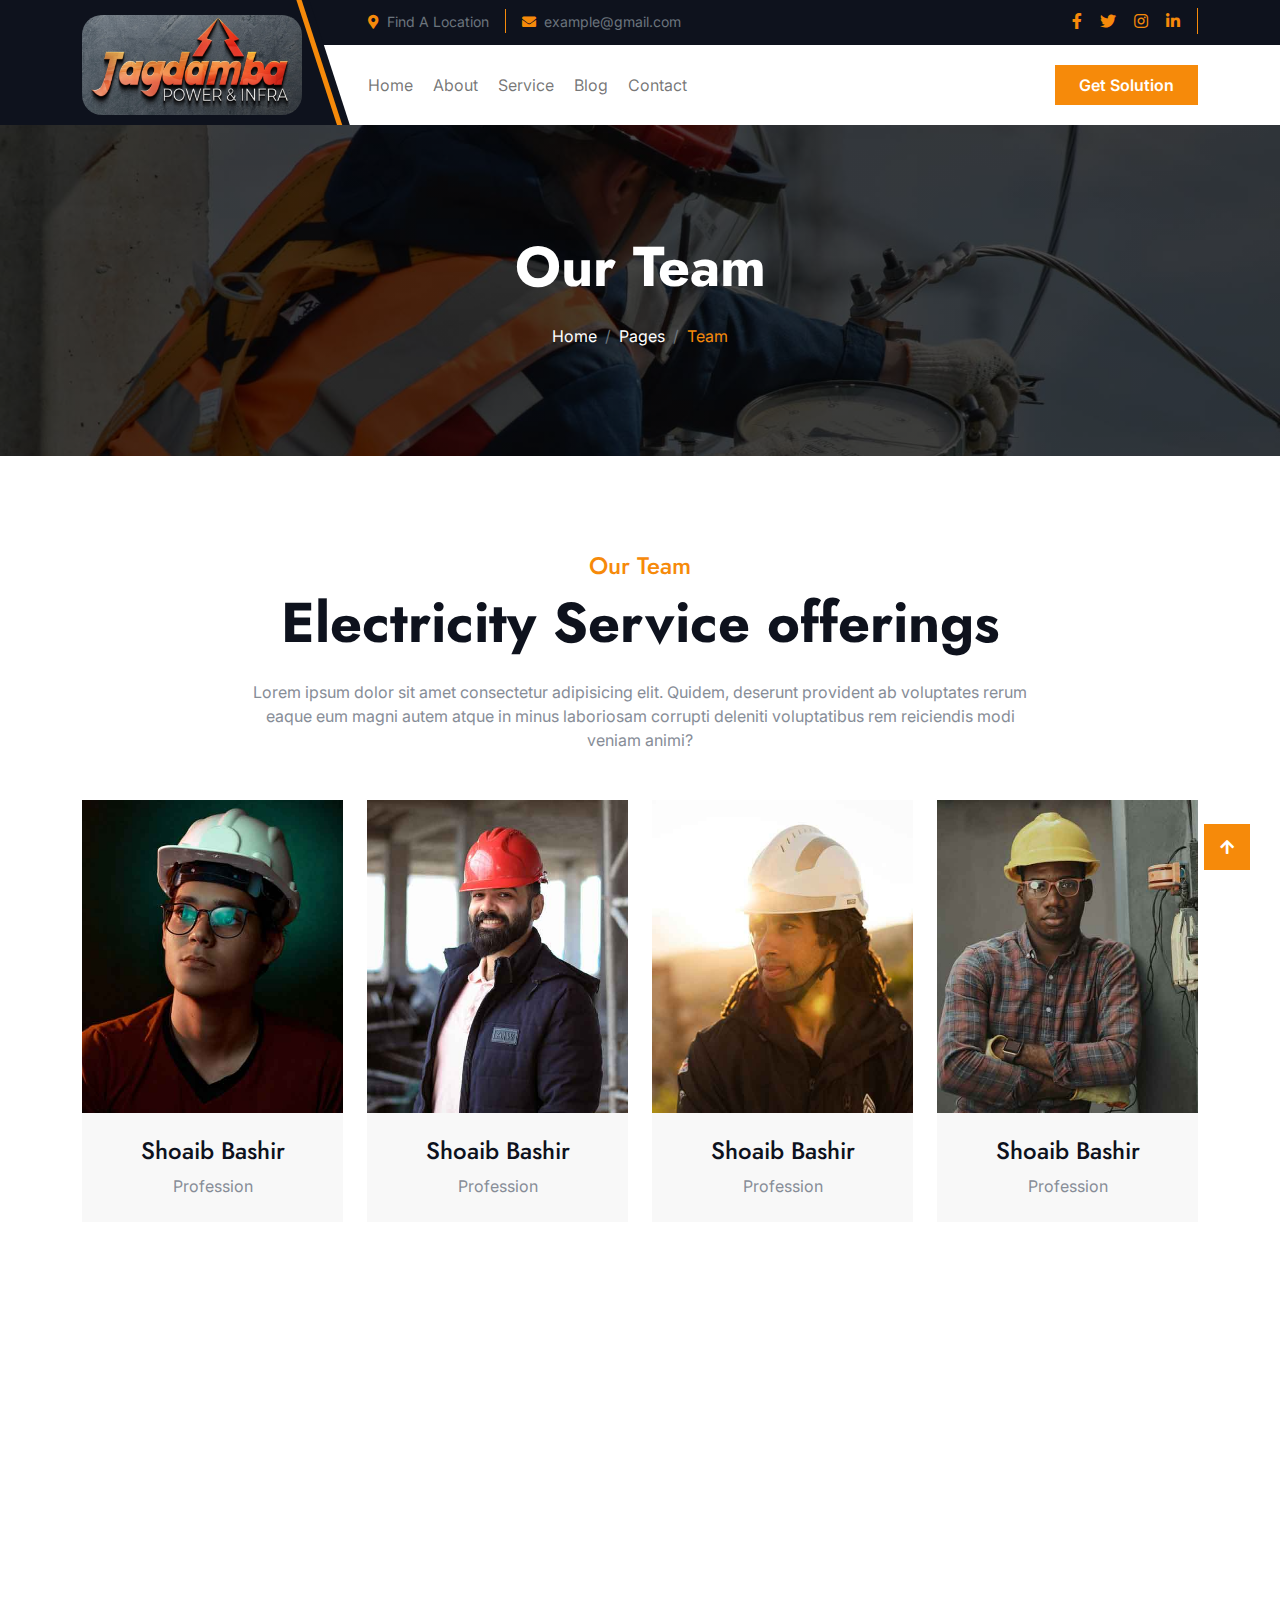
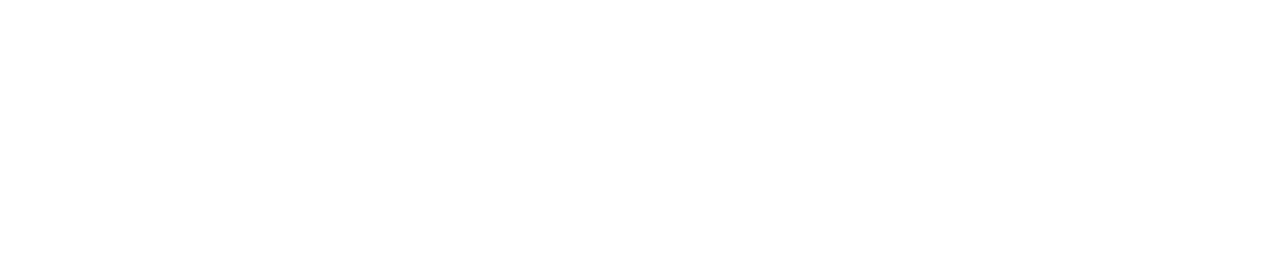
<file: electrical-website-template/team.html>
<!DOCTYPE html>
<html lang="en">

    <head>
        <meta charset="utf-8">
        <title>Electra - Electrical Website Template</title>
        <meta content="width=device-width, initial-scale=1.0" name="viewport">
        <meta content="" name="keywords">
        <meta content="" name="description">

        <!-- Google Web Fonts -->
        <link rel="preconnect" href="https://fonts.googleapis.com">
        <link rel="preconnect" href="https://fonts.gstatic.com" crossorigin>
        <link href="https://fonts.googleapis.com/css2?family=Inter:wght@100..900&family=Edu+TAS+Beginner:wght@400..700&family=Jost:ital,wght@0,100..900;1,100..900&display=swap" rel="stylesheet">

        <!-- Icon Font Stylesheet -->
        <link rel="stylesheet" href="https://use.fontawesome.com/releases/v5.15.4/css/all.css"/>
        <link href="https://cdn.jsdelivr.net/npm/bootstrap-icons@1.4.1/font/bootstrap-icons.css" rel="stylesheet">

        <!-- Libraries Stylesheet -->
        <link rel="stylesheet" href="lib/animate/animate.min.css"/>
        <link href="lib/owlcarousel/assets/owl.carousel.min.css" rel="stylesheet">


        <!-- Customized Bootstrap Stylesheet -->
        <link href="css/bootstrap.min.css" rel="stylesheet">

        <!-- Template Stylesheet -->
        <link href="css/style.css" rel="stylesheet">
    </head>

    <body>

        <!-- Spinner Start -->
        <div id="spinner" class="show bg-white position-fixed translate-middle w-100 vh-100 top-50 start-50 d-flex align-items-center justify-content-center">
            <div class="spinner-border text-primary" style="width: 3rem; height: 3rem;" role="status">
                <span class="sr-only">Loading...</span>
            </div>
        </div>
        <!-- Spinner End -->

        

        <!-- Navbar & Hero Start -->
        <div class="container-fluid header-top">
            <div class="container d-flex align-items-center">
                <div class="d-flex align-items-center h-100">
                    <a href="#" class="navbar-brand" style="height: 125px;">
                        <!-- <h1 class="text-primary mb-0"><i class="fas fa-bolt"></i> Electra</h1> -->
                        <img src="img/logo.jpg" alt="Logo">
                    </a>
                </div>
                <div class="w-100 h-100">
                    <div class="topbar px-0 py-2 d-none d-lg-block" style="height: 45px;">
                        <div class="row gx-0 align-items-center">
                            <div class="col-lg-8 text-center text-lg-center mb-lg-0">
                                <div class="d-flex flex-wrap">
                                    <div class="border-end border-primary pe-3">
                                        <a href="#" class="text-muted small"><i class="fas fa-map-marker-alt text-primary me-2"></i>Find A Location</a>
                                    </div>
                                    <div class="ps-3">
                                        <a href="mailto:example@gmail.com" class="text-muted small"><i class="fas fa-envelope text-primary me-2"></i>example@gmail.com</a>
                                    </div>
                                </div>
                            </div>
                            <div class="col-lg-4 text-center text-lg-end">
                                <div class="d-flex justify-content-end">
                                    <div class="d-flex border-end border-primary pe-3">
                                        <a class="btn p-0 text-primary me-3" href="#"><i class="fab fa-facebook-f"></i></a>
                                        <a class="btn p-0 text-primary me-3" href="#"><i class="fab fa-twitter"></i></a>
                                        <a class="btn p-0 text-primary me-3" href="#"><i class="fab fa-instagram"></i></a>
                                        <a class="btn p-0 text-primary me-0" href="#"><i class="fab fa-linkedin-in"></i></a>
                                    </div>
                                    <!-- <div class="dropdown ms-3">
                                        <a href="#" class="dropdown-toggle text-white" data-bs-toggle="dropdown"><small class="text-body"><i class="fas fa-globe-europe text-primary me-2"></i> English</small></a>
                                        <div class="dropdown-menu">
                                            <a href="#" class="dropdown-item">English</a>
                                            <a href="#" class="dropdown-item">Bangla</a>
                                            <a href="#" class="dropdown-item">French</a>
                                            <a href="#" class="dropdown-item">Spanish</a>
                                            <a href="#" class="dropdown-item">Arabic</a>
                                        </div>
                                    </div> -->
                                </div>
                            </div>
                        </div>
                    </div>
                    <div class="nav-bar px-0 py-lg-0" style="height: 80px;">
                        <nav class="navbar navbar-expand-lg navbar-light d-flex justify-content-lg-end">
                            <a href="#" class="navbar-brand-2">
                                <h1 class="text-primary mb-0"><i class="fas fa-bolt"></i> Electra</h1>
                                <!-- <img src="img/logo.png" alt="Logo"> -->
                            </a>  
                            <button class="navbar-toggler" type="button" data-bs-toggle="collapse" data-bs-target="#navbarCollapse">
                                <span class="fa fa-bars"></span>
                            </button>
                            <div class="collapse navbar-collapse" id="navbarCollapse">
                                <div class="navbar-nav mx-0 mx-lg-auto bg-white">
                                    <a href="index.html" class="nav-item nav-link">Home</a>
                                    <a href="about.html" class="nav-item nav-link">About</a>
                                    <a href="service.html" class="nav-item nav-link">Service</a>
                                    <a href="blog.html" class="nav-item nav-link">Blog</a>
                                   
                                    <a href="contact.html" class="nav-item nav-link">Contact</a>
                                    <div class="nav-btn ps-3">
                                        <!-- <button class="btn-search btn btn-primary btn-md-square mt-2 mt-lg-0 mb-4 mb-lg-0 flex-shrink-0" data-bs-toggle="modal" data-bs-target="#searchModal"><i class="fas fa-search"></i></button> -->
                                        <a href="#" class="btn btn-primary py-2 px-4 ms-0 ms-lg-3"> Get Solution</a>
                                    </div>
                                </div>
                            </div>
                        </nav>
                    </div>
                </div>
            </div>
        </div>
        <!-- Navbar & Hero End -->

        <!-- Modal Search Start -->
        <div class="modal fade" id="searchModal" tabindex="-1" aria-labelledby="exampleModalLabel" aria-hidden="true">
            <div class="modal-dialog modal-fullscreen">
                <div class="modal-content rounded-0">
                    <div class="modal-header">
                        <h5 class="modal-title" id="exampleModalLabel">Search by keyword</h5>
                        <button type="button" class="btn-close" data-bs-dismiss="modal" aria-label="Close"></button>
                    </div>
                    <div class="modal-body d-flex align-items-center bg-primary">
                        <div class="input-group w-75 mx-auto d-flex">
                            <input type="search" class="form-control p-3" placeholder="keywords" aria-describedby="search-icon-1">
                            <span id="search-icon-1" class="btn bg-light border nput-group-text p-3"><i class="fa fa-search"></i></span>
                        </div>
                    </div>
                </div>
            </div>
        </div>
        <!-- Modal Search End -->


        <!-- Header Start -->
        <div class="container-fluid bg-breadcrumb">
            <div class="container text-center py-5" style="max-width: 900px;">
                <h4 class="text-white display-4 mb-4 wow fadeInDown" data-wow-delay="0.1s">Our Team</h4>
                <ol class="breadcrumb d-flex justify-content-center mb-0 wow fadeInDown" data-wow-delay="0.3s">
                    <li class="breadcrumb-item"><a href="index.html">Home</a></li>
                    <li class="breadcrumb-item"><a href="#">Pages</a></li>
                    <li class="breadcrumb-item active text-primary">Team</li>
                </ol>    
            </div>
        </div>
        <!-- Header End -->


        <!-- Team Start -->
        <div class="container-fluid team py-5">
            <div class="container py-5">
                <div class="d-flex flex-column mx-auto text-center mb-5 wow fadeInUp" data-wow-delay="0.2s" style="max-width: 800px;">
                    <h4 class="text-primary">Our Team</h4>
                    <h1 class="display-4 mb-4">Electricity Service offerings</h1>
                    <p class="mb-0">Lorem ipsum dolor sit amet consectetur adipisicing elit. Quidem, deserunt provident ab voluptates rerum eaque eum magni autem atque in minus laboriosam corrupti deleniti voluptatibus rem reiciendis modi veniam animi?
                    </p>
                </div>
                <div class="row g-4">
                    <div class="col-md-6 col-lg-3 wow fadeInUp" data-wow-delay="0.2s">
                        <div class="team-item">
                            <div class="team-img">
                                <img src="img/team-1.jpg" class="img-fluid w-100" alt="">
                                <div class="team-icon">
                                    <a class="btn btn-square btn-primary mb-2" href=""><i class="fab fa-facebook-f"></i></a>
                                    <a class="btn btn-square btn-primary mb-2" href=""><i class="fab fa-twitter"></i></a>
                                    <a class="btn btn-square btn-primary mb-2" href=""><i class="fab fa-instagram"></i></a>
                                    <a class="btn btn-square btn-primary mb-2" href=""><i class="fab fa-linkedin-in"></i></a>
                                </div>
                            </div>
                            <div class="team-content bg-light text-center p-4">
                                <h4>Shoaib Bashir</h4>
                                <p class="mb-0">Profession</p>
                            </div>
                        </div>
                    </div>
                    <div class="col-md-6 col-lg-3 wow fadeInUp" data-wow-delay="0.4s">
                        <div class="team-item">
                            <div class="team-img">
                                <img src="img/team-2.jpg" class="img-fluid w-100" alt="">
                                <div class="team-icon">
                                    <a class="btn btn-square btn-primary mb-2" href=""><i class="fab fa-facebook-f"></i></a>
                                    <a class="btn btn-square btn-primary mb-2" href=""><i class="fab fa-twitter"></i></a>
                                    <a class="btn btn-square btn-primary mb-2" href=""><i class="fab fa-instagram"></i></a>
                                    <a class="btn btn-square btn-primary mb-2" href=""><i class="fab fa-linkedin-in"></i></a>
                                </div>
                            </div>
                            <div class="team-content bg-light text-center p-4">
                                <h4>Shoaib Bashir</h4>
                                <p class="mb-0">Profession</p>
                            </div>
                        </div>
                    </div>
                    <div class="col-md-6 col-lg-3 wow fadeInUp" data-wow-delay="0.6s">
                        <div class="team-item">
                            <div class="team-img">
                                <img src="img/team-3.jpg" class="img-fluid w-100" alt="">
                                <div class="team-icon">
                                    <a class="btn btn-square btn-primary mb-2" href=""><i class="fab fa-facebook-f"></i></a>
                                    <a class="btn btn-square btn-primary mb-2" href=""><i class="fab fa-twitter"></i></a>
                                    <a class="btn btn-square btn-primary mb-2" href=""><i class="fab fa-instagram"></i></a>
                                    <a class="btn btn-square btn-primary mb-2" href=""><i class="fab fa-linkedin-in"></i></a>
                                </div>
                            </div>
                            <div class="team-content bg-light text-center p-4">
                                <h4>Shoaib Bashir</h4>
                                <p class="mb-0">Profession</p>
                            </div>
                        </div>
                    </div>
                    <div class="col-md-6 col-lg-3 wow fadeInUp" data-wow-delay="0.8s">
                        <div class="team-item">
                            <div class="team-img">
                                <img src="img/team-4.jpg" class="img-fluid w-100" alt="">
                                <div class="team-icon">
                                    <a class="btn btn-square btn-primary mb-2" href=""><i class="fab fa-facebook-f"></i></a>
                                    <a class="btn btn-square btn-primary mb-2" href=""><i class="fab fa-twitter"></i></a>
                                    <a class="btn btn-square btn-primary mb-2" href=""><i class="fab fa-instagram"></i></a>
                                    <a class="btn btn-square btn-primary mb-2" href=""><i class="fab fa-linkedin-in"></i></a>
                                </div>
                            </div>
                            <div class="team-content bg-light text-center p-4">
                                <h4>Shoaib Bashir</h4>
                                <p class="mb-0">Profession</p>
                            </div>
                        </div>
                    </div>
                </div>
            </div>
         </div>
        <!-- Team End -->

        <!-- Footer Start -->
        <div class="container-fluid footer bg-dark py-5 wow fadeIn" data-wow-delay="0.2s">
            <div class="container py-5">
                <div class="row g-5 mb-5 align-items-center">
                    <div class="col-lg-7">
                        <div class="position-relative mx-auto">
                            <input class="form-control w-100 py-3 ps-4 pe-5" type="text" placeholder="Email address to Subscribe">
                            <button type="button" class="btn btn-primary position-absolute top-0 end-0 py-2 px-4 mt-2 me-2">Subscribe</button>
                        </div>
                    </div>
                    <div class="col-lg-5">
                        <div class="d-flex align-items-center justify-content-center justify-content-lg-end">
                            <a class="btn btn-light btn-md-square me-3" href=""><i class="fab fa-facebook-f"></i></a>
                            <a class="btn btn-light btn-md-square me-3" href=""><i class="fab fa-twitter"></i></a>
                            <a class="btn btn-light btn-md-square me-3" href=""><i class="fab fa-instagram"></i></a>
                            <a class="btn btn-light btn-md-square me-0" href=""><i class="fab fa-linkedin-in"></i></a>
                        </div>
                    </div>
                </div>
                <div class="row g-5">
                    <div class="col-md-6 col-lg-6 col-xl-3">
                        <div class="footer-item d-flex flex-column">
                            <div class="footer-item">
                                <!-- <h3 class="text-white mb-4"><i class="fas fa-bolt text-primary me-3"></i>Electra</h3> -->
                                <p class="mb-3">Dolor amet sit justo amet elitr clita ipsum elitr est.Lorem ipsum dolor sit amet, consectetur adipiscing elit consectetur adipiscing elit.</p>
                            </div>
                        </div>
                    </div>
                    <div class="col-md-6 col-lg-6 col-xl-3">
                        <div class="footer-item d-flex flex-column">
                            <h4 class="text-white mb-4">Quick Links</h4>
                            <a href="#"> Home</a>
                            <a href="#"> About us</a>
                            <a href="#"> Service</a>
                            <a href="#"> Testimonial</a>
                            <a href="#"> Contact Us</a>
                        </div>
                    </div>
                    
                    <div class="col-md-6 col-lg-6 col-xl-3">
                        <div class="footer-item d-flex flex-column">
                            <h4 class="text-white mb-4">Contact Info</h4>
                            <a href="#"><i class="fa fa-map-marker-alt text-primary me-2"></i>medical Square ,Nagpur</a>
                            <a href="mailto:info@example.com"><i class="fas fa-envelope text-primary me-2"></i> info@example.com</a>
                            <a href="mailto:info@example.com"><i class="fas fa-envelope text-primary me-2"></i> info@example.com</a>
                            <a href="tel:+012 345 67890"><i class="fas fa-phone text-primary me-2"></i> +012 345 67890</a>
                            <a href="tel:+012 345 67890" class="mb-3"><i class="fas fa-print text-primary me-2"></i> +012 345 67890</a>
                        </div>
                    </div>
                </div>
            </div>
        </div>
        <!-- Footer End -->

        
        

         


        


        <!-- Back to Top -->
        <a href="#" class="btn btn-primary btn-lg-square back-to-top"><i class="fa fa-arrow-up"></i></a>   

        
        <!-- JavaScript Libraries -->
        <script src="https://ajax.googleapis.com/ajax/libs/jquery/3.6.4/jquery.min.js"></script>
        <script src="https://cdn.jsdelivr.net/npm/bootstrap@5.0.0/dist/js/bootstrap.bundle.min.js"></script>
        <script src="lib/wow/wow.min.js"></script>
        <script src="lib/easing/easing.min.js"></script>
        <script src="lib/waypoints/waypoints.min.js"></script>
        <script src="lib/owlcarousel/owl.carousel.min.js"></script>
        

        <!-- Template Javascript -->
        <script src="js/main.js"></script>
    </body>

</html>
</file>
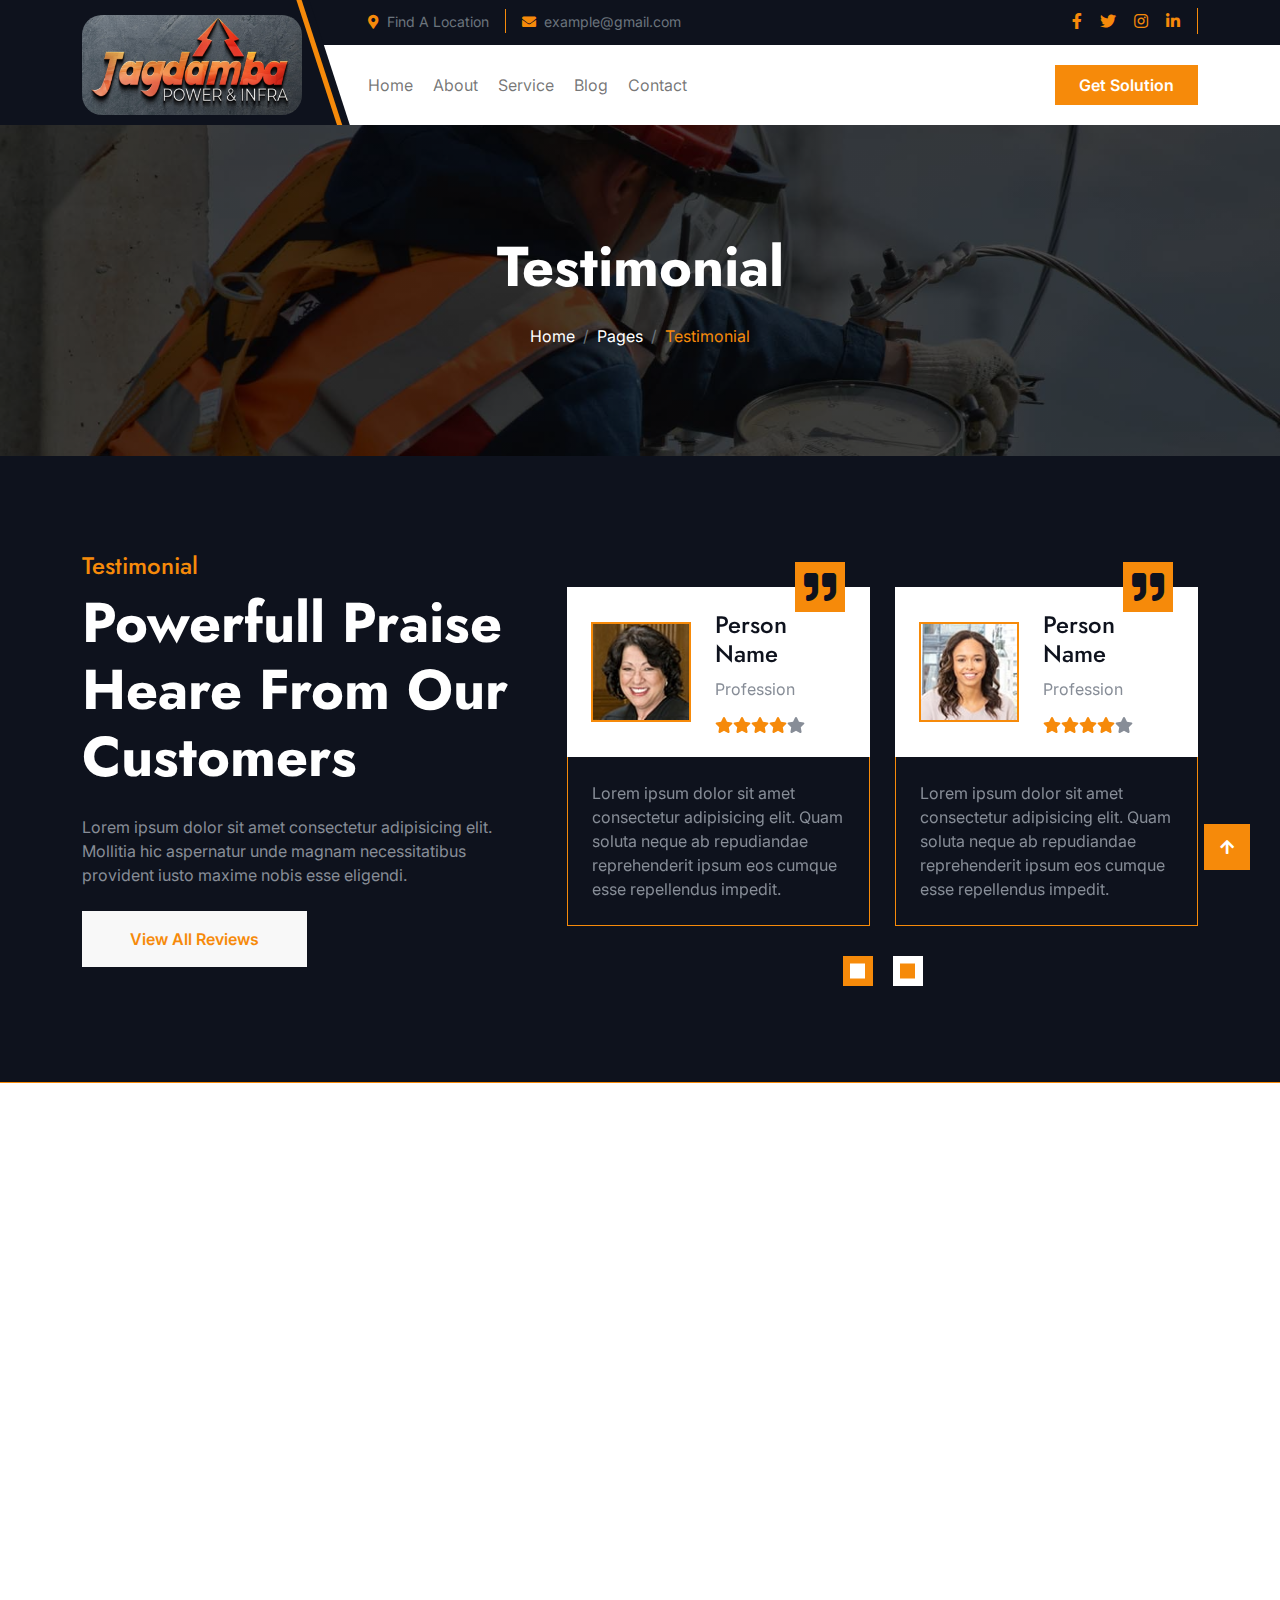
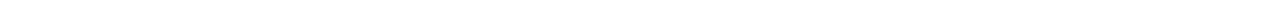
<file: electrical-website-template/testimonial.html>
<!DOCTYPE html>
<html lang="en">

    <head>
        <meta charset="utf-8">
        <title>Electra - Electrical Website Template</title>
        <meta content="width=device-width, initial-scale=1.0" name="viewport">
        <meta content="" name="keywords">
        <meta content="" name="description">

        <!-- Google Web Fonts -->
        <link rel="preconnect" href="https://fonts.googleapis.com">
        <link rel="preconnect" href="https://fonts.gstatic.com" crossorigin>
        <link href="https://fonts.googleapis.com/css2?family=Inter:wght@100..900&family=Edu+TAS+Beginner:wght@400..700&family=Jost:ital,wght@0,100..900;1,100..900&display=swap" rel="stylesheet">

        <!-- Icon Font Stylesheet -->
        <link rel="stylesheet" href="https://use.fontawesome.com/releases/v5.15.4/css/all.css"/>
        <link href="https://cdn.jsdelivr.net/npm/bootstrap-icons@1.4.1/font/bootstrap-icons.css" rel="stylesheet">

        <!-- Libraries Stylesheet -->
        <link rel="stylesheet" href="lib/animate/animate.min.css"/>
        <link href="lib/owlcarousel/assets/owl.carousel.min.css" rel="stylesheet">


        <!-- Customized Bootstrap Stylesheet -->
        <link href="css/bootstrap.min.css" rel="stylesheet">

        <!-- Template Stylesheet -->
        <link href="css/style.css" rel="stylesheet">
    </head>

    <body>

        <!-- Spinner Start -->
        <div id="spinner" class="show bg-white position-fixed translate-middle w-100 vh-100 top-50 start-50 d-flex align-items-center justify-content-center">
            <div class="spinner-border text-primary" style="width: 3rem; height: 3rem;" role="status">
                <span class="sr-only">Loading...</span>
            </div>
        </div>
        <!-- Spinner End -->

        

        <!-- Navbar & Hero Start -->
        <div class="container-fluid header-top">
            <div class="container d-flex align-items-center">
                <div class="d-flex align-items-center h-100">
                    <a href="#" class="navbar-brand" style="height: 125px;">
                        <!-- <h1 class="text-primary mb-0"><i class="fas fa-bolt"></i> Electra</h1> -->
                        <img src="img/logo.jpg" alt="Logo">
                    </a>
                </div>
                <div class="w-100 h-100">
                    <div class="topbar px-0 py-2 d-none d-lg-block" style="height: 45px;">
                        <div class="row gx-0 align-items-center">
                            <div class="col-lg-8 text-center text-lg-center mb-lg-0">
                                <div class="d-flex flex-wrap">
                                    <div class="border-end border-primary pe-3">
                                        <a href="#" class="text-muted small"><i class="fas fa-map-marker-alt text-primary me-2"></i>Find A Location</a>
                                    </div>
                                    <div class="ps-3">
                                        <a href="mailto:example@gmail.com" class="text-muted small"><i class="fas fa-envelope text-primary me-2"></i>example@gmail.com</a>
                                    </div>
                                </div>
                            </div>
                            <div class="col-lg-4 text-center text-lg-end">
                                <div class="d-flex justify-content-end">
                                    <div class="d-flex border-end border-primary pe-3">
                                        <a class="btn p-0 text-primary me-3" href="#"><i class="fab fa-facebook-f"></i></a>
                                        <a class="btn p-0 text-primary me-3" href="#"><i class="fab fa-twitter"></i></a>
                                        <a class="btn p-0 text-primary me-3" href="#"><i class="fab fa-instagram"></i></a>
                                        <a class="btn p-0 text-primary me-0" href="#"><i class="fab fa-linkedin-in"></i></a>
                                    </div>
                                    <!-- <div class="dropdown ms-3">
                                        <a href="#" class="dropdown-toggle text-white" data-bs-toggle="dropdown"><small class="text-body"><i class="fas fa-globe-europe text-primary me-2"></i> English</small></a>
                                        <div class="dropdown-menu">
                                            <a href="#" class="dropdown-item">English</a>
                                            <a href="#" class="dropdown-item">Bangla</a>
                                            <a href="#" class="dropdown-item">French</a>
                                            <a href="#" class="dropdown-item">Spanish</a>
                                            <a href="#" class="dropdown-item">Arabic</a>
                                        </div>
                                    </div> -->
                                </div>
                            </div>
                        </div>
                    </div>
                    <div class="nav-bar px-0 py-lg-0" style="height: 80px;">
                        <nav class="navbar navbar-expand-lg navbar-light d-flex justify-content-lg-end">
                            <a href="#" class="navbar-brand-2">
                                <h1 class="text-primary mb-0"><i class="fas fa-bolt"></i> Electra</h1>
                                <!-- <img src="img/logo.png" alt="Logo"> -->
                            </a>  
                            <button class="navbar-toggler" type="button" data-bs-toggle="collapse" data-bs-target="#navbarCollapse">
                                <span class="fa fa-bars"></span>
                            </button>
                            <div class="collapse navbar-collapse" id="navbarCollapse">
                                <div class="navbar-nav mx-0 mx-lg-auto bg-white">
                                    <a href="index.html" class="nav-item nav-link">Home</a>
                                    <a href="about.html" class="nav-item nav-link">About</a>
                                    <a href="service.html" class="nav-item nav-link">Service</a>
                                    <a href="blog.html" class="nav-item nav-link">Blog</a>
                                    
                                    <a href="contact.html" class="nav-item nav-link">Contact</a>
                                    <div class="nav-btn ps-3">
                                        <!-- <button class="btn-search btn btn-primary btn-md-square mt-2 mt-lg-0 mb-4 mb-lg-0 flex-shrink-0" data-bs-toggle="modal" data-bs-target="#searchModal"><i class="fas fa-search"></i></button> -->
                                        <a href="#" class="btn btn-primary py-2 px-4 ms-0 ms-lg-3"> Get Solution</a>
                                    </div>
                                </div>
                            </div>
                        </nav>
                    </div>
                </div>
            </div>
        </div>
        <!-- Navbar & Hero End -->

        <!-- Modal Search Start -->
        <div class="modal fade" id="searchModal" tabindex="-1" aria-labelledby="exampleModalLabel" aria-hidden="true">
            <div class="modal-dialog modal-fullscreen">
                <div class="modal-content rounded-0">
                    <div class="modal-header">
                        <h5 class="modal-title" id="exampleModalLabel">Search by keyword</h5>
                        <button type="button" class="btn-close" data-bs-dismiss="modal" aria-label="Close"></button>
                    </div>
                    <div class="modal-body d-flex align-items-center bg-primary">
                        <div class="input-group w-75 mx-auto d-flex">
                            <input type="search" class="form-control p-3" placeholder="keywords" aria-describedby="search-icon-1">
                            <span id="search-icon-1" class="btn bg-light border nput-group-text p-3"><i class="fa fa-search"></i></span>
                        </div>
                    </div>
                </div>
            </div>
        </div>
        <!-- Modal Search End -->


        <!-- Header Start -->
        <div class="container-fluid bg-breadcrumb">
            <div class="container text-center py-5" style="max-width: 900px;">
                <h4 class="text-white display-4 mb-4 wow fadeInDown" data-wow-delay="0.1s">Testimonial</h4>
                <ol class="breadcrumb d-flex justify-content-center mb-0 wow fadeInDown" data-wow-delay="0.3s">
                    <li class="breadcrumb-item"><a href="index.html">Home</a></li>
                    <li class="breadcrumb-item"><a href="#">Pages</a></li>
                    <li class="breadcrumb-item active text-primary">Testimonial</li>
                </ol>    
            </div>
        </div>
        <!-- Header End -->


        <!-- Testimonial Start -->
        <div class="container-fluid testimonial bg-dark border-bottom border-primary py-5">
            <div class="container py-5">
                <div class="row g-5">
                    <div class="col-lg-6 col-xl-5 wow fadeInUp" data-wow-delay="0.2s">
                        <h4 class="text-primary">Testimonial</h4>
                        <h1 class="display-4 text-white mb-4">Powerfull Praise Heare From Our Customers</h1>
                        <p class="mb-4">Lorem ipsum dolor sit amet consectetur adipisicing elit. Mollitia hic aspernatur unde magnam necessitatibus provident iusto maxime nobis esse eligendi.
                        </p>
                        <a class="btn btn-light py-3 px-5" href="#">View All Reviews</a>
                    </div>
                    <div class="col-lg-6 col-xl-7 wow fadeInUp" data-wow-delay="0.4s">
                        <div class="owl-carousel testimonial-carousel">
                            <div class="testimonial-item">
                                <div class="testimonial-quote"><i class="fa fa-quote-right fa-2x"></i>
                                </div>
                                <div class="testimonial-inner p-4">
                                    <img src="img/testimonial-1.jpg" class="img-fluid" alt="">
                                    <div class="ms-4">
                                        <h4>Person Name</h4>
                                        <p>Profession</p>
                                        <div class="d-flex text-primary">
                                            <i class="fas fa-star"></i>
                                            <i class="fas fa-star"></i>
                                            <i class="fas fa-star"></i>
                                            <i class="fas fa-star"></i>
                                            <i class="fas fa-star text-body"></i>
                                        </div>
                                    </div>
                                </div>
                                <div class="customer-text p-4">
                                    <p class="mb-0">Lorem ipsum dolor sit amet consectetur adipisicing elit. Quam soluta neque ab repudiandae reprehenderit ipsum eos cumque esse repellendus impedit.</p>
                                </div>
                            </div>
                            <div class="testimonial-item">
                                <div class="testimonial-quote"><i class="fa fa-quote-right fa-2x"></i>
                                </div>
                                <div class="testimonial-inner p-4">
                                    <img src="img/testimonial-2.jpg" class="img-fluid" alt="">
                                    <div class="ms-4">
                                        <h4>Person Name</h4>
                                        <p>Profession</p>
                                        <div class="d-flex text-primary">
                                            <i class="fas fa-star"></i>
                                            <i class="fas fa-star"></i>
                                            <i class="fas fa-star"></i>
                                            <i class="fas fa-star"></i>
                                            <i class="fas fa-star text-body"></i>
                                        </div>
                                    </div>
                                </div>
                                <div class="customer-text p-4">
                                    <p class="mb-0">Lorem ipsum dolor sit amet consectetur adipisicing elit. Quam soluta neque ab repudiandae reprehenderit ipsum eos cumque esse repellendus impedit.</p>
                                </div>
                            </div>
                            <div class="testimonial-item">
                                <div class="testimonial-quote"><i class="fa fa-quote-right fa-2x"></i>
                                </div>
                                <div class="testimonial-inner p-4">
                                    <img src="img/testimonial-3.jpg" class="img-fluid" alt="">
                                    <div class="ms-4">
                                        <h4>Person Name</h4>
                                        <p>Profession</p>
                                        <div class="d-flex text-primary">
                                            <i class="fas fa-star"></i>
                                            <i class="fas fa-star"></i>
                                            <i class="fas fa-star"></i>
                                            <i class="fas fa-star"></i>
                                            <i class="fas fa-star text-body"></i>
                                        </div>
                                    </div>
                                </div>
                                <div class="customer-text p-4">
                                    <p class="mb-0">Lorem ipsum dolor sit amet consectetur adipisicing elit. Quam soluta neque ab repudiandae reprehenderit ipsum eos cumque esse repellendus impedit.</p>
                                </div>
                            </div>
                        </div>
                    </div>
                </div>
            </div>
         </div>
        <!-- Testimonial End -->

        <!-- Footer Start -->
        <div class="container-fluid footer bg-dark py-5 wow fadeIn" data-wow-delay="0.2s">
            <div class="container py-5">
                <div class="row g-5 mb-5 align-items-center">
                    <div class="col-lg-7">
                        <div class="position-relative mx-auto">
                            <input class="form-control w-100 py-3 ps-4 pe-5" type="text" placeholder="Email address to Subscribe">
                            <button type="button" class="btn btn-primary position-absolute top-0 end-0 py-2 px-4 mt-2 me-2">Subscribe</button>
                        </div>
                    </div>
                    <div class="col-lg-5">
                        <div class="d-flex align-items-center justify-content-center justify-content-lg-end">
                            <a class="btn btn-light btn-md-square me-3" href=""><i class="fab fa-facebook-f"></i></a>
                            <a class="btn btn-light btn-md-square me-3" href=""><i class="fab fa-twitter"></i></a>
                            <a class="btn btn-light btn-md-square me-3" href=""><i class="fab fa-instagram"></i></a>
                            <a class="btn btn-light btn-md-square me-0" href=""><i class="fab fa-linkedin-in"></i></a>
                        </div>
                    </div>
                </div>
                <div class="row g-5">
                    <div class="col-md-6 col-lg-6 col-xl-3">
                        <div class="footer-item d-flex flex-column">
                            <div class="footer-item">
                                <!-- <h3 class="text-white mb-4"><i class="fas fa-bolt text-primary me-3"></i>Electra</h3> -->
                                <p class="mb-3">Dolor amet sit justo amet elitr clita ipsum elitr est.Lorem ipsum dolor sit amet, consectetur adipiscing elit consectetur adipiscing elit.</p>
                            </div>
                        </div>
                    </div>
                    <div class="col-md-6 col-lg-6 col-xl-3">
                        <div class="footer-item d-flex flex-column">
                            <h4 class="text-white mb-4">Quick Links</h4>
                            <a href="#"> Home</a>
                            <a href="#"> About us</a>
                            <a href="#"> Service</a>
                            <a href="#"> Testimonial</a>
                            <a href="#"> Contact Us</a>
                        </div>
                    </div>
                   
                    <div class="col-md-6 col-lg-6 col-xl-3">
                        <div class="footer-item d-flex flex-column">
                            <h4 class="text-white mb-4">Contact Info</h4>
                            <a href="#"><i class="fa fa-map-marker-alt text-primary me-2"></i> medical Square ,Nagpur</a>
                            <a href="mailto:info@example.com"><i class="fas fa-envelope text-primary me-2"></i> info@example.com</a>
                            <a href="mailto:info@example.com"><i class="fas fa-envelope text-primary me-2"></i> info@example.com</a>
                            <a href="tel:+012 345 67890"><i class="fas fa-phone text-primary me-2"></i> +012 345 67890</a>
                            <a href="tel:+012 345 67890" class="mb-3"><i class="fas fa-print text-primary me-2"></i> +012 345 67890</a>
                        </div>
                    </div>
                </div>
            </div>
        </div>
        <!-- Footer End -->

        
      

         


        


        <!-- Back to Top -->
        <a href="#" class="btn btn-primary btn-lg-square back-to-top"><i class="fa fa-arrow-up"></i></a>   

        
        <!-- JavaScript Libraries -->
        <script src="https://ajax.googleapis.com/ajax/libs/jquery/3.6.4/jquery.min.js"></script>
        <script src="https://cdn.jsdelivr.net/npm/bootstrap@5.0.0/dist/js/bootstrap.bundle.min.js"></script>
        <script src="lib/wow/wow.min.js"></script>
        <script src="lib/easing/easing.min.js"></script>
        <script src="lib/waypoints/waypoints.min.js"></script>
        <script src="lib/owlcarousel/owl.carousel.min.js"></script>
        

        <!-- Template Javascript -->
        <script src="js/main.js"></script>
    </body>

</html>
</file>
<file: electrical-website-template/css/style.css>
/*** Spinner Start ***/
#spinner {
    opacity: 0;
    visibility: hidden;
    transition: opacity .5s ease-out, visibility 0s linear .5s;
    z-index: 99999;
}

#spinner.show {
    transition: opacity .5s ease-out, visibility 0s linear 0s;
    visibility: visible;
    opacity: 1;
}
.navbar-brand img{
    width: 220px;
    margin-top: -25px;
    /* margin-left: 10px; */
    height: auto;
    border-radius: 20px;
}
/*** Spinner End ***/

.back-to-top {
    position: fixed;
    right: 30px;
    bottom: 30px;
    transition: 0.5s;
    z-index: 99;
}


/*** Button Start ***/
.btn {
    font-weight: 600;
    transition: .5s;
}

.btn-square {
    width: 32px;
    height: 32px;
}

.btn-sm-square {
    width: 34px;
    height: 34px;
}

.btn-md-square {
    width: 40px;
    height: 40px;
}

.btn-lg-square {
    width: 46px;
    height: 46px;
}

.btn-xl-square {
    width: 56px;
    height: 56px;
}

.btn-square,
.btn-sm-square,
.btn-md-square,
.btn-lg-square,
.btn-xl-square {
    padding: 0;
    display: flex;
    align-items: center;
    justify-content: center;
    font-weight: normal;
}

.btn.btn-primary {
    color: var(--bs-white);
    border: none;
}

.btn.btn-primary:hover {
    background: var(--bs-dark);
    color: var(--bs-white);
}

.btn.btn-light {
    color: var(--bs-primary);
    border: none;
}

.btn.btn-light:hover {
    color: var(--bs-white);
    background: var(--bs-primary);
}

/*** Navbar Start ***/
.header-top .topbar .dropdown-toggle::after {
    border: none;
    content: "\f107";
    font-family: "Font Awesome 5 Free";
    font-weight: 600;
    vertical-align: middle;
    margin-left: 8px;
    color: var(--bs-primary);
}

.header-top .topbar .dropdown .dropdown-menu {
    transform: rotateX(0deg);
    visibility: visible;
    background: var(--bs-light);
    padding-top: 12px;
    border: 0;
    transition: .5s;
    opacity: 1;
}

.header-top {
    height: 125px;
    position: relative;
}

.header-top::after {
    content: "";
    position: absolute;
    overflow: hidden;
    width: 16%;
    height: 100%;
    top: 0;
    left: 0;
    background: var(--bs-dark);
    z-index: 1;
}

@media (min-width: 992px) {
    .header-top::before {
        content: "";
        position: absolute;
        overflow: hidden;
        width: 100%;
        height: 45px;
        top: 0;
        right: 0;
        background: var(--bs-dark);
        z-index: -1;
    }

    .navbar-brand-2 {
        display: none;
    }
}

@media (max-width: 991px) {
    .header-top {
        max-height: 80px;
    }

    .navbar {
        justify-content: space-between;
    }

    .header-top .container {
        max-height: 80px;
    }

    .navbar-brand {
        display: none;
    }

    .navbar-brand-2 {
        position: relative;
        overflow: hidden;
        width: 200px;
        height: 100%;
        padding: 0;
        display: flex;
        align-items: center;
        z-index: 99;
    }

    .navbar-brand-2::before {
        content: "";
        position: absolute;
        overflow: hidden;
        width: 100%;
        height: 600px;
        top: -200px;
        right: 18px;
        background: var(--bs-dark);
        transform: rotate(-18deg);
        z-index: -1;
    }

    .navbar-brand-2::after {
        content: "";
        position: absolute;
        overflow: hidden;
        width: 5px;
        height: 600px;
        top: -200px;
        right: 18px;
        background: var(--bs-primary);
        transform: rotate(-18deg);
        z-index: -1;
    }

    .navbar.navbar-light {
        height: 100%;
        padding: 0;
    }

    .navbar .navbar-collapse {
        margin-top: -20px;
    }

}

.nav-bar .navbar {
    z-index: 9;
}

.navbar-light .navbar-brand img {
    max-height: 60px;
    transition: .5s;
}

.nav-bar .navbar-light .navbar-brand img {
    max-height: 50px;
}

.navbar .navbar-nav .nav-item .nav-link {
    padding: 0;
}

.navbar .navbar-nav .nav-item {
    display: flex;
    align-items: center;
    padding: 0;
    margin-right: 20px;
}

.navbar-light .navbar-nav .nav-item:hover,
.navbar-light .navbar-nav .nav-item.active,
.navbar-light .navbar-nav .nav-item:hover .nav-link,
.navbar-light .navbar-nav .nav-item.active .nav-link {
    color: var(--bs-primary);
}

@media (max-width: 991px) {
    .navbar {
        padding: 20px 0;
    }

    .navbar .navbar-nav .nav-link {
        padding: 0;
    }

    .navbar .navbar-nav .nav-item {
        display: flex;
        padding: 12px;
        flex-direction: column;
        justify-content: start;
        align-items: start;
    }

    .navbar .navbar-nav .nav-btn {
        display: flex;
        justify-content: start;
    }

    .navbar .navbar-nav {
        width: 100%;
        display: flex;
        margin-top: 20px;
        padding-bottom: 20px;
        margin-left: 50px;
        background: var(--bs-light);
    }

    .navbar .navbar-nav .nav-btn {
        display: flex;
        flex-direction: column;
    }

    .navbar .navbar-nav .nav-btn a.btn {
        margin-right: 15px;
    }

    .navbar.navbar-expand-lg .navbar-toggler {
        padding: 8px 15px;
        border: 1px solid var(--bs-primary);
        color: var(--bs-primary);
    }
}

.navbar .dropdown-toggle::after {
    border: none;
    content: "\f107";
    font-family: "Font Awesome 5 Free";
    font-weight: 600;
    vertical-align: middle;
    margin-left: 8px;
}

.dropdown .dropdown-menu .dropdown-item:hover {
    background: var(--bs-primary);
    color: var(--bs-white);
}

@media (min-width: 992px) {
    .navbar {
        padding: 20px 0;
    }

    .navbar .nav-btn {
        display: flex;
        align-items: center;
        justify-content: end;
    }

    .navbar .navbar-nav {
        width: 100%;
        display: flex;
        justify-content: center;
        align-items: center;
        background: var(--bs-light);
        border-radius: 10px;
    }

    .navbar .navbar-nav .nav-btn {
        width: 100%;
        display: flex;
        margin-left: auto;
    }

    .navbar .nav-item .dropdown-menu {
        display: block;
        visibility: hidden;
        top: 100%;
        transform: rotateX(-75deg);
        transform-origin: 0% 0%;
        border: 0;
        transition: .5s;
        opacity: 0;
    }

    .navbar .nav-item:hover .dropdown-menu {
        transform: rotateX(0deg);
        visibility: visible;
        margin-top: 19px;
        background: var(--bs-white);
        transition: .5s;
        opacity: 1;
    }

    .header-top .navbar-brand {
        position: relative;
        overflow: hidden;
        padding: 40px 50px 40px 0;
        z-index: 99;
    }
    
    .navbar-brand::before {
        content: "";
        position: absolute;
        overflow: hidden;
        width: 300px;
        height: 600px;
        top: -200px;
        right: 18px;
        background: var(--bs-dark);
        transform: rotate(-18deg);
        z-index: -1;
    }
    
    .navbar-brand::after {
        content: "";
        position: absolute;
        overflow: hidden;
        width: 5px;
        height: 600px;
        top: -200px;
        right: 18px;
        background: var(--bs-primary);
        transform: rotate(-18deg);
        z-index: -1;
    }
}
/*** Navbar End ***/


/*** Carousel Hero Header Start ***/
.hero-section {
    background-image: url(../img/carousel-1.jpg);
    background-repeat: no-repeat;
    background-position: center center;
    background-size: cover;
    width: 100%;
    height: 700px;
    display: flex;
    align-items: center;
    position: relative;
}

.hero-bg-half-1 {
    background-image: url(../img/header-2.jpg);
    clip-path: polygon(37% 0%, 100% 0%, 100% 100%, 0% 100%);
    filter: grayscale(10%);
    transform: scale(100% - 50%);
    background-position: center right;
    background-repeat: no-repeat;
    background-size: cover;
    position: absolute;
    width: 58%;
    height: 100%;
    right: 0;
    top: 0;
}

.hero-bg-half-2 {
    background-image: url(../img/header-1.jpg);
    clip-path: polygon(37% 0%, 100% 0%, 100% 100%, 0% 100%);
    filter: grayscale(10%);
    transform: scale(100% - 50%);
    background-position: center right;
    background-repeat: no-repeat;
    background-size: cover;
    position: absolute;
    width: 58%;
    height: 100%;
    right: 0;
    top: 0;
}

.hero-shape-1 {
    background-color: var(--bs-primary);
    width: 150px;
    height: 50%;
    position: absolute;
    left: 54%;
    top: 0;
    transform: translateY(-50%) skew(-26deg, 0deg);
    position: relative;
}

.hero-shape-1:before {
    background-color: var(--bs-dark);
    content: "";
    width: 50%;
    height: 80%;
    position: absolute;
    right: 0;
    top: 0;
}

.hero-shape-2 {
    background-color: var(--bs-dark);
    width: 150px;
    height: 50%;
    position: absolute;
    right: -43%;
    bottom: 0;
    transform: translateY(50%) skew(-25deg, 0deg);
    position: relative;
    z-index: 1;
}

.hero-shape-2::after {
    background-color: var(--bs-primary);
    content: "";
    width: 75px;
    height: 80%;
    position: absolute;
    right: 0;
    bottom: 0;
}

/*** Carousel Hero Header Start ***/
.header-carousel .header-carousel-item {
    height: 700px;
}

.header-carousel .owl-nav .owl-prev,
.header-carousel .owl-nav .owl-next {
    position: absolute;
    width: 60px;
    height: 60px;
    background: var(--bs-white);
    color: var(--bs-primary);
    font-size: 26px;
    display: flex;
    align-items: center;
    justify-content: center;
    transition: 0.5s;
}

.header-carousel .owl-nav .owl-prev {
    bottom: 30px;
    left: 0;
}
.header-carousel .owl-nav .owl-next {
    bottom: 30px;
    right: 0;
}

.header-carousel .owl-nav .owl-prev:hover,
.header-carousel .owl-nav .owl-next:hover {
    box-shadow: inset 0 0 65px 0 var(--bs-primary);
    color: var(--bs-dark);
}

.header-carousel .header-carousel-item .carousel-caption {
    position: absolute;
    width: 100%;
    height: 100%;
    left: 0;
    bottom: 0;
    background: rgba(0, 0, 0, .2);
    display: flex;
    align-items: center;
    z-index: 9;
}

@media (max-width: 991px) {
    .header-carousel .header-carousel-item .carousel-caption {
        padding-top: 45px;
    }

    .header-carousel.owl-carousel,
    .header-carousel .header-carousel-item {
        height: 700px;
    }
}
/*** Carousel Hero Header End ***/


/*** Single Page Hero Header Start ***/
.bg-breadcrumb {
    position: relative;
    overflow: hidden;
    background: linear-gradient(rgba(0, 0, 0, 0.7), rgba(0, 0, 0, 0.7)), url(../img/banner-img.jpg);
    background-position: center center;
    background-repeat: no-repeat;
    background-size: cover;
    padding: 60px 0 60px 0;
    transition: 0.5s;
}

.bg-breadcrumb .breadcrumb {
    position: relative;
}

.bg-breadcrumb .breadcrumb .breadcrumb-item a {
    color: var(--bs-white);
}
/*** Single Page Hero Header End ***/


/*** Banner Start ***/
.banner {
    position: relative;
    overflow: hidden;
    background: linear-gradient(rgba(0, 0, 0, 0.8), rgba(0, 0, 0, 0.8)), url(../img/banner-img.jpg);
    background-position: center center;
    background-repeat: no-repeat;
    background-size: cover;
    z-index: 9;
}

.banner .container {
    position: relative;
    z-index: 99;
}

.banner::after {
    content: "";
    position: absolute;
    width: 100px;
    height: 500px;
    top: -200px;
    left: 0;
    background: var(--bs-primary);
    transform: rotate(45deg);
    z-index: 1;
}

.banner::before {
    content: "";
    position: absolute;
    width: 100px;
    height: 500px;
    bottom: -200px;
    right: 0;
    background: var(--bs-primary);
    transform: rotate(45deg);
    z-index: 1;
}

.banner .banner-design-1 {
    position: absolute;
    width: 30px;
    height: 500px;
    top: -165px;
    left: 0;
    background: var(--bs-dark);
    transform: rotate(45deg);
    z-index: 2;
}

.banner .banner-design-2 {
    position: absolute;
    width: 30px;
    height: 500px;
    bottom: -165px;
    right: 0;
    background: var(--bs-dark);
    transform: rotate(45deg);
    z-index: 2;
}
/*** Banner End ***/

/*** Service Start ***/
.service .nav .nav-item {
    width: 75%;
    border: 1px solid var(--bs-primary);
    background: var(--bs-light);
}

.service .nav .nav-item a {
    display: flex;
    justify-content: center;
}


.owl-stage-outer {
    margin-right: -1px;
}
.service .nav-item a.active {
    background: var(--bs-primary);
}

.service .nav-item a span {
    color: var(--bs-dark);
}

.service .nav-item a.active span {
    color: var(--bs-white);
}

.service-carousel .owl-nav .owl-prev,
.service-carousel .owl-nav .owl-next {
    position: absolute;
    padding: 10px 35px;
    border: 1px solid var(--bs-primary);
    color: var(--bs-dark);
    background: var(--bs-light);
    transition: 0.5s;
}

.service-carousel .owl-nav .owl-prev:hover,
.service-carousel .owl-nav .owl-next:hover {
    background: var(--bs-primary);
    color: var(--bs-white);
}

@media (min-width: 992px) {
    .service-carousel .owl-nav .owl-prev {
        top: 0;
        left: -115px;
    }
    
    .service-carousel .owl-nav .owl-next {
        bottom: 0;
        left: -115px;
    }
}

@media (max-width: 991px) {
    .owl-stage-outer {
        margin-bottom: 70px;
    }
    .service-carousel .owl-nav .owl-prev {
        bottom: -70px;
        left: 0;
    }

    .service-carousel .owl-nav .owl-next {
        bottom: -70px;
        right: 0;
    }

    .service .nav {
        display: flex;
        justify-content: center;
    }
}
/*** Service End ***/

/*** Projects Start ***/
.projects .nav-item {
    box-shadow: 0 0 30px rgba(0, 0, 0, .09);
}

.projects-item .projects-content {
    box-shadow: 0 0 30px rgba(0, 0, 0, .1);
}

.projects .nav-item a.active {
    background: var(--bs-primary);
}

.projects .nav-item a span {
    color: var(--bs-dark);
}

.projects .nav-item a.active span {
    color: var(--bs-white);
}

.projects .nav-item a.active .projects-icon {
    background: var(--bs-dark) !important;
}

.projects .nav-item a.active .projects-icon span {
    color: var(--bs-primary);
}
/*** Projects End ***/


/*** Blog Start ***/
.blog .blog-item {
    height: 100%;
    background: var(--bs-light);
}

.blog .blog-item .blog-img {
    position: relative;
    overflow: hidden;
}

.blog .blog-item .blog-img::after {
    content: "";
    position: absolute;
    width: 0;
    height: 0;
    top: 0;
    left: 0;
    display: flex;
    background: rgba(246, 138, 10, .3);
    transition: 0.5s;
}

.blog .blog-item:hover .blog-img::after {
    width: 100%;
    height: 100%;
}

.blog .blog-item .blog-img img {
    transition: 0.5s;
}

.blog .blog-item:hover .blog-img img {
    transform: scale(1.2);
}

.blog .blog-item .blog-heading {
    position: relative;
    background: var(--bs-white);
}

.blog .blog-item .blog-heading a.h4 {
    position: relative;
    width: 100%;
    display: inline-flex;
    transition: 0.5s;
    z-index: 2;
}

.blog .blog-item .blog-heading::after {
    content: "";
    position: absolute;
    width: 0%;
    height: 100%;
    right: 0;
    bottom: 0;
    transition: 0.5s;
    z-index: 1;
}

.blog .blog-item:hover .blog-heading::after {
    width: 100%;
    background: var(--bs-primary);
}

.blog .blog-item:hover .blog-heading a.h4 {
    color: var(--bs-white);
}

.blog .blog-item:hover .blog-heading a.h4:hover {
    color: var(--bs-dark);
}
/*** Blog End ***/

/*** Team Start ***/
.team .team-item .team-img {
    position: relative;
    overflow: hidden;
}

.team .team-item .team-img img {
    transition: 0.5s;
}

.team .team-item:hover .team-img img {
    transform: scale(1.1);
}

.team .team-item .team-img .team-icon {
    position: absolute;
    bottom: 20px; right: -100%;
    z-index: 9;
    transition: 0.5s;
}

.team .team-item:hover .team-img .team-icon {
    right: 25px;
}

.team .team-item .team-img::after {
    content: "";
    position: absolute;
    width: 100%;
    height: 0;
    top: 0;
    left: 0;
    background: rgba(246, 138, 10, .2);
    transition: 0.5s;
    z-index: 1;
}

.team .team-item:hover .team-img::after {
    height: 100%;
}

.team .team-item .team-content {
    transition: 0.5s;
}

.team .team-item:hover .team-content {
    box-shadow: 0 0 20px rgba(0, 0, 0, .2);
}
/*** Team End ***/

/*** FAQs Start ***/
.faq-section .accordion .accordion-item {
    margin-bottom: 20px;
    box-shadow: 0 0 30px rgba(0, 0, 0, .08);
    border: none;
}

.faq-section .accordion .accordion-item .accordion-header .accordion-button {
    color: var(--bs-white);
    background: rgba(246, 138, 10, .9);
    font-size: 18px;
}

.faq-section .accordion .accordion-item .accordion-header .accordion-button.collapsed {
    color: var(--bs-dark);
    background: var(--bs-light);
}
/*** FAQs End ***/

/*** Testimonial Start ***/
.testimonial-carousel .owl-stage-outer {
    margin-right: -1px;
}

.testimonial .testimonial-item {
    position: relative;
    margin-top: 35px;
}

.testimonial .testimonial-item .customer-text {
    border: 1px solid var(--bs-primary);
    border-top: none;
}

.testimonial .testimonial-item .testimonial-quote {
    position: absolute;
    width: 50px;
    height: 50px;
    top: 0;
    right: 25px;
    transform: translateY(-50%);
    color: var(--bs-dark);
    background: var(--bs-primary);
    display: flex;
    align-items: center;
    justify-content: center;
}

.testimonial .testimonial-item .testimonial-inner {
    display: flex;
    align-items: center;
    background: var(--bs-white);
}

.testimonial .testimonial-item .testimonial-inner img {
    width: 100px; 
    height: 100px;
    border: 2px solid var(--bs-primary);
}

.testimonial-carousel .owl-dots {
    display: flex;
    align-items: center;
    justify-content: center;
    text-align: center;
}

.testimonial-carousel .owl-dots .owl-dot {
    width: 30px;
    height: 30px;
    margin: 30px 10px 0 10px;
    background: var(--bs-white);
    transition: 0.5s;
}

@media (max-width: 991px) {
    .testimonial-carousel .owl-dots .owl-dot {
        margin: 0 10px 0 10px;
    }
}

.testimonial-carousel .owl-dots .owl-dot.active {
    width: 30px;
    height: 30px;
    background: var(--bs-primary);
    transition: 0.5s;
}

.testimonial-carousel .owl-dots .owl-dot span {
    position: relative;
    margin-top: 50%;
    margin-left: 50%;
    transform: translate(-50%, -50%);
    margin-right: -1px;
    display: flex;
    align-items: center;
    justify-content: center;
    text-align: center;
}

.testimonial-carousel .owl-dots .owl-dot.active span::after {
    background: var(--bs-white);
}

.testimonial-carousel .owl-dots .owl-dot span::after {
    content: "";
    width: 15px;
    height: 15px;
    position: absolute;
    top: 50%;
    left: 0;
    transform: translateY(-50%);
    display: flex;
    align-items: center;
    justify-content: center;
    text-align: center;
    background: var(--bs-primary);
    transition: 0.5s;
}
/*** Testimonial End ***/

/*** Footer Start ***/
.footer {
    background: var(--bs-dark);
}

.footer .footer-item a {
    line-height: 35px;
    color: var(--bs-white);
    transition: 0.5s;
}

.footer .footer-item p {
    line-height: 35px;
}

.footer .footer-item a:hover {
    letter-spacing: 1px;
    color: var(--bs-primary);
}

.footer .footer-item .footer-btn a {
    transition: 0.5s;
}

.footer .footer-item .footer-btn a:hover {
    background: var(--bs-white);
}

.footer .footer-item .footer-btn a:hover {
    color: var(--bs-primary);
}
/*** Footer End ***/

/*** copyright Start ***/
.copyright {
    border-top: 1px solid rgba(255, 255, 255, 0.08);
    background: var(--bs-dark);
}
/*** copyright end ***/
</file>
